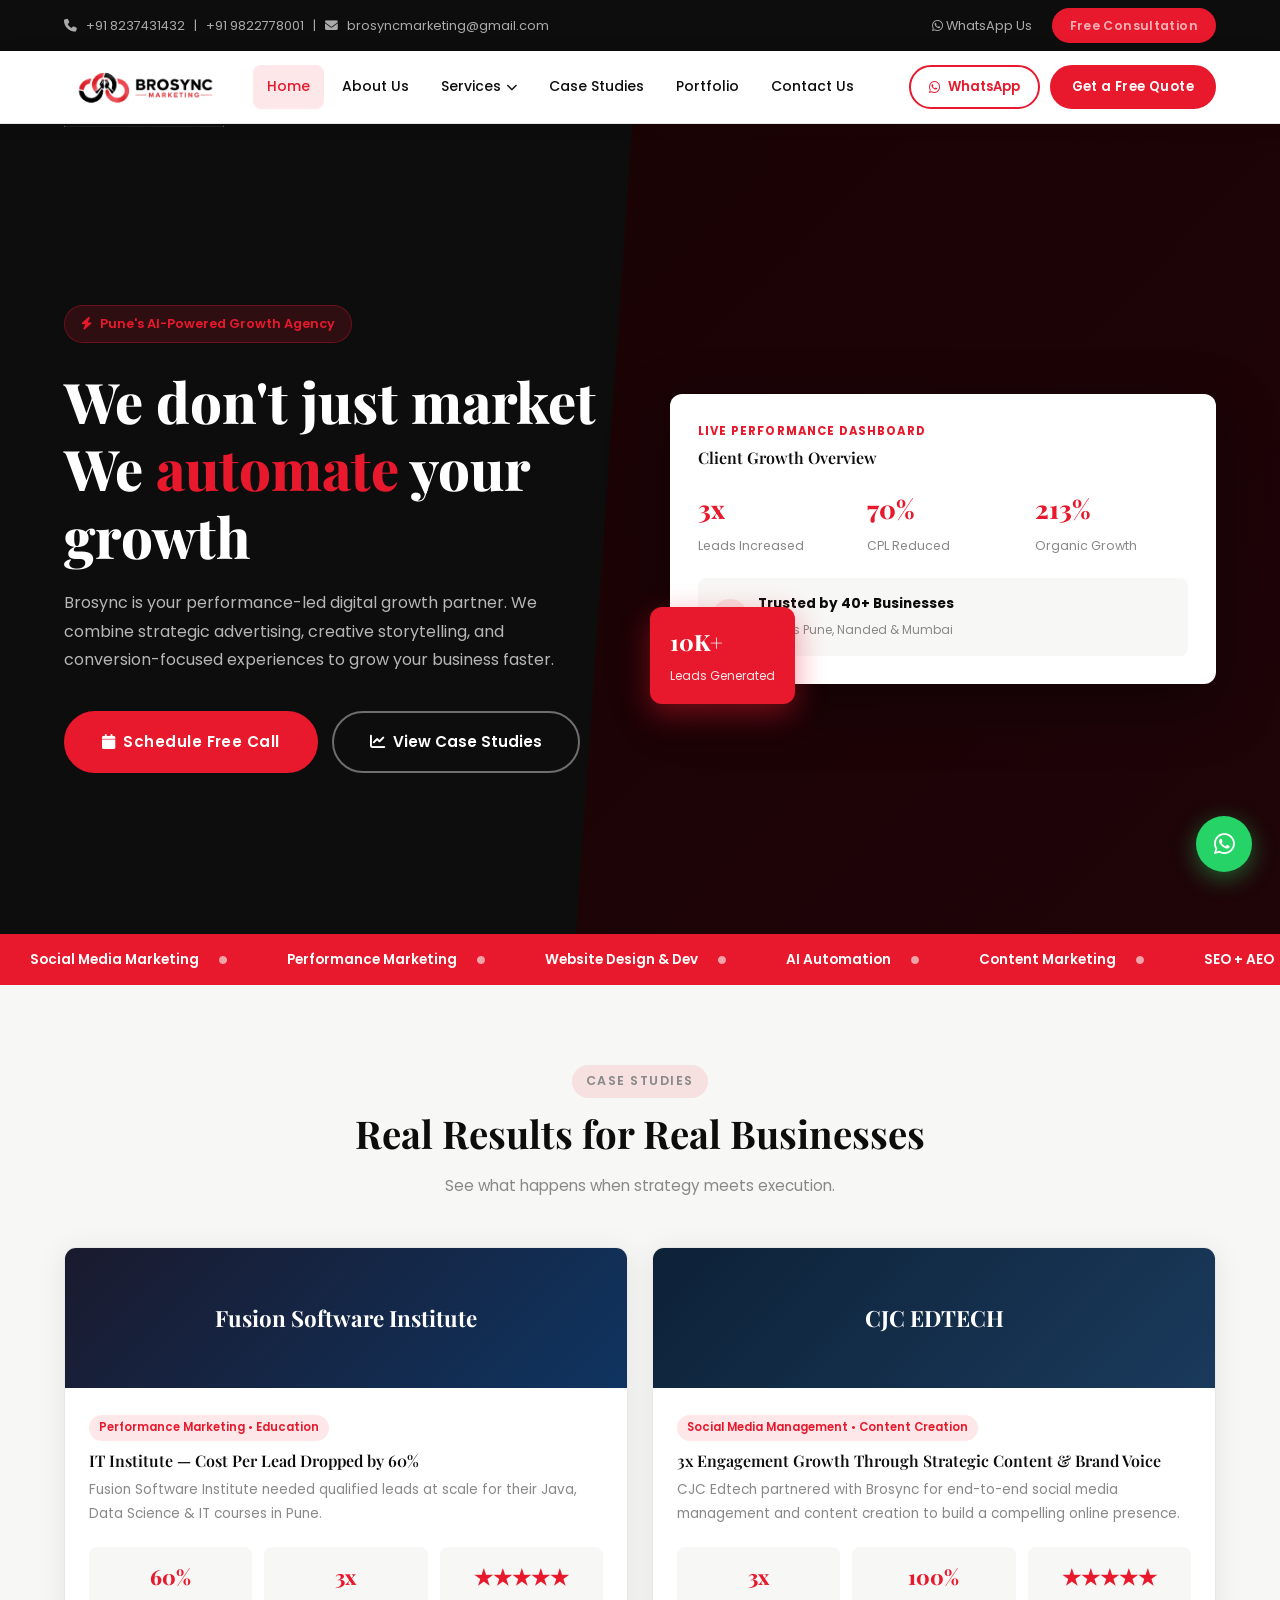
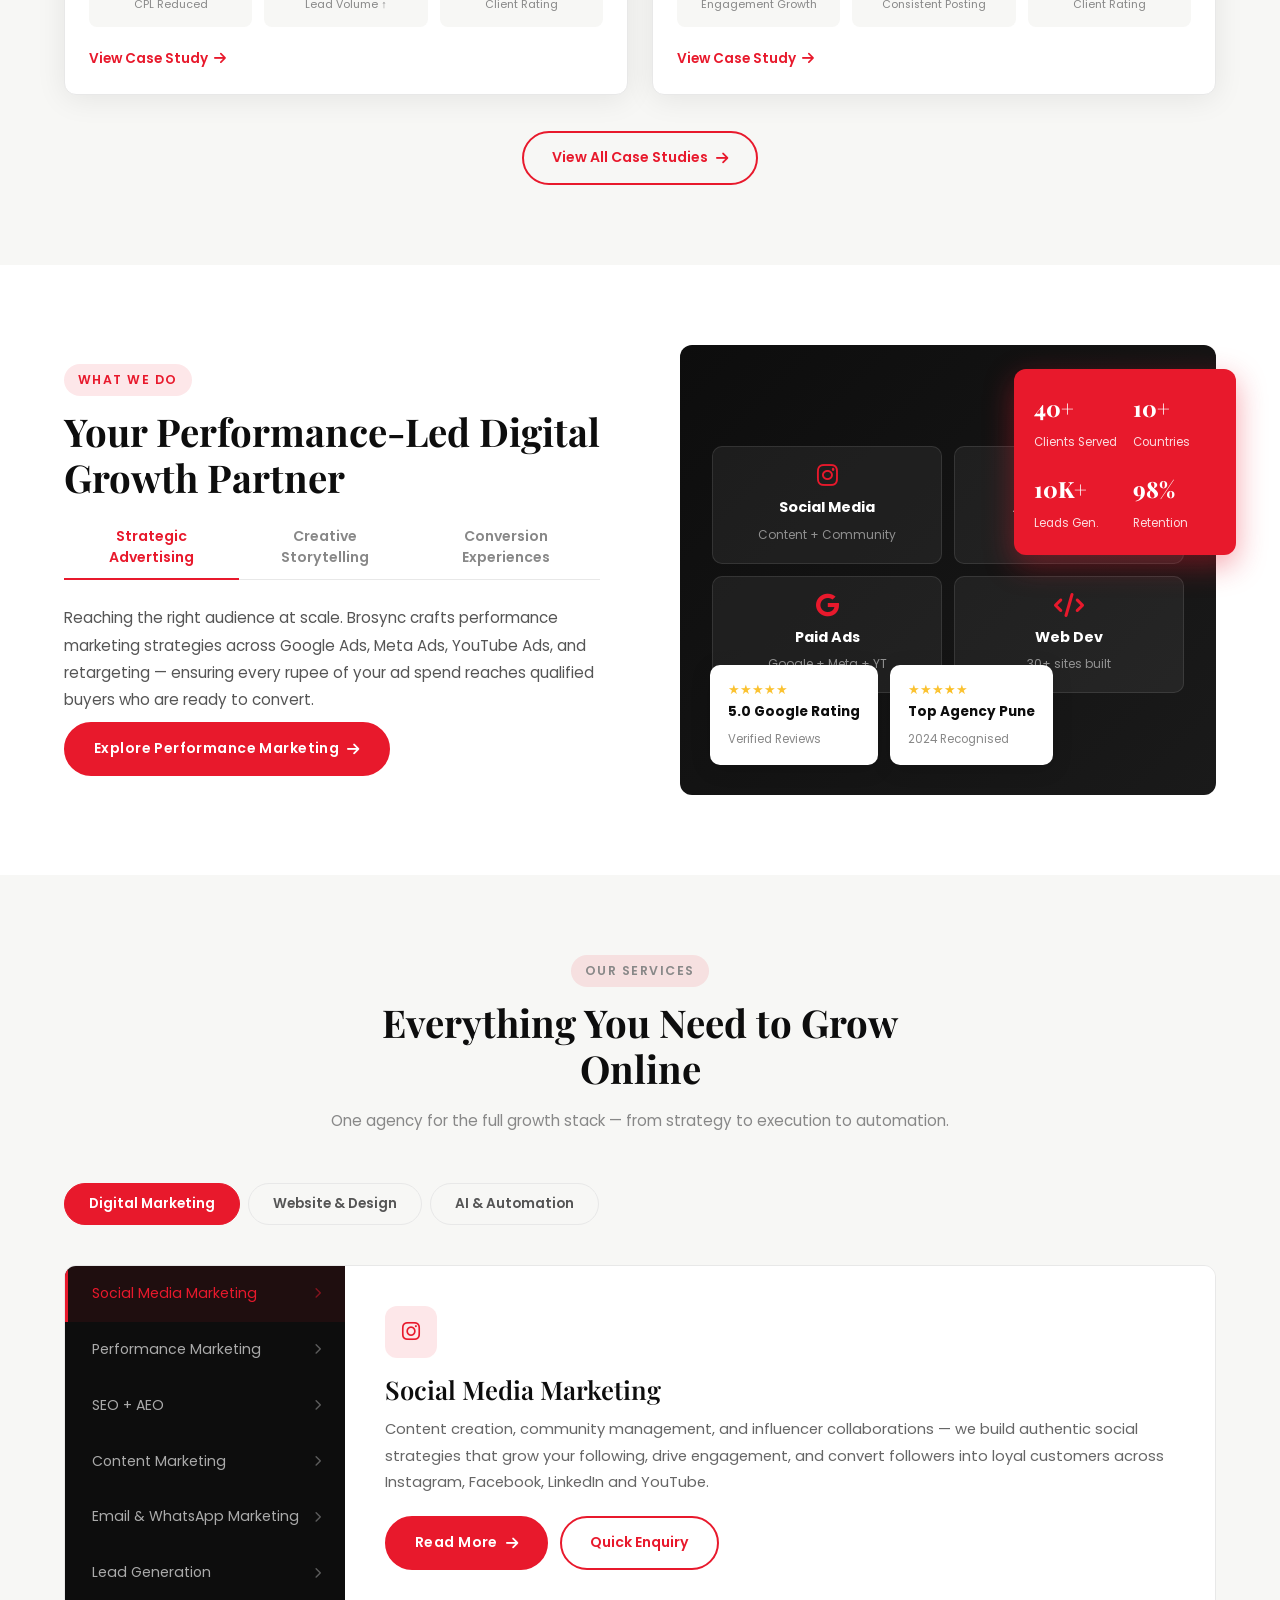
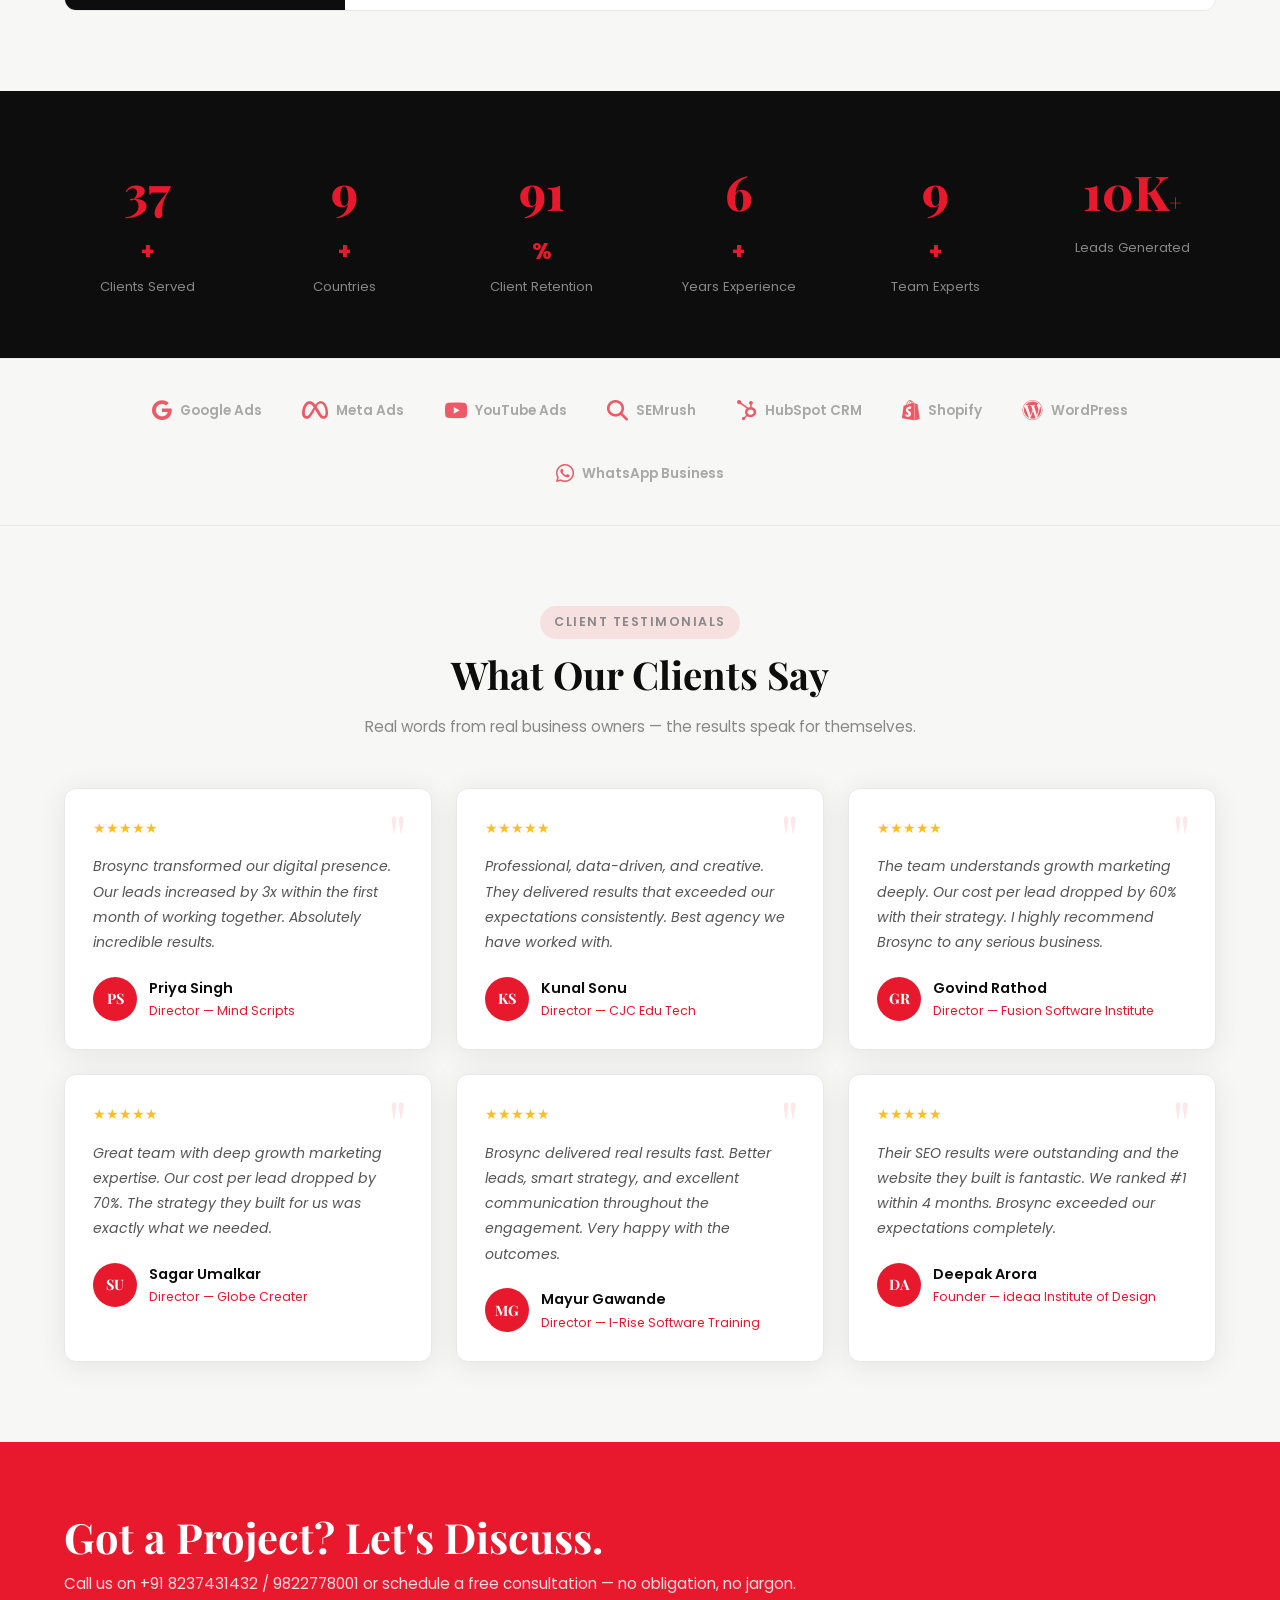
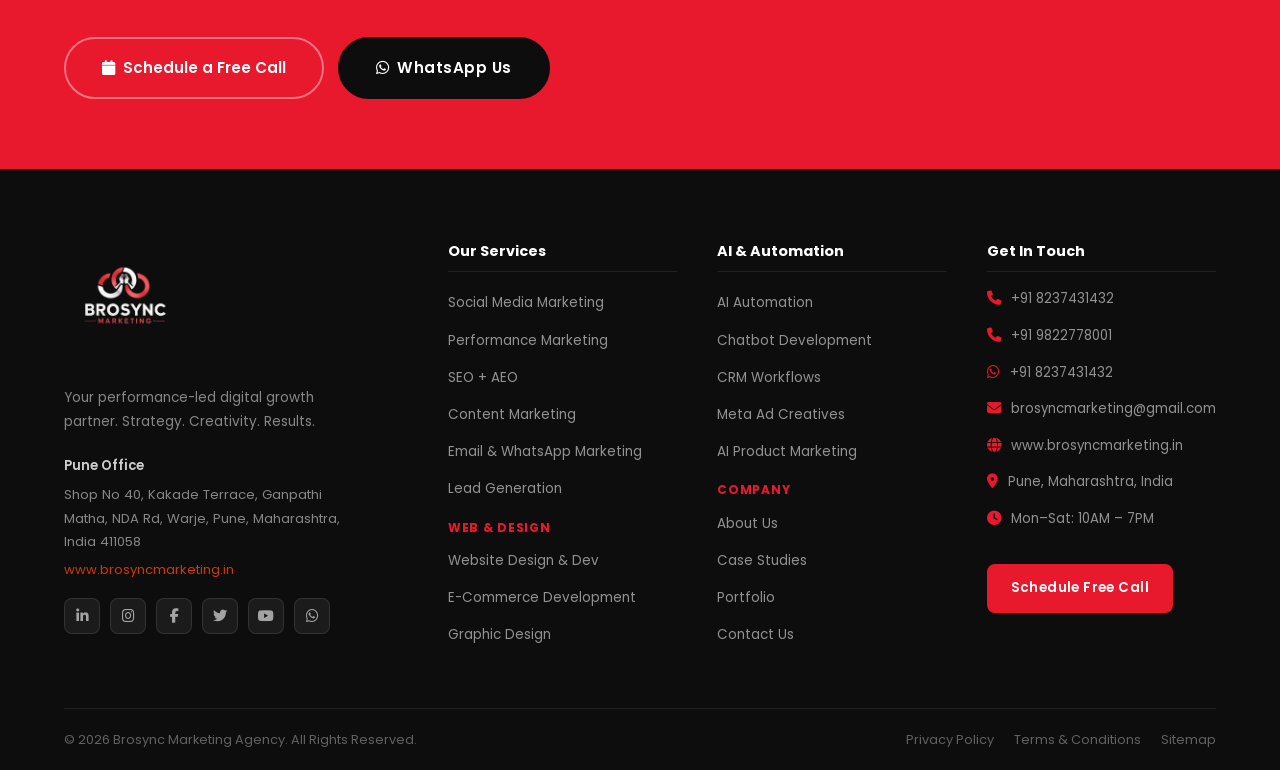
<file: index.html>
<!DOCTYPE html>
<html lang="en">
<head>
  <meta charset="UTF-8" />
  <meta name="viewport" content="width=device-width, initial-scale=1.0" />
  <title>Best Digital Marketing Agency in Pune | Brosync</title>
  <meta name="description" content="Brosync is Pune's performance-led digital marketing & AI automation agency. SEO, Web Development, Social Media, PPC, Branding & AI Automation. Strategy. Creativity. Results." />
  <meta name="theme-color" content="#E8192C" />
  <link rel="preconnect" href="https://fonts.googleapis.com" />
  <link rel="preconnect" href="https://fonts.gstatic.com" crossorigin />
  <link href="https://fonts.googleapis.com/css2?family=Playfair+Display:wght@400;500;600;700;800&family=Poppins:wght@300;400;500;600;700&display=swap" rel="stylesheet" />
  <link rel="stylesheet" href="https://cdnjs.cloudflare.com/ajax/libs/font-awesome/6.5.0/css/all.min.css" />
  <link rel="stylesheet" href="assets/css/style.css" />
</head>
<body>

  <!-- HERO -->
  <section class="hero">
    <div class="container">
      <div class="hero-grid">
        <div class="hero-content">
          <div class="hero-tag"><i class="fa fa-bolt"></i> Pune's AI-Powered Growth Agency </div>
          <h1>We don't just market We <em>automate</em> your growth </h1>
          <p>Brosync is your performance-led digital growth partner. We combine strategic advertising, creative storytelling, and conversion-focused experiences to grow your business faster.</p>
          
          <div class="hero-actions">
            <a href="contact.html" class="btn-primary btn-lg"><i class="fa fa-calendar"></i> Schedule Free Call</a>
            <a href="case-studies.html" class="btn-outline-white btn-lg"><i class="fa fa-chart-line"></i> View Case Studies</a>
          </div>
        </div>
        <div class="hero-visual">
          <div class="hero-card">
            <div class="hero-card-label">Live Performance Dashboard</div>
            <h3>Client Growth Overview</h3>
            <div class="hero-stats">
              <div class="hero-stat">
                <strong>3x</strong>
                <span>Leads Increased</span>
              </div>
              <div class="hero-stat">
                <strong>70%</strong>
                <span>CPL Reduced</span>
              </div>
              <div class="hero-stat">
                <strong>213%</strong>
                <span>Organic Growth</span>
              </div>
            </div>
            <div style="margin-top:20px;background:var(--light);border-radius:8px;padding:14px;display:flex;align-items:center;gap:10px;">
              <div style="width:36px;height:36px;border-radius:50%;background:var(--orange-light);display:flex;align-items:center;justify-content:center;color:var(--orange);flex-shrink:0;"><i class="fa fa-check"></i></div>
              <div>
                <strong style="font-size:0.85rem;color:var(--dark);display:block;">Trusted by 40+ Businesses</strong>
                <span style="font-size:0.75rem;color:var(--gray);">Across Pune, Nanded & Mumbai</span>
              </div>
            </div>
          </div>
          <div class="hero-float">
            <strong>10K+</strong>
            <span>Leads Generated</span>
          </div>
        </div>
      </div>
    </div>
  </section>

  <!-- TICKER -->
  <div class="ticker-wrap">
    <div class="ticker">
      <span class="ticker-item">Social Media Marketing <i class="fa fa-circle"></i></span>
      <span class="ticker-item">Performance Marketing <i class="fa fa-circle"></i></span>
      <span class="ticker-item">Website Design & Dev <i class="fa fa-circle"></i></span>
      <span class="ticker-item">AI Automation <i class="fa fa-circle"></i></span>
      <span class="ticker-item">Content Marketing <i class="fa fa-circle"></i></span>
      <span class="ticker-item">SEO + AEO <i class="fa fa-circle"></i></span>
      <span class="ticker-item">Email & WhatsApp Marketing <i class="fa fa-circle"></i></span>
      <span class="ticker-item">Lead Generation <i class="fa fa-circle"></i></span>
      <span class="ticker-item">Chatbot Development <i class="fa fa-circle"></i></span>
      <span class="ticker-item">CRM Workflows <i class="fa fa-circle"></i></span>
      <span class="ticker-item">Graphic Design <i class="fa fa-circle"></i></span>
      <span class="ticker-item">Meta Ad Creatives <i class="fa fa-circle"></i></span>
    </div>
  </div>

  <!-- CASE STUDIES -->
  <section class="section case-studies">
    <div class="container">
      <div class="section-header fade-in">
        <p class="section-label">Case Studies</p>
        <h2 class="section-title">Real Results for Real Businesses</h2>
        <p>See what happens when strategy meets execution.</p>
      </div>
      <div class="cs-grid">
        <div class="cs-card fade-in">
          <div class="cs-logo" style="background:linear-gradient(135deg,#1a1a2e,#0f3460);"><div class="cs-logo-text">Fusion Software Institute</div></div>
          <div class="cs-body">
            <div class="cs-tag">Performance Marketing • Education</div>
            <h4>IT Institute — Cost Per Lead Dropped by 60%</h4>
            <p>Fusion Software Institute needed qualified leads at scale for their Java, Data Science & IT courses in Pune.</p>
            <div class="cs-metrics">
              <div class="cs-metric"><strong>60%</strong><span>CPL Reduced</span></div>
              <div class="cs-metric"><strong>3x</strong><span>Lead Volume ↑</span></div>
              <div class="cs-metric"><strong>★★★★★</strong><span>Client Rating</span></div>
            </div>
            <a href="case-studies.html" class="cs-link">View Case Study <i class="fa fa-arrow-right"></i></a>
          </div>
        </div>
       <div class="cs-card fade-in">
         <div class="cs-logo" style="background:linear-gradient(135deg,#0d2137,#1a3a5c);">
            <div class="cs-logo-text">CJC EDTECH</div>
         </div>
         <div class="cs-body">
            <div class="cs-tag">Social Media Management • Content Creation</div>
                <h4>3x Engagement Growth Through Strategic Content & Brand Voice</h4>
                <p>CJC Edtech partnered with Brosync for end-to-end social media management and content creation to build a compelling online presence.</p>
              <div class="cs-metrics">
                 <div class="cs-metric"><strong>3x</strong><span>Engagement Growth</span></div>
                    <div class="cs-metric"><strong>100%</strong><span>Consistent Posting</span></div>
                 <div class="cs-metric"><strong>★★★★★</strong><span>Client Rating</span></div>
             </div>
            <a href="case-studies.html" class="cs-link">View Case Study <i class="fa fa-arrow-right"></i></a>
           </div>
       </div>
      </div>
      <div style="text-align:center;margin-top:36px;">
        <a href="case-studies.html" class="btn-outline">View All Case Studies <i class="fa fa-arrow-right"></i></a>
      </div>
    </div>
  </section>

  <!-- ABOUT / SIMPLIFYING SECTION -->
  <section class="section simplify-section">
    <div class="container">
      <div class="simplify-grid">
        <div class="simplify-text">
          <p class="section-label fade-in">What We Do</p>
          <h2 class="section-title fade-in">Your Performance-Led Digital Growth Partner</h2>
          <div class="simplify-tabs fade-in">
            <div class="simplify-tab-nav">
              <button class="simplify-tab active" data-stab="strategic">Strategic Advertising</button>
              <button class="simplify-tab" data-stab="creative">Creative Storytelling</button>
              <button class="simplify-tab" data-stab="conversion">Conversion Experiences</button>
            </div>
            <div class="simplify-content active" data-stab="strategic">
              <p>Reaching the right audience at scale. Brosync crafts performance marketing strategies across Google Ads, Meta Ads, YouTube Ads, and retargeting — ensuring every rupee of your ad spend reaches qualified buyers who are ready to convert.</p>
              <a href="services.html#ppc" class="btn-primary" style="margin-top:8px;">Explore Performance Marketing <i class="fa fa-arrow-right"></i></a>
            </div>
            <div class="simplify-content" data-stab="creative">
              <p>Capturing attention and building brand love. From Instagram reels and post designs to AI-generated product creatives and Meta ad visuals — our creative team produces scroll-stopping content that builds brands people remember and trust.</p>
              <a href="services.html#graphic" class="btn-primary" style="margin-top:8px;">Explore Creative Services <i class="fa fa-arrow-right"></i></a>
            </div>
            <div class="simplify-content" data-stab="conversion">
              <p>Turning visitors into customers. We design and develop websites, landing pages, and funnels with a single obsession — conversion. Every UI/UX decision, every CTA placement, every word of copy is optimised to turn your traffic into revenue.</p>
              <a href="services.html#web" class="btn-primary" style="margin-top:8px;">Explore Web Services <i class="fa fa-arrow-right"></i></a>
            </div>
          </div>
        </div>
        <div class="simplify-visual fade-in">
          <div class="simplify-img-box">
            <div style="position:absolute;inset:0;display:flex;align-items:center;justify-content:center;flex-direction:column;gap:16px;padding:32px;">
              <div style="display:grid;grid-template-columns:1fr 1fr;gap:12px;width:100%;">
                <div style="background:rgba(255,255,255,0.06);border:1px solid rgba(255,255,255,0.1);border-radius:10px;padding:16px;text-align:center;">
                  <i class="fab fa-instagram" style="color:var(--orange);font-size:1.5rem;margin-bottom:8px;display:block;"></i>
                  <strong style="color:white;font-size:0.9rem;display:block;">Social Media</strong>
                  <span style="color:rgba(255,255,255,0.5);font-size:0.75rem;">Content + Community</span>
                </div>
                <div style="background:rgba(255,255,255,0.06);border:1px solid rgba(255,255,255,0.1);border-radius:10px;padding:16px;text-align:center;">
                  <i class="fa fa-robot" style="color:var(--orange);font-size:1.5rem;margin-bottom:8px;display:block;"></i>
                  <strong style="color:white;font-size:0.9rem;display:block;">AI Automation</strong>
                  <span style="color:rgba(255,255,255,0.5);font-size:0.75rem;">Chatbots + CRM</span>
                </div>
                <div style="background:rgba(255,255,255,0.06);border:1px solid rgba(255,255,255,0.1);border-radius:10px;padding:16px;text-align:center;">
                  <i class="fab fa-google" style="color:var(--orange);font-size:1.5rem;margin-bottom:8px;display:block;"></i>
                  <strong style="color:white;font-size:0.9rem;display:block;">Paid Ads</strong>
                  <span style="color:rgba(255,255,255,0.5);font-size:0.75rem;">Google + Meta + YT</span>
                </div>
                <div style="background:rgba(255,255,255,0.06);border:1px solid rgba(255,255,255,0.1);border-radius:10px;padding:16px;text-align:center;">
                  <i class="fa fa-code" style="color:var(--orange);font-size:1.5rem;margin-bottom:8px;display:block;"></i>
                  <strong style="color:white;font-size:0.9rem;display:block;">Web Dev</strong>
                  <span style="color:rgba(255,255,255,0.5);font-size:0.75rem;">30+ sites built</span>
                </div>
              </div>
            </div>
            <div class="simplify-img-overlay">
              <div class="simplify-badges">
                <div class="review-badge">
                  <div>
                    <div class="stars">★★★★★</div>
                    <strong>5.0 Google Rating</strong>
                    <span>Verified Reviews</span>
                  </div>
                </div>
                <div class="review-badge">
                  <div>
                    <div class="stars">★★★★★</div>
                    <strong>Top Agency Pune</strong>
                    <span>2024 Recognised</span>
                  </div>
                </div>
              </div>
            </div>
          </div>
          <div class="stats-float">
            <div class="stats-float-grid">
              <div class="sf-item"><strong>40+</strong><span>Clients Served</span></div>
              <div class="sf-item"><strong>10+</strong><span>Countries</span></div>
              <div class="sf-item"><strong>10K+</strong><span>Leads Gen.</span></div>
              <div class="sf-item"><strong>98%</strong><span>Retention</span></div>
            </div>
          </div>
        </div>
      </div>
    </div>
  </section>

  <!-- SERVICES TABS -->
  <section class="section services-tabs" style="background:var(--light);">
    <div class="container">
      <div class="section-header fade-in">
        <p class="section-label">Our Services</p>
        <h2 class="section-title">Everything You Need to Grow Online</h2>
        <p>One agency for the full growth stack — from strategy to execution to automation.</p>
      </div>
      <div class="tab-nav fade-in">
        <button class="tab-btn active" data-tab="dm" data-group="services">Digital Marketing</button>
        <button class="tab-btn" data-tab="web" data-group="services">Website & Design</button>
        <button class="tab-btn" data-tab="ai" data-group="services">AI & Automation</button>
      </div>

      <!-- Digital Marketing Tab -->
      <div class="tab-content active" data-tab="dm" data-group="services">
        <div class="services-grid">
          <div class="service-list">
            <div class="service-list-item active" data-service="smm">Social Media Marketing <i class="fa fa-chevron-right"></i></div>
            <div class="service-list-item" data-service="ppc">Performance Marketing <i class="fa fa-chevron-right"></i></div>
            <div class="service-list-item" data-service="seo">SEO + AEO <i class="fa fa-chevron-right"></i></div>
            <div class="service-list-item" data-service="content">Content Marketing <i class="fa fa-chevron-right"></i></div>
            <div class="service-list-item" data-service="email">Email & WhatsApp Marketing <i class="fa fa-chevron-right"></i></div>
            <div class="service-list-item" data-service="leads">Lead Generation <i class="fa fa-chevron-right"></i></div>
          </div>
          <div class="service-detail">
            <div class="service-detail-content active" data-service="smm">
              <div class="service-icon"><i class="fab fa-instagram"></i></div>
              <h3>Social Media Marketing</h3>
              <p>Content creation, community management, and influencer collaborations — we build authentic social strategies that grow your following, drive engagement, and convert followers into loyal customers across Instagram, Facebook, LinkedIn and YouTube.</p>
              <div class="service-detail-actions"><a href="services.html#smm" class="btn-primary">Read More <i class="fa fa-arrow-right"></i></a><a href="contact.html" class="btn-outline">Quick Enquiry</a></div>
            </div>
            <div class="service-detail-content" data-service="ppc">
              <div class="service-icon"><i class="fab fa-google"></i></div>
              <h3>Performance Marketing</h3>
              <p>Google Ads, Meta Ads, YouTube Ads & Retargeting — our certified performance team manages campaigns with laser-focused targeting to drive qualified traffic, boost conversions, and deliver measurable ROI. We have cut client CPL by up to 70%.</p>
              <div class="service-detail-actions"><a href="services.html#ppc" class="btn-primary">Read More <i class="fa fa-arrow-right"></i></a><a href="contact.html" class="btn-outline">Quick Enquiry</a></div>
            </div>
            <div class="service-detail-content" data-service="seo">
              <div class="service-icon"><i class="fa fa-search"></i></div>
              <h3>SEO + AEO</h3>
              <p>Technical SEO, AI search optimisation (AEO), and keyword ranking — we combine traditional SEO with AI-era search strategies to ensure your business ranks at the top of both Google and AI-powered search tools like ChatGPT and Perplexity.</p>
              <div class="service-detail-actions"><a href="services.html#seo" class="btn-primary">Read More <i class="fa fa-arrow-right"></i></a><a href="contact.html" class="btn-outline">Quick Enquiry</a></div>
            </div>
            <div class="service-detail-content" data-service="content">
              <div class="service-icon"><i class="fa fa-pen-nib"></i></div>
              <h3>Content Marketing</h3>
              <p>Blog writing, LinkedIn strategy, and reels production — we create high-value content that attracts, educates, and converts your ideal audience. From SEO blog posts to thought leadership articles to short-form video scripts.</p>
              <div class="service-detail-actions"><a href="services.html#content" class="btn-primary">Read More <i class="fa fa-arrow-right"></i></a><a href="contact.html" class="btn-outline">Quick Enquiry</a></div>
            </div>
            <div class="service-detail-content" data-service="email">
              <div class="service-icon"><i class="fab fa-whatsapp"></i></div>
              <h3>Email & WhatsApp Marketing</h3>
              <p>Bulk campaigns, drip sequences, and broadcast flows — reach your customers directly on the channels they use most. Our automated email and WhatsApp sequences nurture leads and drive repeat revenue on autopilot.</p>
              <div class="service-detail-actions"><a href="services.html#email" class="btn-primary">Read More <i class="fa fa-arrow-right"></i></a><a href="contact.html" class="btn-outline">Quick Enquiry</a></div>
            </div>
            <div class="service-detail-content" data-service="leads">
              <div class="service-icon"><i class="fa fa-filter"></i></div>
              <h3>Lead Generation</h3>
              <p>Done-for-you leads, pay-per-lead, and full-funnel — we build complete lead generation systems that deliver qualified prospects directly to your sales team. Stop chasing leads. Start closing them.</p>
              <div class="service-detail-actions"><a href="services.html#leads" class="btn-primary">Read More <i class="fa fa-arrow-right"></i></a><a href="contact.html" class="btn-outline">Quick Enquiry</a></div>
            </div>
          </div>
        </div>
      </div>

      <!-- Website & Design Tab -->
      <div class="tab-content" data-tab="web" data-group="services">
        <div class="services-grid">
          <div class="service-list">
            <div class="service-list-item active" data-service="webdev">Website Design & Dev <i class="fa fa-chevron-right"></i></div>
            <div class="service-list-item" data-service="ecomdev">E-Commerce Development <i class="fa fa-chevron-right"></i></div>
            <div class="service-list-item" data-service="wpdev">WordPress Development <i class="fa fa-chevron-right"></i></div>
            <div class="service-list-item" data-service="graphic">Graphic Design <i class="fa fa-chevron-right"></i></div>
            <div class="service-list-item" data-service="reels">Reel Covers & Creatives <i class="fa fa-chevron-right"></i></div>
            <div class="service-list-item" data-service="metaads">Meta Ad Creatives <i class="fa fa-chevron-right"></i></div>
          </div>
          <div class="service-detail">
            <div class="service-detail-content active" data-service="webdev">
              <div class="service-icon"><i class="fa fa-laptop-code"></i></div>
              <h3>Website Design & Development</h3>
              <p>Landing pages, WordPress, UI/UX and CRO — we build websites that are fast, beautiful, and built to convert. From corporate sites to complex web applications, every project is optimised for both search engines and user experience.</p>
              <div class="service-detail-actions"><a href="services.html#web" class="btn-primary">Read More <i class="fa fa-arrow-right"></i></a><a href="contact.html" class="btn-outline">Quick Enquiry</a></div>
            </div>
            <div class="service-detail-content" data-service="ecomdev">
              <div class="service-icon"><i class="fa fa-shopping-cart"></i></div>
              <h3>E-Commerce Development</h3>
              <p>Shopify, WooCommerce, or custom-built stores — we create e-commerce experiences that turn browsers into buyers. We handle design, development, payment integration, and post-launch SEO to drive organic sales from day one.</p>
              <div class="service-detail-actions"><a href="services.html#ecom" class="btn-primary">Read More <i class="fa fa-arrow-right"></i></a><a href="contact.html" class="btn-outline">Quick Enquiry</a></div>
            </div>
            <div class="service-detail-content" data-service="wpdev">
              <div class="service-icon"><i class="fab fa-wordpress"></i></div>
              <h3>WordPress Development</h3>
              <p>Custom WordPress themes, plugin development, WooCommerce integration, and performance optimisation. Your site will be fast, secure, and easy for your team to manage without needing a developer every time.</p>
              <div class="service-detail-actions"><a href="services.html#wordpress" class="btn-primary">Read More <i class="fa fa-arrow-right"></i></a><a href="contact.html" class="btn-outline">Quick Enquiry</a></div>
            </div>
            <div class="service-detail-content" data-service="graphic">
              <div class="service-icon"><i class="fa fa-palette"></i></div>
              <h3>Graphic Design</h3>
              <p>Instagram post designs, social media creatives, brand collateral, and print materials — our design team creates visuals that stop the scroll and build brand recognition. Consistent, beautiful, on-brand every time.</p>
              <div class="service-detail-actions"><a href="services.html#graphic" class="btn-primary">Read More <i class="fa fa-arrow-right"></i></a><a href="contact.html" class="btn-outline">Quick Enquiry</a></div>
            </div>
            <div class="service-detail-content" data-service="reels">
              <div class="service-icon"><i class="fab fa-instagram"></i></div>
              <h3>Reel Covers & Creatives</h3>
              <p>Eye-catching Instagram reel cover designs that make your profile look polished and professional. We also produce short-form video scripts, hooks, and captions optimised for maximum reach and engagement.</p>
              <div class="service-detail-actions"><a href="services.html#reels" class="btn-primary">Read More <i class="fa fa-arrow-right"></i></a><a href="contact.html" class="btn-outline">Quick Enquiry</a></div>
            </div>
            <div class="service-detail-content" data-service="metaads">
              <div class="service-icon"><i class="fab fa-meta"></i></div>
              <h3>Meta Ad Creatives</h3>
              <p>High-converting Meta ad creatives for IT classes, product launches, real estate, education, and more. Our AI-assisted creative process produces scroll-stopping visuals and copy that lower your CPL and boost ROAS.</p>
              <div class="service-detail-actions"><a href="services.html#metaads" class="btn-primary">Read More <i class="fa fa-arrow-right"></i></a><a href="contact.html" class="btn-outline">Quick Enquiry</a></div>
            </div>
          </div>
        </div>
      </div>

      <!-- AI & Automation Tab -->
      <div class="tab-content" data-tab="ai" data-group="services">
        <div class="services-grid">
          <div class="service-list">
            <div class="service-list-item active" data-service="aiautom">AI Automation <i class="fa fa-chevron-right"></i></div>
            <div class="service-list-item" data-service="chatbot">Chatbot Development <i class="fa fa-chevron-right"></i></div>
            <div class="service-list-item" data-service="crm">CRM Workflows <i class="fa fa-chevron-right"></i></div>
            <div class="service-list-item" data-service="waauto">WhatsApp Automation <i class="fa fa-chevron-right"></i></div>
            <div class="service-list-item" data-service="product">AI Product Marketing <i class="fa fa-chevron-right"></i></div>
            <div class="service-list-item" data-service="aianaly">AI Analytics <i class="fa fa-chevron-right"></i></div>
          </div>
          <div class="service-detail">
            <div class="service-detail-content active" data-service="aiautom">
              <div class="service-icon"><i class="fa fa-robot"></i></div>
              <h3>AI Automation</h3>
              <p>End-to-end marketing automation that puts your lead nurturing, follow-ups, and reporting on autopilot. We embed AI into every workflow to multiply output and reduce manual effort — cutting operational overhead by up to 80%.</p>
              <div class="service-detail-actions"><a href="services.html#ai" class="btn-primary">Read More <i class="fa fa-arrow-right"></i></a><a href="contact.html" class="btn-outline">Quick Enquiry</a></div>
            </div>
            <div class="service-detail-content" data-service="chatbot">
              <div class="service-icon"><i class="fa fa-comments"></i></div>
              <h3>Chatbot Development</h3>
              <p>Intelligent chatbots for WhatsApp, websites, and social platforms that qualify leads 24/7, answer FAQs, book appointments, and nurture prospects through your funnel automatically — without a single manual touchpoint.</p>
              <div class="service-detail-actions"><a href="services.html#chatbot" class="btn-primary">Read More <i class="fa fa-arrow-right"></i></a><a href="contact.html" class="btn-outline">Quick Enquiry</a></div>
            </div>
            <div class="service-detail-content" data-service="crm">
              <div class="service-icon"><i class="fa fa-database"></i></div>
              <h3>CRM Workflows</h3>
              <p>We integrate and automate your CRM — from lead capture to follow-up sequences to deal-stage automation. Stop losing leads to manual processes. Let your CRM work for you while you focus on closing deals.</p>
              <div class="service-detail-actions"><a href="services.html#crm" class="btn-primary">Read More <i class="fa fa-arrow-right"></i></a><a href="contact.html" class="btn-outline">Quick Enquiry</a></div>
            </div>
            <div class="service-detail-content" data-service="waauto">
              <div class="service-icon"><i class="fab fa-whatsapp"></i></div>
              <h3>WhatsApp Automation</h3>
              <p>Automated WhatsApp broadcast campaigns, drip sequences, and intelligent bot flows. Reach your customers instantly on their most-used app — with personalised messages that feel human, not robotic.</p>
              <div class="service-detail-actions"><a href="services.html#crm" class="btn-primary">Read More <i class="fa fa-arrow-right"></i></a><a href="contact.html" class="btn-outline">Quick Enquiry</a></div>
            </div>
            <div class="service-detail-content" data-service="product">
              <div class="service-icon"><i class="fa fa-box-open"></i></div>
              <h3>AI Product Marketing</h3>
              <p>AI-generated product creatives for ads — natural care, beauty, jewellery, fashion, and more. We produce photorealistic AI product visuals that replace expensive studio shoots and dramatically lower your creative production costs.</p>
              <div class="service-detail-actions"><a href="services.html#product" class="btn-primary">Read More <i class="fa fa-arrow-right"></i></a><a href="contact.html" class="btn-outline">Quick Enquiry</a></div>
            </div>
            <div class="service-detail-content" data-service="aianaly">
              <div class="service-icon"><i class="fa fa-chart-bar"></i></div>
              <h3>AI Analytics & Reporting</h3>
              <p>Real-time dashboards, predictive insights, and automated reports — so every decision you make is backed by data, not guesswork. Know exactly what is working and what to do next, at a glance.</p>
              <div class="service-detail-actions"><a href="services.html#ai" class="btn-primary">Read More <i class="fa fa-arrow-right"></i></a><a href="contact.html" class="btn-outline">Quick Enquiry</a></div>
            </div>
          </div>
        </div>
      </div>
    </div>
  </section>

  <!-- STATS BAND -->
  <section class="stats-band">
    <div class="container">
      <div class="stats-row">
        <div class="stat-item"><strong class="count" data-target="40">0</strong><span>+</span><p>Clients Served</p></div>
        <div class="stat-item"><strong class="count" data-target="10">0</strong><span>+</span><p>Countries</p></div>
        <div class="stat-item"><strong class="count" data-target="98">0</strong><span>%</span><p>Client Retention</p></div>
        <div class="stat-item"><strong class="count" data-target="7">0</strong><span>+</span><p>Years Experience</p></div>
        <div class="stat-item"><strong class="count" data-target="10">0</strong><span>+</span><p>Team Experts</p></div>
        <div class="stat-item"><strong>10K<span>+</span></strong><p>Leads Generated</p></div>
      </div>
    </div>
  </section>

  <!-- TOOLS BAND -->
  <div class="tools-band">
    <div class="container">
      <div class="tools-row">
        <div class="tool-item"><i class="fab fa-google"></i> Google Ads</div>
        <div class="tool-item"><i class="fab fa-meta"></i> Meta Ads</div>
        <div class="tool-item"><i class="fab fa-youtube"></i> YouTube Ads</div>
        <div class="tool-item"><i class="fa fa-search"></i> SEMrush</div>
        <div class="tool-item"><i class="fab fa-hubspot"></i> HubSpot CRM</div>
        <div class="tool-item"><i class="fab fa-shopify"></i> Shopify</div>
        <div class="tool-item"><i class="fab fa-wordpress"></i> WordPress</div>
        <div class="tool-item"><i class="fab fa-whatsapp"></i> WhatsApp Business</div>
      </div>
    </div>
  </div>

  <!-- TESTIMONIALS — from real PDF clients -->
  <section class="section testimonials">
    <div class="container">
      <div class="section-header fade-in">
        <p class="section-label">Client Testimonials</p>
        <h2 class="section-title">What Our Clients Say</h2>
        <p>Real words from real business owners — the results speak for themselves.</p>
      </div>
      <div class="testimonial-grid">
        <div class="testimonial-card fade-in">
          <div class="tc-stars">★★★★★</div>
          <p class="tc-text">Brosync transformed our digital presence. Our leads increased by 3x within the first month of working together. Absolutely incredible results.</p>
          <div class="tc-author">
            <div class="tc-avatar">PS</div>
            <div><div class="tc-name">Priya Singh</div><div class="tc-role">Director — Mind Scripts</div></div>
          </div>
        </div>
        <div class="testimonial-card fade-in">
          <div class="tc-stars">★★★★★</div>
          <p class="tc-text">Professional, data-driven, and creative. They delivered results that exceeded our expectations consistently. Best agency we have worked with.</p>
          <div class="tc-author">
            <div class="tc-avatar">KS</div>
            <div><div class="tc-name">Kunal Sonu</div><div class="tc-role">Director — CJC Edu Tech</div></div>
          </div>
        </div>
        <div class="testimonial-card fade-in">
          <div class="tc-stars">★★★★★</div>
          <p class="tc-text">The team understands growth marketing deeply. Our cost per lead dropped by 60% with their strategy. I highly recommend Brosync to any serious business.</p>
          <div class="tc-author">
            <div class="tc-avatar">GR</div>
            <div><div class="tc-name">Govind Rathod</div><div class="tc-role">Director — Fusion Software Institute</div></div>
          </div>
        </div>
        <div class="testimonial-card fade-in">
          <div class="tc-stars">★★★★★</div>
          <p class="tc-text">Great team with deep growth marketing expertise. Our cost per lead dropped by 70%. The strategy they built for us was exactly what we needed.</p>
          <div class="tc-author">
            <div class="tc-avatar">SU</div>
            <div><div class="tc-name">Sagar Umalkar</div><div class="tc-role">Director — Globe Creater</div></div>
          </div>
        </div>
        <div class="testimonial-card fade-in">
          <div class="tc-stars">★★★★★</div>
          <p class="tc-text">Brosync delivered real results fast. Better leads, smart strategy, and excellent communication throughout the engagement. Very happy with the outcomes.</p>
          <div class="tc-author">
            <div class="tc-avatar">MG</div>
            <div><div class="tc-name">Mayur Gawande</div><div class="tc-role">Director — I-Rise Software Training</div></div>
          </div>
        </div>
        <div class="testimonial-card fade-in">
          <div class="tc-stars">★★★★★</div>
          <p class="tc-text">Their SEO results were outstanding and the website they built is fantastic. We ranked #1 within 4 months. Brosync exceeded our expectations completely.</p>
          <div class="tc-author">
            <div class="tc-avatar">DA</div>
            <div><div class="tc-name">Deepak Arora</div><div class="tc-role">Founder — ideaa Institute of Design</div></div>
          </div>
        </div>
      </div>
    </div>
  </section>

  <!-- CTA -->
  <section class="cta-band">
    <div class="container cta-inner">
      <div>
        <h2>Got a Project? Let's Discuss.</h2>
        <p>Call us on +91 8237431432 / 9822778001 or schedule a free consultation — no obligation, no jargon.</p>
      </div>
      <div class="cta-actions">
        <a href="contact.html" class="btn-outline-white btn-lg"><i class="fa fa-calendar"></i> Schedule a Free Call</a>
        <a href="https://wa.me/918237431432" class="btn-primary btn-lg" style="background:var(--dark);border-color:var(--dark);" target="_blank"><i class="fab fa-whatsapp"></i> WhatsApp Us</a>
      </div>
    </div>
  </section>

  <script src="assets/js/components.js"></script>
  <script src="assets/js/main.js"></script>
</body>
</html>
</file>
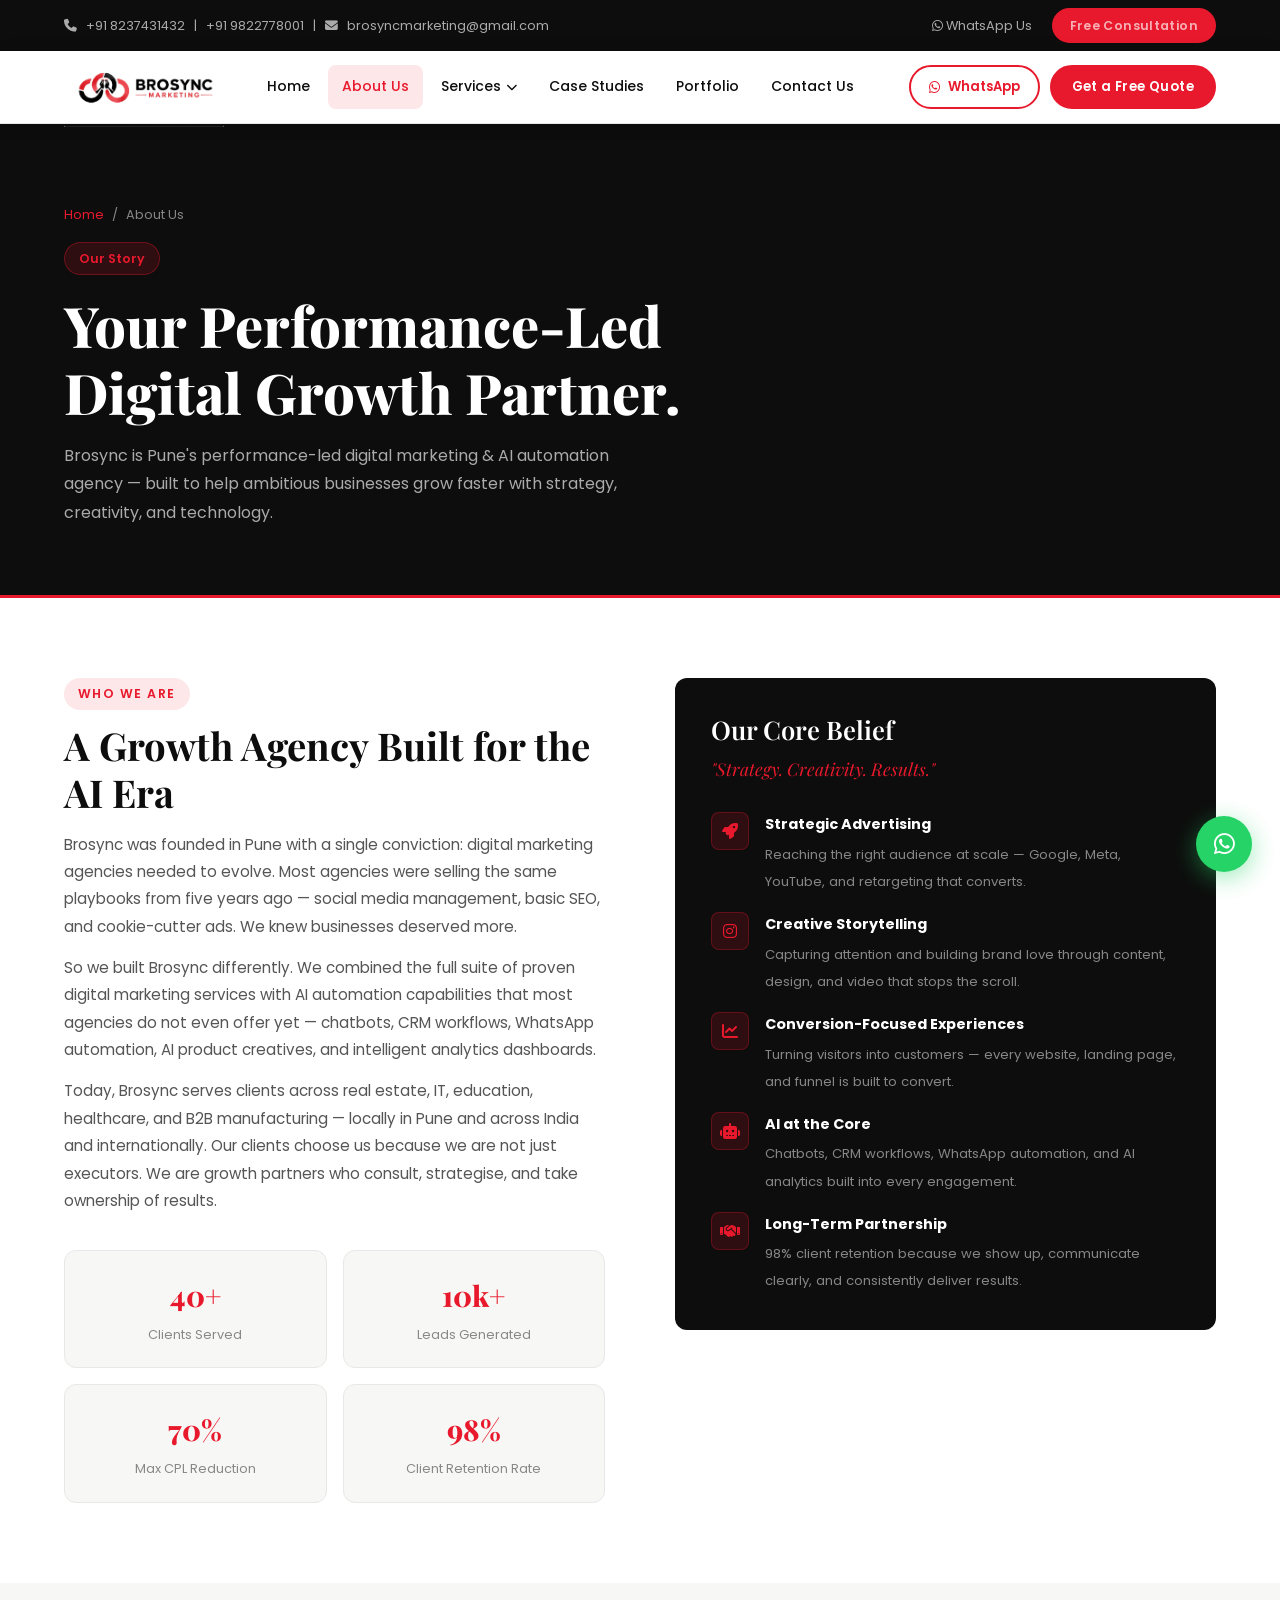
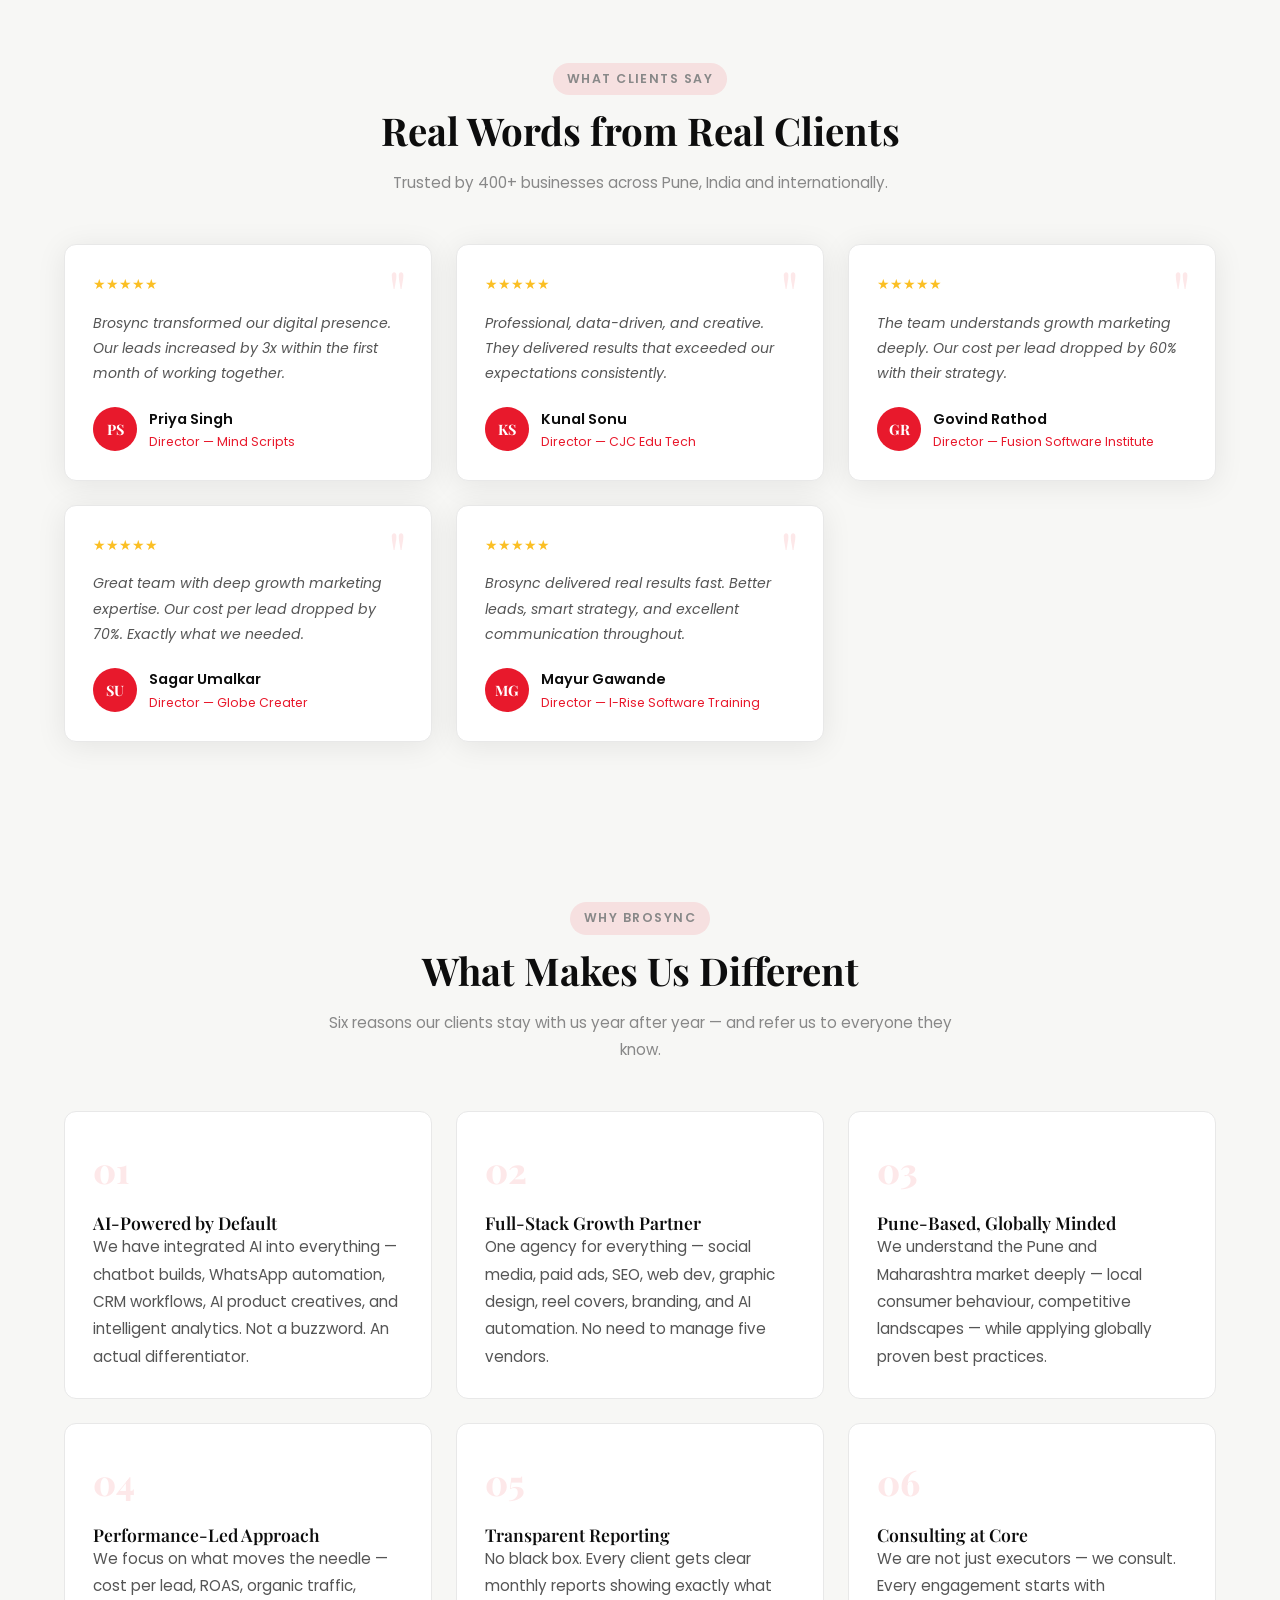
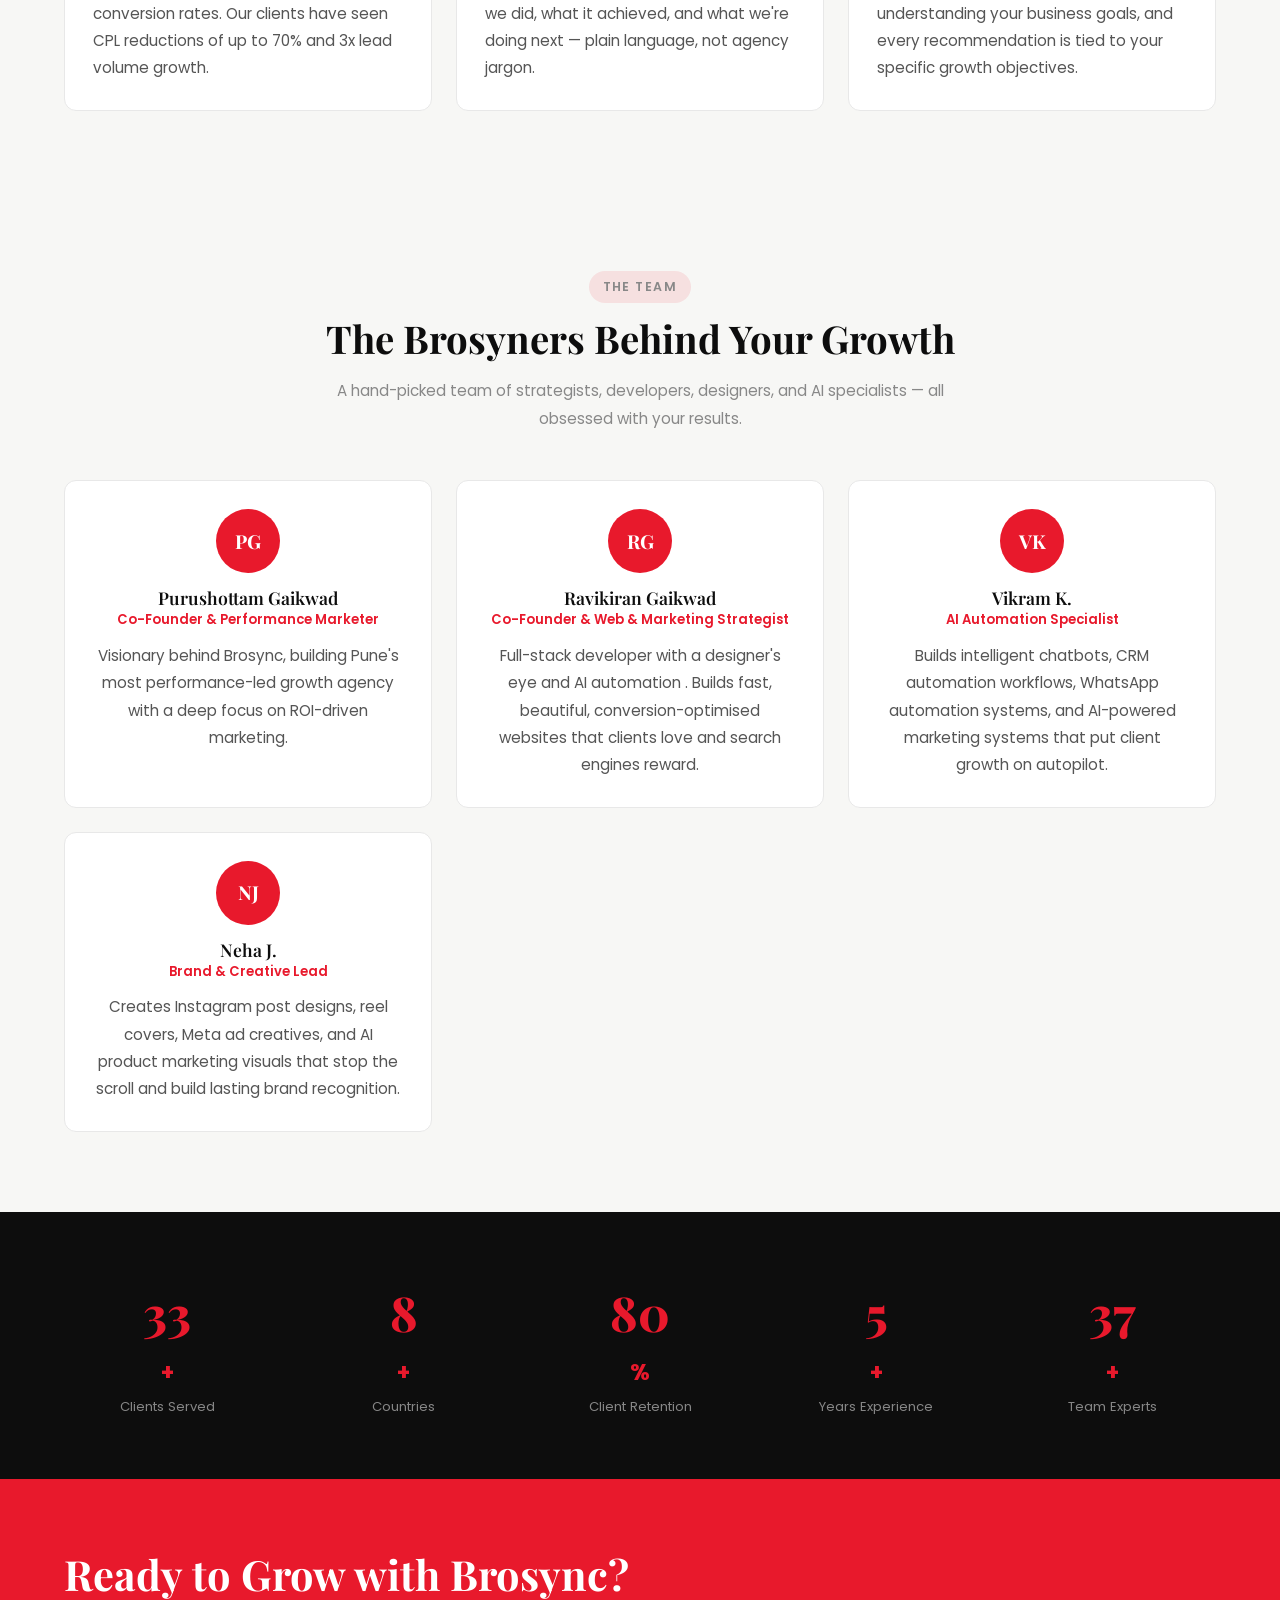
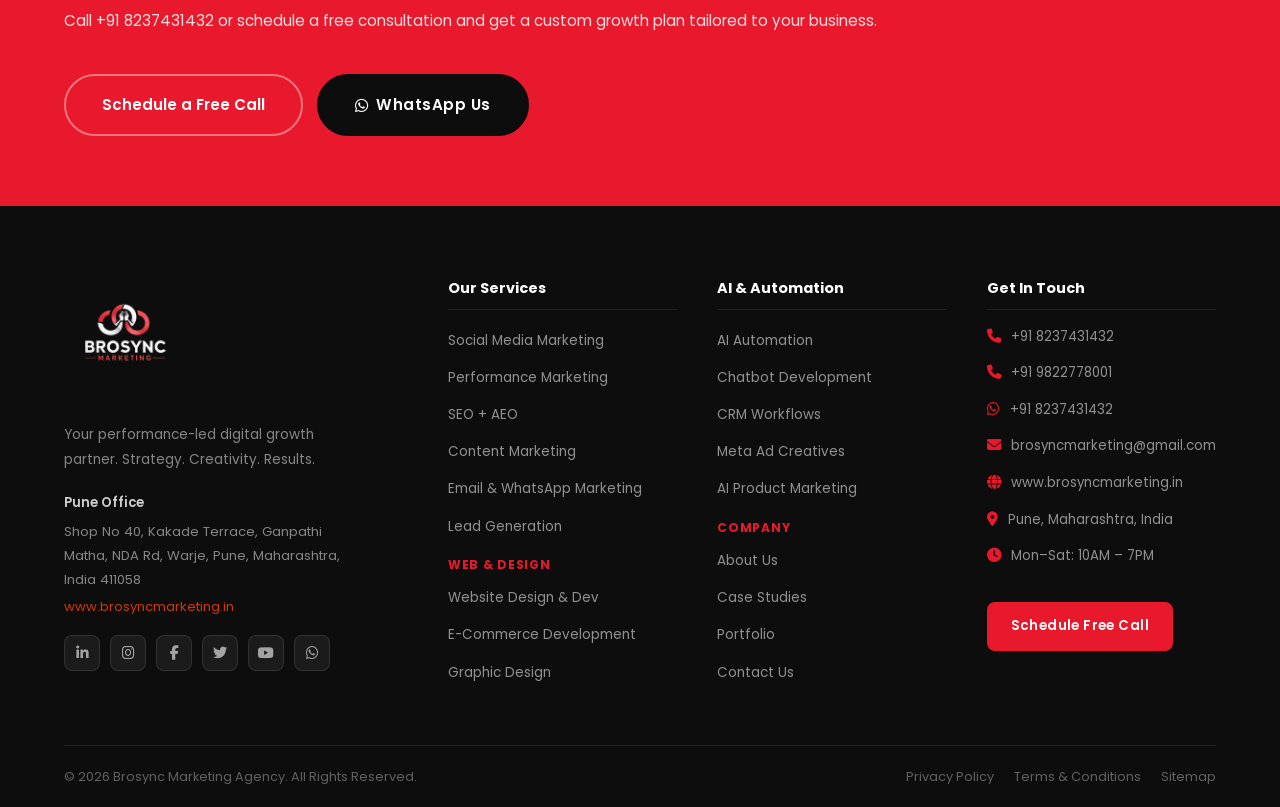
<file: about.html>
<!DOCTYPE html>
<html lang="en">
<head>
  <meta charset="UTF-8" />
  <meta name="viewport" content="width=device-width, initial-scale=1.0" />
  <title>About Us | Brosync Marketing Agency Pune</title>
  <meta name="description" content="Learn about Brosync — Pune's performance-led digital marketing & AI automation agency. Strategy. Creativity. Results." />
  <meta name="theme-color" content="#E8192C" />
  <link rel="preconnect" href="https://fonts.googleapis.com" />
  <link rel="preconnect" href="https://fonts.gstatic.com" crossorigin />
  <link href="https://fonts.googleapis.com/css2?family=Playfair+Display:wght@400;500;600;700;800&family=Poppins:wght@300;400;500;600;700&display=swap" rel="stylesheet" />
  <link rel="stylesheet" href="https://cdnjs.cloudflare.com/ajax/libs/font-awesome/6.5.0/css/all.min.css" />
  <link rel="stylesheet" href="assets/css/style.css" />
</head>
<body>

  <section class="page-hero">
    <div class="container">
      <div class="breadcrumb"><a href="index.html">Home</a><span>/</span><span>About Us</span></div>
      <span class="page-hero-label">Our Story</span>
      <h1>Your Performance-Led<br />Digital Growth Partner.</h1>
      <p>Brosync is Pune's performance-led digital marketing & AI automation agency — built to help ambitious businesses grow faster with strategy, creativity, and technology.</p>
    </div>
  </section>

  <!-- STORY -->
  <section class="section">
    <div class="container story-grid">
      <div class="story-text fade-in">
        <p class="section-label">Who We Are</p>
        <h2 class="section-title">A Growth Agency Built for the AI Era</h2>
        <p>Brosync was founded in Pune with a single conviction: digital marketing agencies needed to evolve. Most agencies were selling the same playbooks from five years ago — social media management, basic SEO, and cookie-cutter ads. We knew businesses deserved more.</p>
        <p style="margin-top:14px;">So we built Brosync differently. We combined the full suite of proven digital marketing services with AI automation capabilities that most agencies do not even offer yet — chatbots, CRM workflows, WhatsApp automation, AI product creatives, and intelligent analytics dashboards.</p>
        <p style="margin-top:14px;">Today, Brosync serves clients across real estate, IT, education, healthcare, and B2B manufacturing — locally in Pune and across India and internationally. Our clients choose us because we are not just executors. We are growth partners who consult, strategise, and take ownership of results.</p>
        <div class="story-highlights">
          <div class="highlight-box"><strong>40+</strong><span>Clients Served</span></div>
          <div class="highlight-box"><strong>10k+</strong><span>Leads Generated</span></div>
          <div class="highlight-box"><strong>70%</strong><span>Max CPL Reduction</span></div>
          <div class="highlight-box"><strong>98%</strong><span>Client Retention Rate</span></div>
        </div>
      </div>

      <div class="story-visual fade-in">
        <h3>Our Core Belief</h3>
        <p class="story-tagline">"Strategy. Creativity. Results."</p>
        <div class="story-values">
          <div class="value-item">
            <div class="value-icon"><i class="fa fa-rocket"></i></div>
            <div>
              <strong>Strategic Advertising</strong>
              <span>Reaching the right audience at scale — Google, Meta, YouTube, and retargeting that converts.</span>
            </div>
          </div>
          <div class="value-item">
            <div class="value-icon"><i class="fab fa-instagram"></i></div>
            <div>
              <strong>Creative Storytelling</strong>
              <span>Capturing attention and building brand love through content, design, and video that stops the scroll.</span>
            </div>
          </div>
          <div class="value-item">
            <div class="value-icon"><i class="fa fa-chart-line"></i></div>
            <div>
              <strong>Conversion-Focused Experiences</strong>
              <span>Turning visitors into customers — every website, landing page, and funnel is built to convert.</span>
            </div>
          </div>
          <div class="value-item">
            <div class="value-icon"><i class="fa fa-robot"></i></div>
            <div>
              <strong>AI at the Core</strong>
              <span>Chatbots, CRM workflows, WhatsApp automation, and AI analytics built into every engagement.</span>
            </div>
          </div>
          <div class="value-item">
            <div class="value-icon"><i class="fa fa-handshake"></i></div>
            <div>
              <strong>Long-Term Partnership</strong>
              <span>98% client retention because we show up, communicate clearly, and consistently deliver results.</span>
            </div>
          </div>
        </div>
      </div>
    </div>
  </section>

  <!-- WHAT CLIENTS SAY (from PDF) -->
  <section class="section testimonials" style="background:var(--light);">
    <div class="container">
      <div class="section-header">
        <p class="section-label">What Clients Say</p>
        <h2 class="section-title">Real Words from Real Clients</h2>
        <p>Trusted by 400+ businesses across Pune, India and internationally.</p>
      </div>
      <div class="testimonial-grid">
        <div class="testimonial-card fade-in">
          <div class="tc-stars">★★★★★</div>
          <p class="tc-text">Brosync transformed our digital presence. Our leads increased by 3x within the first month of working together.</p>
          <div class="tc-author">
            <div class="tc-avatar">PS</div>
            <div><div class="tc-name">Priya Singh</div><div class="tc-role">Director — Mind Scripts</div></div>
          </div>
        </div>
        <div class="testimonial-card fade-in">
          <div class="tc-stars">★★★★★</div>
          <p class="tc-text">Professional, data-driven, and creative. They delivered results that exceeded our expectations consistently.</p>
          <div class="tc-author">
            <div class="tc-avatar">KS</div>
            <div><div class="tc-name">Kunal Sonu</div><div class="tc-role">Director — CJC Edu Tech</div></div>
          </div>
        </div>
        <div class="testimonial-card fade-in">
          <div class="tc-stars">★★★★★</div>
          <p class="tc-text">The team understands growth marketing deeply. Our cost per lead dropped by 60% with their strategy.</p>
          <div class="tc-author">
            <div class="tc-avatar">GR</div>
            <div><div class="tc-name">Govind Rathod</div><div class="tc-role">Director — Fusion Software Institute</div></div>
          </div>
        </div>
        <div class="testimonial-card fade-in">
          <div class="tc-stars">★★★★★</div>
          <p class="tc-text">Great team with deep growth marketing expertise. Our cost per lead dropped by 70%. Exactly what we needed.</p>
          <div class="tc-author">
            <div class="tc-avatar">SU</div>
            <div><div class="tc-name">Sagar Umalkar</div><div class="tc-role">Director — Globe Creater</div></div>
          </div>
        </div>
        <div class="testimonial-card fade-in">
          <div class="tc-stars">★★★★★</div>
          <p class="tc-text">Brosync delivered real results fast. Better leads, smart strategy, and excellent communication throughout.</p>
          <div class="tc-author">
            <div class="tc-avatar">MG</div>
            <div><div class="tc-name">Mayur Gawande</div><div class="tc-role">Director — I-Rise Software Training</div></div>
          </div>
        </div>
      </div>
    </div>
  </section>

  <!-- WHY CHOOSE US -->
  <section class="section why-us">
    <div class="container">
      <div class="section-header">
        <p class="section-label">Why Brosync</p>
        <h2 class="section-title">What Makes Us Different</h2>
        <p>Six reasons our clients stay with us year after year — and refer us to everyone they know.</p>
      </div>
      <div class="why-grid">
        <div class="why-card fade-in">
          <div class="why-num">01</div>
          <h4>AI-Powered by Default</h4>
          <p>We have integrated AI into everything — chatbot builds, WhatsApp automation, CRM workflows, AI product creatives, and intelligent analytics. Not a buzzword. An actual differentiator.</p>
        </div>
        <div class="why-card fade-in">
          <div class="why-num">02</div>
          <h4>Full-Stack Growth Partner</h4>
          <p>One agency for everything — social media, paid ads, SEO, web dev, graphic design, reel covers, branding, and AI automation. No need to manage five vendors.</p>
        </div>
        <div class="why-card fade-in">
          <div class="why-num">03</div>
          <h4>Pune-Based, Globally Minded</h4>
          <p>We understand the Pune and Maharashtra market deeply — local consumer behaviour, competitive landscapes — while applying globally proven best practices.</p>
        </div>
        <div class="why-card fade-in">
          <div class="why-num">04</div>
          <h4>Performance-Led Approach</h4>
          <p>We focus on what moves the needle — cost per lead, ROAS, organic traffic, conversion rates. Our clients have seen CPL reductions of up to 70% and 3x lead volume growth.</p>
        </div>
        <div class="why-card fade-in">
          <div class="why-num">05</div>
          <h4>Transparent Reporting</h4>
          <p>No black box. Every client gets clear monthly reports showing exactly what we did, what it achieved, and what we're doing next — plain language, not agency jargon.</p>
        </div>
        <div class="why-card fade-in">
          <div class="why-num">06</div>
          <h4>Consulting at Core</h4>
          <p>We are not just executors — we consult. Every engagement starts with understanding your business goals, and every recommendation is tied to your specific growth objectives.</p>
        </div>
      </div>
    </div>
  </section>

  <!-- TEAM -->
  <section class="section" style="background:var(--light);">
    <div class="container">
      <div class="section-header">
        <p class="section-label">The Team</p>
        <h2 class="section-title">The Brosyners Behind Your Growth</h2>
        <p>A hand-picked team of strategists, developers, designers, and AI specialists — all obsessed with your results.</p>
      </div>
      <div class="team-grid">
        <div class="team-card fade-in">
          <div class="team-avatar">PG</div>
          <h4>Purushottam Gaikwad</h4>
          <p class="role">Co-Founder & Performance Marketer</p>
          <p>Visionary behind Brosync, building Pune's most performance-led growth agency with a deep focus on ROI-driven marketing.</p>
        </div>
        <div class="team-card fade-in">
          <div class="team-avatar">RG</div>
          <h4>Ravikiran Gaikwad</h4>
          <p class="role">Co-Founder & Web & Marketing Strategist</p>
          <p>Full-stack developer with a designer's eye and AI automation . Builds fast, beautiful, conversion-optimised websites that clients love and search engines reward.</p>
        </div>
        <div class="team-card fade-in">
          <div class="team-avatar">VK</div>
          <h4>Vikram K.</h4>
          <p class="role">AI Automation Specialist</p>
          <p>Builds intelligent chatbots, CRM automation workflows, WhatsApp automation systems, and AI-powered marketing systems that put client growth on autopilot.</p>
        </div>
        <div class="team-card fade-in">
          <div class="team-avatar">NJ</div>
          <h4>Neha J.</h4>
          <p class="role">Brand & Creative Lead</p>
          <p>Creates Instagram post designs, reel covers, Meta ad creatives, and AI product marketing visuals that stop the scroll and build lasting brand recognition.</p>
        </div>
      </div>
    </div>
  </section>

  <!-- STATS BAND -->
  <section class="stats-band">
    <div class="container">
      <div class="stats-row" style="justify-content:space-around;">
        <div class="stat-item"><strong class="count" data-target="40">0</strong><span>+</span><p>Clients Served</p></div>
        <div class="stat-item"><strong class="count" data-target="10">0</strong><span>+</span><p>Countries</p></div>
        <div class="stat-item"><strong class="count" data-target="98">0</strong><span>%</span><p>Client Retention</p></div>
        <div class="stat-item"><strong class="count" data-target="7">0</strong><span>+</span><p>Years Experience</p></div>
        <div class="stat-item"><strong class="count" data-target="45">0</strong><span>+</span><p>Team Experts</p></div>
      </div>
    </div>
  </section>

  <section class="cta-band">
    <div class="container cta-inner">
      <div>
        <h2>Ready to Grow with Brosync?</h2>
        <p>Call +91 8237431432 or schedule a free consultation and get a custom growth plan tailored to your business.</p>
      </div>
      <div class="cta-actions">
        <a href="contact.html" class="btn-outline-white btn-lg">Schedule a Free Call</a>
        <a href="https://wa.me/918237431432" class="btn-primary btn-lg" style="background:var(--dark);border-color:var(--dark);" target="_blank"><i class="fab fa-whatsapp"></i> WhatsApp Us</a>
      </div>
    </div>
  </section>

  <script src="assets/js/components.js"></script>
  <script src="assets/js/main.js"></script>
</body>
</html>
</file>
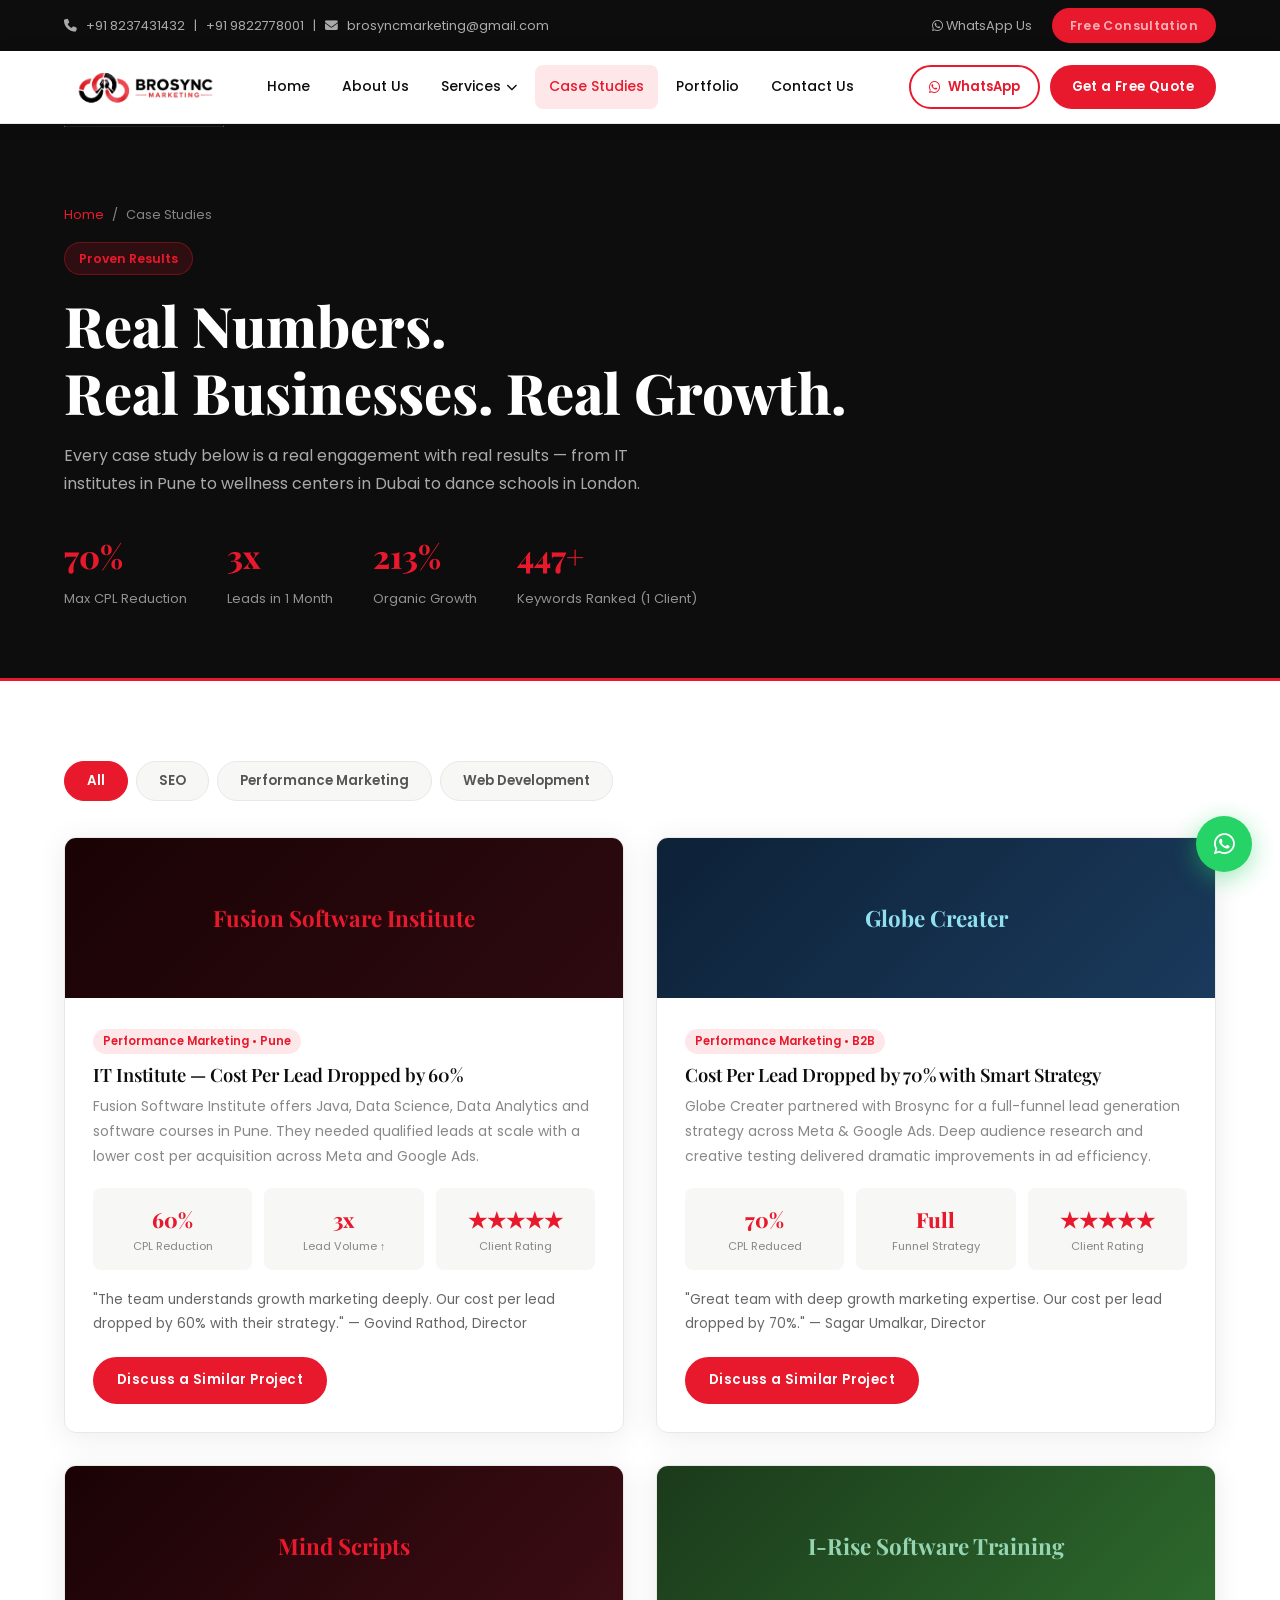
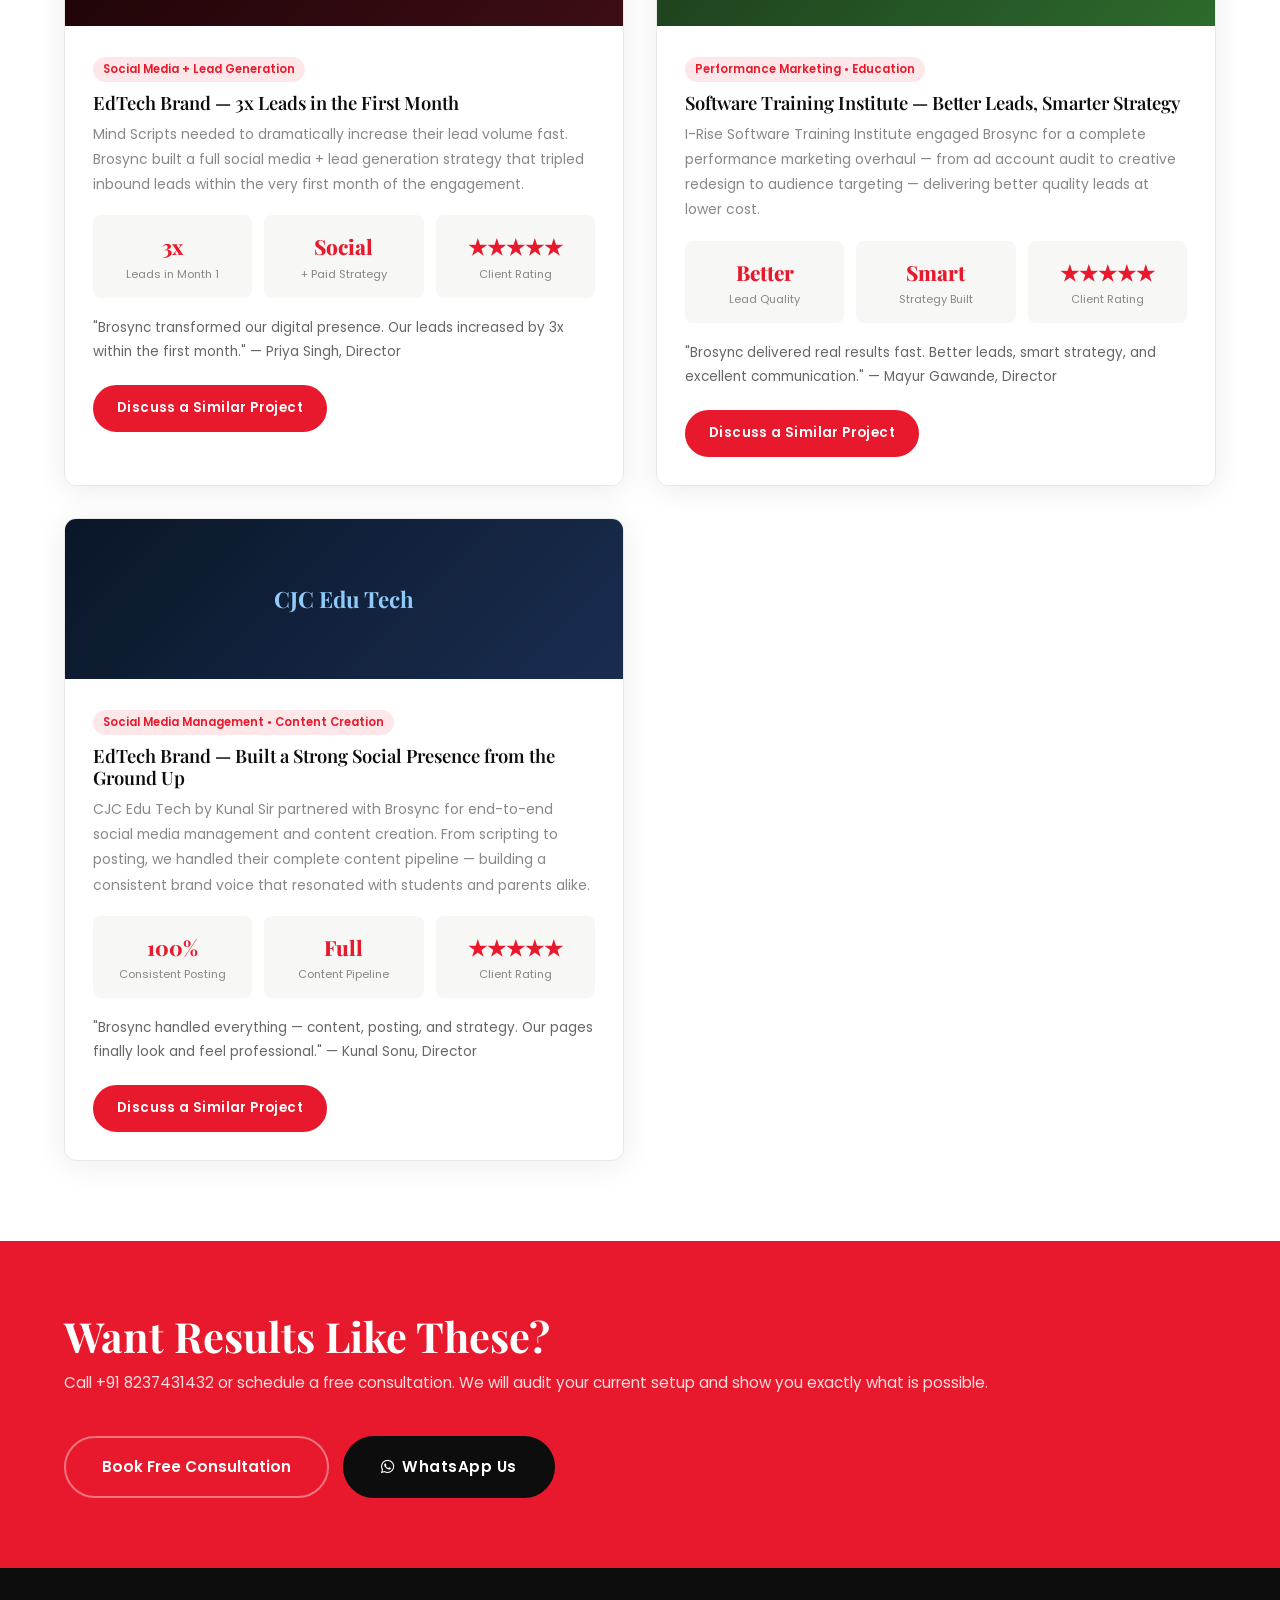
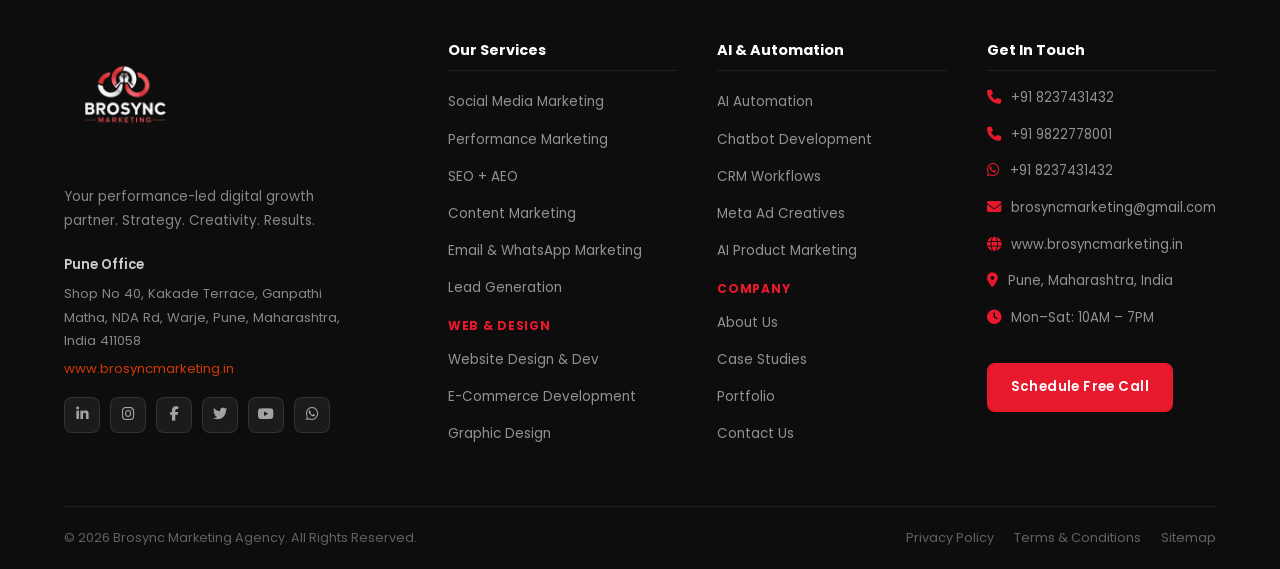
<file: case-studies.html>
<!DOCTYPE html>
<html lang="en">
<head>
  <meta charset="UTF-8" />
  <meta name="viewport" content="width=device-width, initial-scale=1.0" />
  <title>Case Studies | Brosync Marketing Agency Pune</title>
  <meta name="description" content="Real results from real businesses. See how Brosync helped clients cut CPL by 70%, grow leads 3x, and rank #1 on Google across India, Dubai & London." />
  <meta name="theme-color" content="#E8192C" />
  <link rel="preconnect" href="https://fonts.googleapis.com" />
  <link rel="preconnect" href="https://fonts.gstatic.com" crossorigin />
  <link href="https://fonts.googleapis.com/css2?family=Playfair+Display:wght@400;500;600;700;800&family=Poppins:wght@300;400;500;600;700&display=swap" rel="stylesheet" />
  <link rel="stylesheet" href="https://cdnjs.cloudflare.com/ajax/libs/font-awesome/6.5.0/css/all.min.css" />
  <link rel="stylesheet" href="assets/css/style.css" />
</head>
<body>

  <section class="page-hero">
    <div class="container">
      <div class="breadcrumb"><a href="index.html">Home</a><span>/</span><span>Case Studies</span></div>
      <span class="page-hero-label">Proven Results</span>
      <h1>Real Numbers.<br />Real Businesses. Real Growth.</h1>
      <p>Every case study below is a real engagement with real results — from IT institutes in Pune to wellness centers in Dubai to dance schools in London.</p>
      <div class="case-hero-stats">
        <div class="case-hero-stat"><strong>70%</strong><span>Max CPL Reduction</span></div>
        <div class="case-hero-stat"><strong>3x</strong><span>Leads in 1 Month</span></div>
        <div class="case-hero-stat"><strong>213%</strong><span>Organic Growth</span></div>
        <div class="case-hero-stat"><strong>447+</strong><span>Keywords Ranked (1 Client)</span></div>
      </div>
    </div>
  </section>

  <section class="section">
    <div class="container">
      <div class="portfolio-filters fade-in">
        <button class="filter-btn active" data-filter="all">All</button>
        <button class="filter-btn" data-filter="seo">SEO</button>
        <button class="filter-btn" data-filter="ppc">Performance Marketing</button>
        <button class="filter-btn" data-filter="web">Web Development</button>
      </div>

      <div class="cs-full-grid">

        <!-- Fusion Software Institute -->
        <div class="cs-full-card fade-in" data-cat="ppc">
          <div class="cs-full-header" style="background:linear-gradient(135deg,#1a0305,#2d0a10);">
            <div style="font-family:'Playfair Display',serif;font-size:1.4rem;font-weight:700;color:#E8192C;">Fusion Software Institute</div>
          </div>
          <div class="cs-full-body">
            <div class="cs-tag">Performance Marketing • Pune</div>
            <h3 style="font-size:1.15rem;margin-bottom:8px;">IT Institute — Cost Per Lead Dropped by 60%</h3>
            <p style="font-size:0.87rem;color:var(--gray);margin-bottom:16px;">Fusion Software Institute offers Java, Data Science, Data Analytics and software courses in Pune. They needed qualified leads at scale with a lower cost per acquisition across Meta and Google Ads.</p>
            <div class="cs-full-metrics">
              <div class="cs-full-metric"><strong>60%</strong><span>CPL Reduction</span></div>
              <div class="cs-full-metric"><strong>3x</strong><span>Lead Volume ↑</span></div>
              <div class="cs-full-metric"><strong>★★★★★</strong><span>Client Rating</span></div>
            </div>
            <p style="font-size:0.85rem;color:#666;margin-bottom:20px;">"The team understands growth marketing deeply. Our cost per lead dropped by 60% with their strategy." — Govind Rathod, Director</p>
            <a href="contact.html" class="btn-primary" style="padding:10px 22px;font-size:0.84rem;">Discuss a Similar Project</a>
          </div>
        </div>

        <!-- Globe Creater -->
        <div class="cs-full-card fade-in" data-cat="ppc">
          <div class="cs-full-header" style="background:linear-gradient(135deg,#0d2137,#1a3a5c);">
            <div style="font-family:'Playfair Display',serif;font-size:1.4rem;font-weight:700;color:#90e0ef;">Globe Creater</div>
          </div>
          <div class="cs-full-body">
            <div class="cs-tag">Performance Marketing • B2B</div>
            <h3 style="font-size:1.15rem;margin-bottom:8px;">Cost Per Lead Dropped by 70% with Smart Strategy</h3>
            <p style="font-size:0.87rem;color:var(--gray);margin-bottom:16px;">Globe Creater partnered with Brosync for a full-funnel lead generation strategy across Meta & Google Ads. Deep audience research and creative testing delivered dramatic improvements in ad efficiency.</p>
            <div class="cs-full-metrics">
              <div class="cs-full-metric"><strong>70%</strong><span>CPL Reduced</span></div>
              <div class="cs-full-metric"><strong>Full</strong><span>Funnel Strategy</span></div>
              <div class="cs-full-metric"><strong>★★★★★</strong><span>Client Rating</span></div>
            </div>
            <p style="font-size:0.85rem;color:#666;margin-bottom:20px;">"Great team with deep growth marketing expertise. Our cost per lead dropped by 70%." — Sagar Umalkar, Director</p>
            <a href="contact.html" class="btn-primary" style="padding:10px 22px;font-size:0.84rem;">Discuss a Similar Project</a>
          </div>
        </div>

        <!-- Mind Scripts -->
        <div class="cs-full-card fade-in" data-cat="ppc">
          <div class="cs-full-header" style="background:linear-gradient(135deg,#1a0305,#3d0d15);">
            <div style="font-family:'Playfair Display',serif;font-size:1.4rem;font-weight:700;color:#E8192C;">Mind Scripts</div>
          </div>
          <div class="cs-full-body">
            <div class="cs-tag">Social Media + Lead Generation</div>
            <h3 style="font-size:1.15rem;margin-bottom:8px;">EdTech Brand — 3x Leads in the First Month</h3>
            <p style="font-size:0.87rem;color:var(--gray);margin-bottom:16px;">Mind Scripts needed to dramatically increase their lead volume fast. Brosync built a full social media + lead generation strategy that tripled inbound leads within the very first month of the engagement.</p>
            <div class="cs-full-metrics">
              <div class="cs-full-metric"><strong>3x</strong><span>Leads in Month 1</span></div>
              <div class="cs-full-metric"><strong>Social</strong><span>+ Paid Strategy</span></div>
              <div class="cs-full-metric"><strong>★★★★★</strong><span>Client Rating</span></div>
            </div>
            <p style="font-size:0.85rem;color:#666;margin-bottom:20px;">"Brosync transformed our digital presence. Our leads increased by 3x within the first month." — Priya Singh, Director</p>
            <a href="contact.html" class="btn-primary" style="padding:10px 22px;font-size:0.84rem;">Discuss a Similar Project</a>
          </div>
        </div>

        <!-- I-Rise -->
        <div class="cs-full-card fade-in" data-cat="ppc">
          <div class="cs-full-header" style="background:linear-gradient(135deg,#1b3a1b,#2d6a2d);">
            <div style="font-family:'Playfair Display',serif;font-size:1.4rem;font-weight:700;color:#95d5b2;">I-Rise Software Training</div>
          </div>
          <div class="cs-full-body">
            <div class="cs-tag">Performance Marketing • Education</div>
            <h3 style="font-size:1.15rem;margin-bottom:8px;">Software Training Institute — Better Leads, Smarter Strategy</h3>
            <p style="font-size:0.87rem;color:var(--gray);margin-bottom:16px;">I-Rise Software Training Institute engaged Brosync for a complete performance marketing overhaul — from ad account audit to creative redesign to audience targeting — delivering better quality leads at lower cost.</p>
            <div class="cs-full-metrics">
              <div class="cs-full-metric"><strong>Better</strong><span>Lead Quality</span></div>
              <div class="cs-full-metric"><strong>Smart</strong><span>Strategy Built</span></div>
              <div class="cs-full-metric"><strong>★★★★★</strong><span>Client Rating</span></div>
            </div>
            <p style="font-size:0.85rem;color:#666;margin-bottom:20px;">"Brosync delivered real results fast. Better leads, smart strategy, and excellent communication." — Mayur Gawande, Director</p>
            <a href="contact.html" class="btn-primary" style="padding:10px 22px;font-size:0.84rem;">Discuss a Similar Project</a>
          </div>
        </div>
        <!-- CJC Edu Tech -->
        <div class="cs-full-card fade-in" data-cat="social">
  <div class="cs-full-header" style="background:linear-gradient(135deg,#0a1628,#1a2d50);">
    <div style="font-family:'Playfair Display',serif;font-size:1.4rem;font-weight:700;color:#90caf9;">CJC Edu Tech</div>
  </div>
  <div class="cs-full-body">
    <div class="cs-tag">Social Media Management • Content Creation</div>
    <h3 style="font-size:1.15rem;margin-bottom:8px;">EdTech Brand — Built a Strong Social Presence from the Ground Up</h3>
    <p style="font-size:0.87rem;color:var(--gray);margin-bottom:16px;">CJC Edu Tech by Kunal Sir partnered with Brosync for end-to-end social media management and content creation. From scripting to posting, we handled their complete content pipeline — building a consistent brand voice that resonated with students and parents alike.</p>
    <div class="cs-full-metrics">
      <div class="cs-full-metric"><strong>100%</strong><span>Consistent Posting</span></div>
      <div class="cs-full-metric"><strong>Full</strong><span>Content Pipeline</span></div>
      <div class="cs-full-metric"><strong>★★★★★</strong><span>Client Rating</span></div>
    </div>
    <p style="font-size:0.85rem;color:#666;margin-bottom:20px;">"Brosync handled everything — content, posting, and strategy. Our pages finally look and feel professional." — Kunal Sonu, Director</p>
    <a href="contact.html" class="btn-primary" style="padding:10px 22px;font-size:0.84rem;">Discuss a Similar Project</a>
  </div>
</div>

      </div>
    </div>
  </section>

  <section class="cta-band">
    <div class="container cta-inner">
      <div>
        <h2>Want Results Like These?</h2>
        <p>Call +91 8237431432 or schedule a free consultation. We will audit your current setup and show you exactly what is possible.</p>
      </div>
      <div class="cta-actions">
        <a href="contact.html" class="btn-outline-white btn-lg">Book Free Consultation</a>
        <a href="https://wa.me/918237431432" class="btn-primary btn-lg" style="background:var(--dark);border-color:var(--dark);" target="_blank"><i class="fab fa-whatsapp"></i> WhatsApp Us</a>
      </div>
    </div>
  </section>

  <script src="assets/js/components.js"></script>
  <script src="assets/js/main.js"></script>
</body>
</html>
</file>
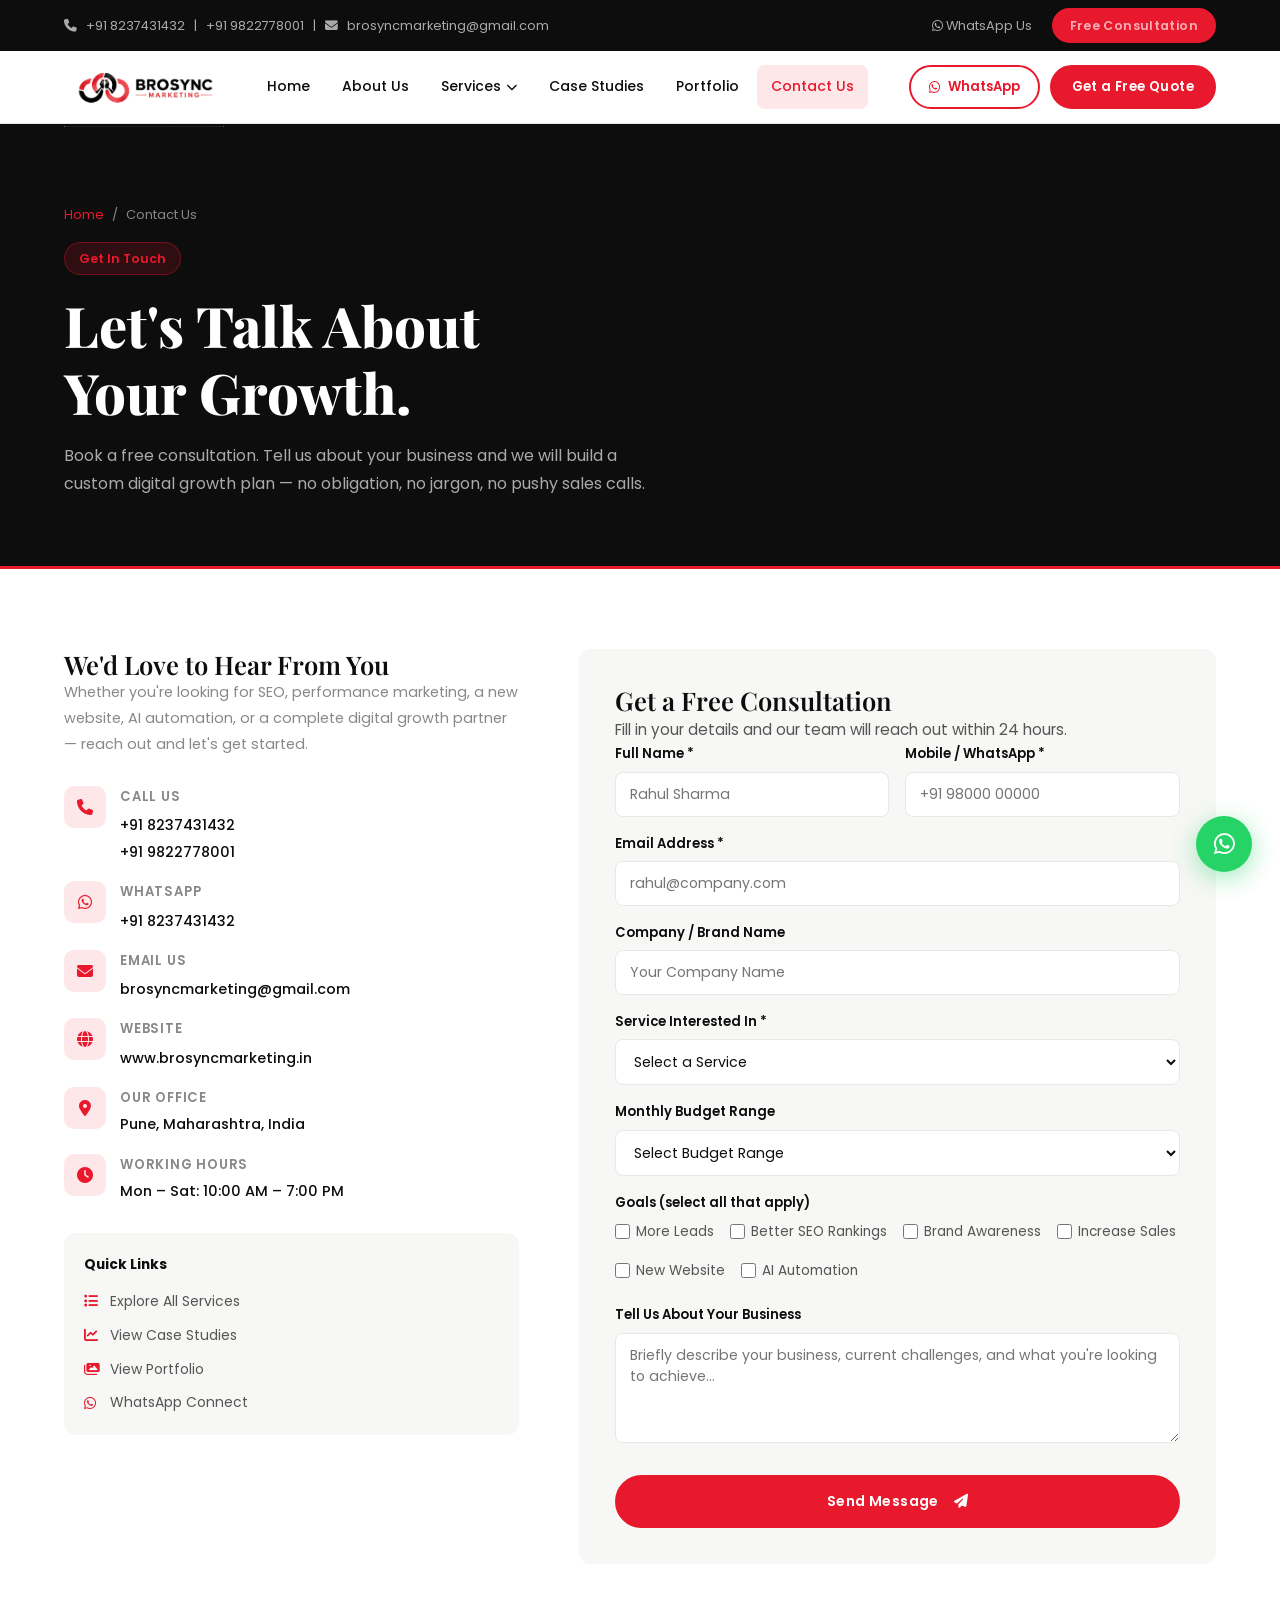
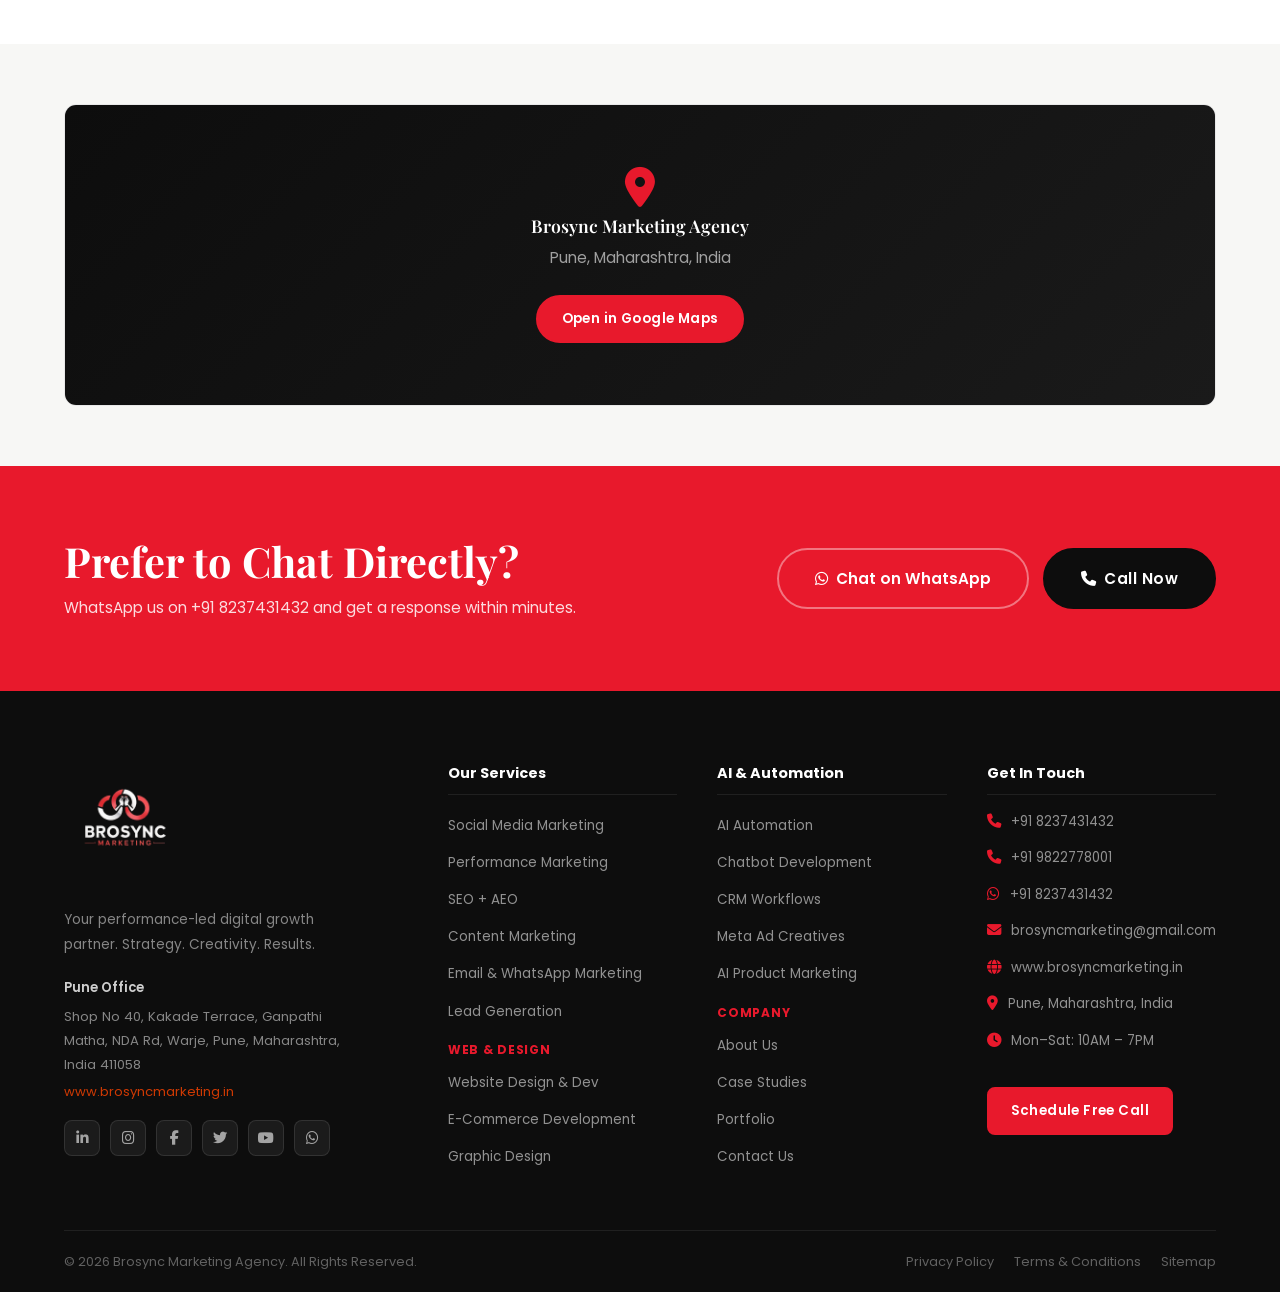
<file: contact.html>
<!DOCTYPE html>
<html lang="en">
<head>
  <meta charset="UTF-8" />
  <meta name="viewport" content="width=device-width, initial-scale=1.0" />
  <title>Contact Us | Brosync Marketing Agency Pune</title>
  <meta name="description" content="Contact Brosync — Pune's performance-led digital marketing & AI automation agency. Call +91 8237431432 or email brosyncmarketing@gmail.com." />
  <meta name="theme-color" content="#E8192C" />
  <link rel="preconnect" href="https://fonts.googleapis.com" />
  <link rel="preconnect" href="https://fonts.gstatic.com" crossorigin />
  <link href="https://fonts.googleapis.com/css2?family=Playfair+Display:wght@400;500;600;700;800&family=Poppins:wght@300;400;500;600;700&display=swap" rel="stylesheet" />
  <link rel="stylesheet" href="https://cdnjs.cloudflare.com/ajax/libs/font-awesome/6.5.0/css/all.min.css" />
  <link rel="stylesheet" href="assets/css/style.css" />
</head>
<body>

  <section class="page-hero">
    <div class="container">
      <div class="breadcrumb"><a href="index.html">Home</a><span>/</span><span>Contact Us</span></div>
      <span class="page-hero-label">Get In Touch</span>
      <h1>Let's Talk About<br />Your Growth.</h1>
      <p>Book a free consultation. Tell us about your business and we will build a custom digital growth plan — no obligation, no jargon, no pushy sales calls.</p>
    </div>
  </section>

  <section class="section contact-section">
    <div class="container contact-grid">

      <!-- LEFT: Info -->
      <div class="contact-info">
        <h3>We'd Love to Hear From You</h3>
        <p style="color:var(--gray);margin-bottom:28px;font-size:0.9rem;">Whether you're looking for SEO, performance marketing, a new website, AI automation, or a complete digital growth partner — reach out and let's get started.</p>

        <div class="contact-items" style="display:flex;flex-direction:column;gap:16px;margin-bottom:28px;">
          <div class="contact-item">
            <div class="c-icon"><i class="fa fa-phone"></i></div>
            <div>
              <h5>Call Us</h5>
              <a href="tel:+918237431432">+91 8237431432</a><br/>
              <a href="tel:+919822778001">+91 9822778001</a>
            </div>
          </div>
          <div class="contact-item">
            <div class="c-icon"><i class="fab fa-whatsapp"></i></div>
            <div>
              <h5>WhatsApp</h5>
              <a href="https://wa.me/918237431432" target="_blank">+91 8237431432</a>
            </div>
          </div>
          <div class="contact-item">
            <div class="c-icon"><i class="fa fa-envelope"></i></div>
            <div>
              <h5>Email Us</h5>
              <a href="mailto:brosyncmarketing@gmail.com">brosyncmarketing@gmail.com</a>
            </div>
          </div>
          <div class="contact-item">
            <div class="c-icon"><i class="fa fa-globe"></i></div>
            <div>
              <h5>Website</h5>
              <a href="http://www.brosyncmarketing.in" target="_blank">www.brosyncmarketing.in</a>
            </div>
          </div>
          <div class="contact-item">
            <div class="c-icon"><i class="fa fa-map-marker-alt"></i></div>
            <div>
              <h5>Our Office</h5>
              <p>Pune, Maharashtra, India</p>
            </div>
          </div>
          <div class="contact-item">
            <div class="c-icon"><i class="fa fa-clock"></i></div>
            <div>
              <h5>Working Hours</h5>
              <p>Mon – Sat: 10:00 AM – 7:00 PM</p>
            </div>
          </div>
        </div>

        <!-- Quick links -->
        <div style="background:var(--light);border-radius:12px;padding:20px;margin-bottom:24px;">
          <h5 style="font-size:0.85rem;color:var(--dark);margin-bottom:14px;font-weight:700;">Quick Links</h5>
          <div style="display:flex;flex-direction:column;gap:10px;">
            <a href="services.html" style="display:flex;align-items:center;gap:10px;font-size:0.87rem;color:#555;"><i class="fa fa-list" style="color:var(--orange);width:16px;"></i> Explore All Services</a>
            <a href="case-studies.html" style="display:flex;align-items:center;gap:10px;font-size:0.87rem;color:#555;"><i class="fa fa-chart-line" style="color:var(--orange);width:16px;"></i> View Case Studies</a>
            <a href="portfolio.html" style="display:flex;align-items:center;gap:10px;font-size:0.87rem;color:#555;"><i class="fa fa-images" style="color:var(--orange);width:16px;"></i> View Portfolio</a>
            <a href="https://wa.me/918237431432" target="_blank" style="display:flex;align-items:center;gap:10px;font-size:0.87rem;color:#555;"><i class="fab fa-whatsapp" style="color:var(--orange);width:16px;"></i> WhatsApp Connect</a>
          </div>
        </div>
      </div>

      <!-- RIGHT: Form -->
      <div class="contact-form-wrap">
        <h3>Get a Free Consultation</h3>
        <p>Fill in your details and our team will reach out within 24 hours.</p>
        <form id="contactForm" novalidate>
          <div class="form-row">
            <div class="form-group">
              <label for="name">Full Name *</label>
              <input type="text" id="name" name="name" placeholder="Rahul Sharma" required />
            </div>
            <div class="form-group">
              <label for="phone">Mobile / WhatsApp *</label>
              <input type="tel" id="phone" name="phone" placeholder="+91 98000 00000" required />
            </div>
          </div>
          <div class="form-group">
            <label for="email">Email Address *</label>
            <input type="email" id="email" name="email" placeholder="rahul@company.com" required />
          </div>
          <div class="form-group">
            <label for="company">Company / Brand Name</label>
            <input type="text" id="company" name="company" placeholder="Your Company Name" />
          </div>
          <div class="form-group">
            <label for="service">Service Interested In *</label>
            <select id="service" name="service" required>
              <option value="" disabled selected>Select a Service</option>
              <option>Social Media Marketing</option>
              <option>Performance Marketing (Google / Meta Ads)</option>
              <option>SEO + AEO</option>
              <option>Content Marketing</option>
              <option>Email &amp; WhatsApp Marketing</option>
              <option>Lead Generation</option>
              <option>Website Design &amp; Development</option>
              <option>E-Commerce Development</option>
              <option>AI Automation / Chatbots</option>
              <option>CRM Workflow Automation</option>
              <option>Graphic Design</option>
              <option>Meta Ad Creatives</option>
              <option>AI Product Marketing</option>
              <option>Full Digital Marketing Package</option>
              <option>Other</option>
            </select>
          </div>
          <div class="form-group">
            <label for="budget">Monthly Budget Range</label>
            <select id="budget" name="budget">
              <option value="" disabled selected>Select Budget Range</option>
              <option>Below ₹15,000/month</option>
              <option>₹15,000 – ₹30,000/month</option>
              <option>₹30,000 – ₹60,000/month</option>
              <option>₹60,000 – ₹1,50,000/month</option>
              <option>Above ₹1,50,000/month</option>
            </select>
          </div>
          <div class="form-group">
            <label>Goals (select all that apply)</label>
            <div class="form-check">
              <label><input type="checkbox" name="goal" value="leads" /> More Leads</label>
              <label><input type="checkbox" name="goal" value="seo" /> Better SEO Rankings</label>
              <label><input type="checkbox" name="goal" value="brand" /> Brand Awareness</label>
              <label><input type="checkbox" name="goal" value="sales" /> Increase Sales</label>
              <label><input type="checkbox" name="goal" value="website" /> New Website</label>
              <label><input type="checkbox" name="goal" value="automation" /> AI Automation</label>
            </div>
          </div>
          <div class="form-group">
            <label for="message">Tell Us About Your Business</label>
            <textarea id="message" name="message" placeholder="Briefly describe your business, current challenges, and what you're looking to achieve..."></textarea>
          </div>
          <button type="submit" class="btn-primary form-submit">Send Message &nbsp;<i class="fa fa-paper-plane"></i></button>
          <div class="form-success" id="formSuccess">
            ✅ Thank you! We've received your enquiry and will get back to you within 24 hours.
          </div>
        </form>
      </div>
    </div>
  </section>

  <!-- Map -->
  <section class="map-section">
    <div class="container">
      <div class="map-wrap">
        <div class="map-placeholder">
          <i class="fa fa-map-marker-alt"></i>
          <h4>Brosync Marketing Agency</h4>
          <p>Pune, Maharashtra, India</p>
          <a href="https://maps.google.com/?q=Pune,Maharashtra" target="_blank" class="btn-primary" style="margin-top:16px;padding:10px 24px;border-radius:50px;font-size:0.85rem;">Open in Google Maps</a>
        </div>
      </div>
    </div>
  </section>

  <section class="cta-band">
    <div class="container cta-inner">
      <div>
        <h2>Prefer to Chat Directly?</h2>
        <p>WhatsApp us on +91 8237431432 and get a response within minutes.</p>
      </div>
      <div class="cta-actions">
        <a href="https://wa.me/918237431432" class="btn-outline-white btn-lg" target="_blank"><i class="fab fa-whatsapp"></i> Chat on WhatsApp</a>
        <a href="tel:+918237431432" class="btn-primary btn-lg" style="background:var(--dark);border-color:var(--dark);"><i class="fa fa-phone"></i> Call Now</a>
      </div>
    </div>
  </section>

  <script src="assets/js/components.js"></script>
  <script src="assets/js/main.js"></script>
</body>
</html>
</file>
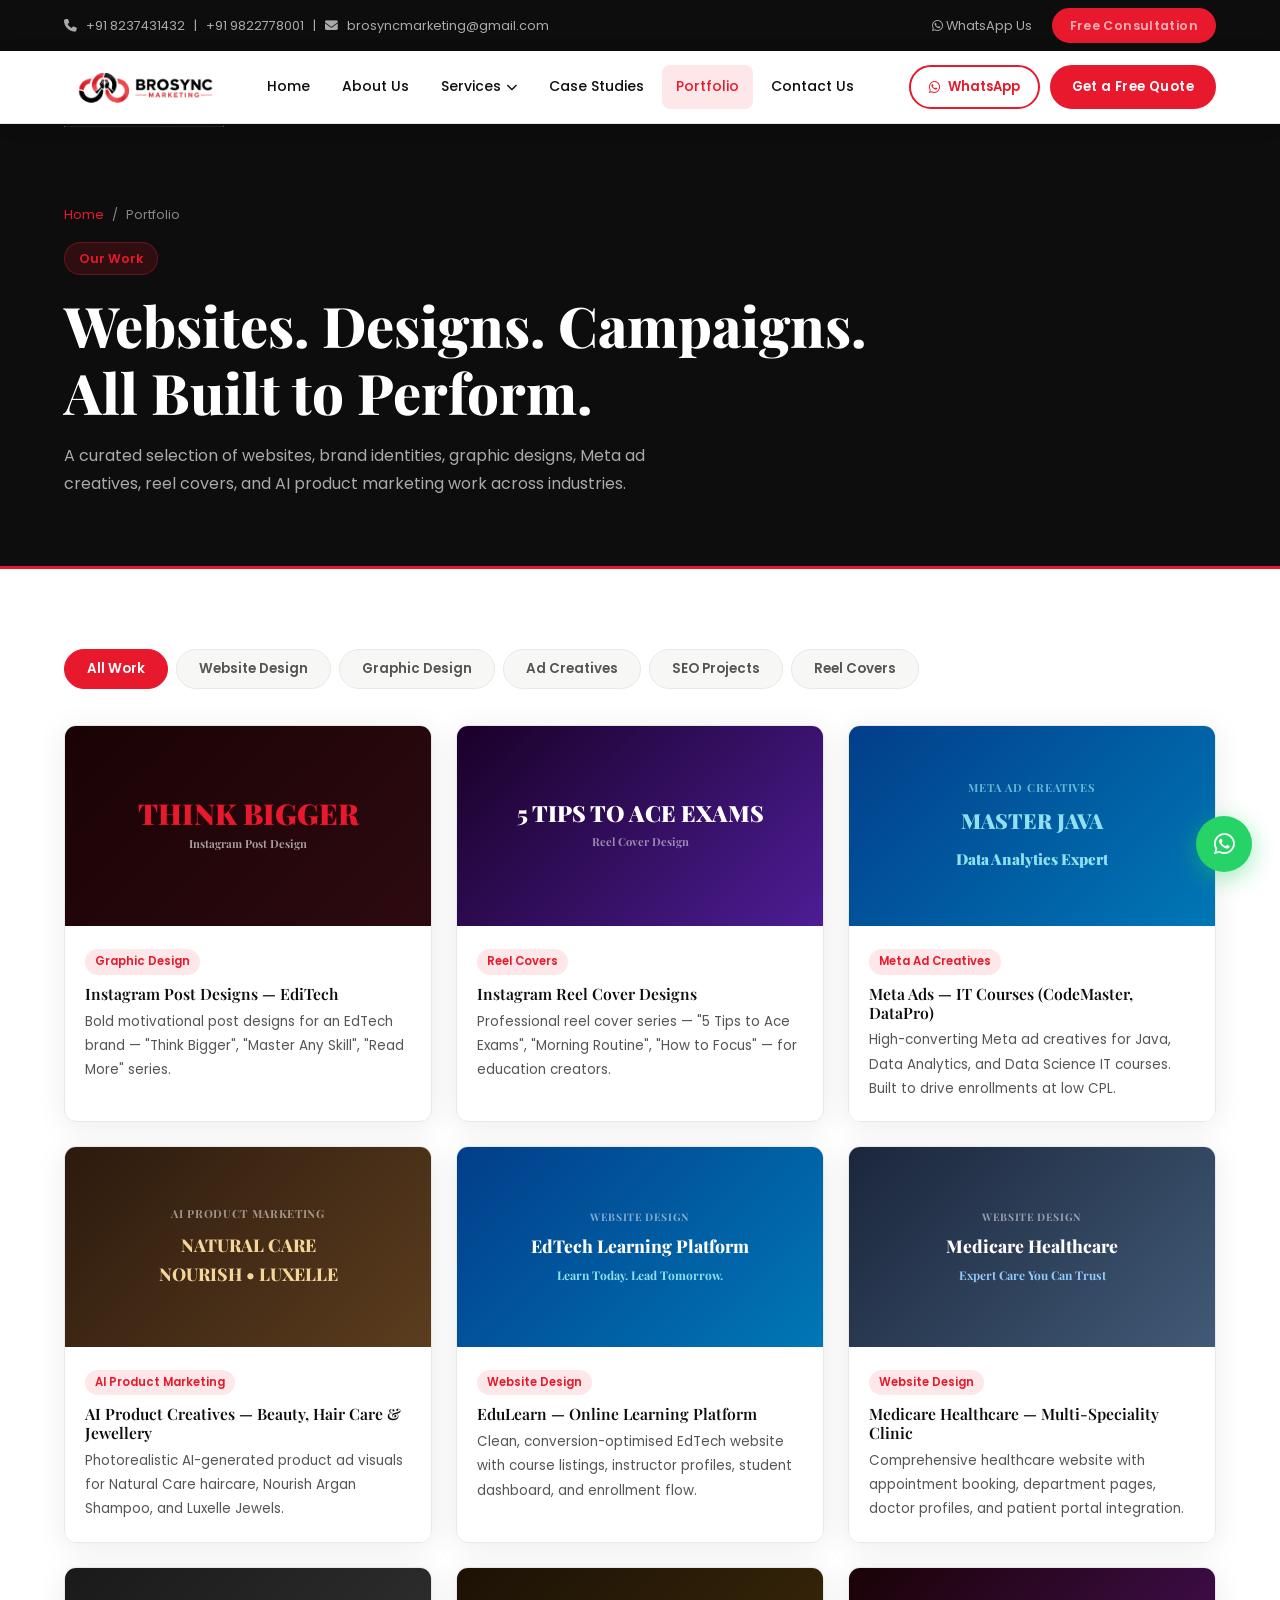
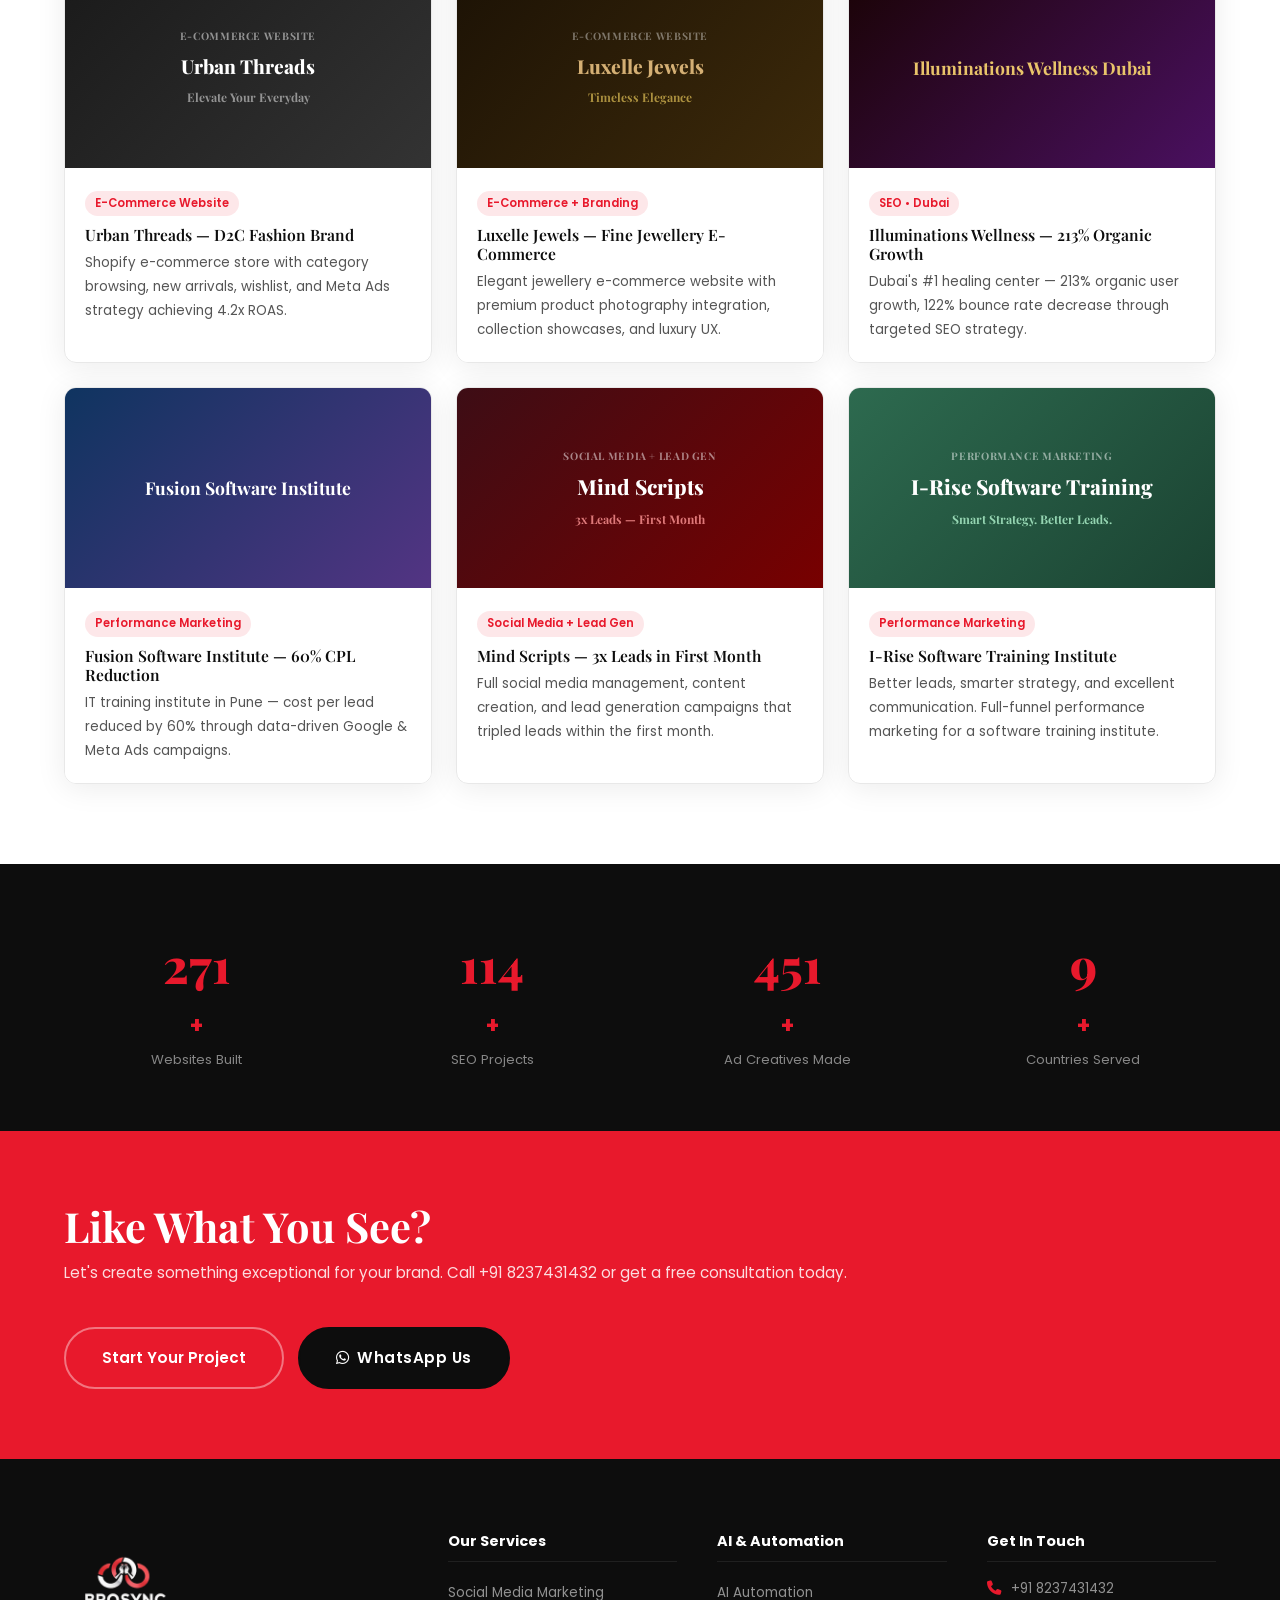
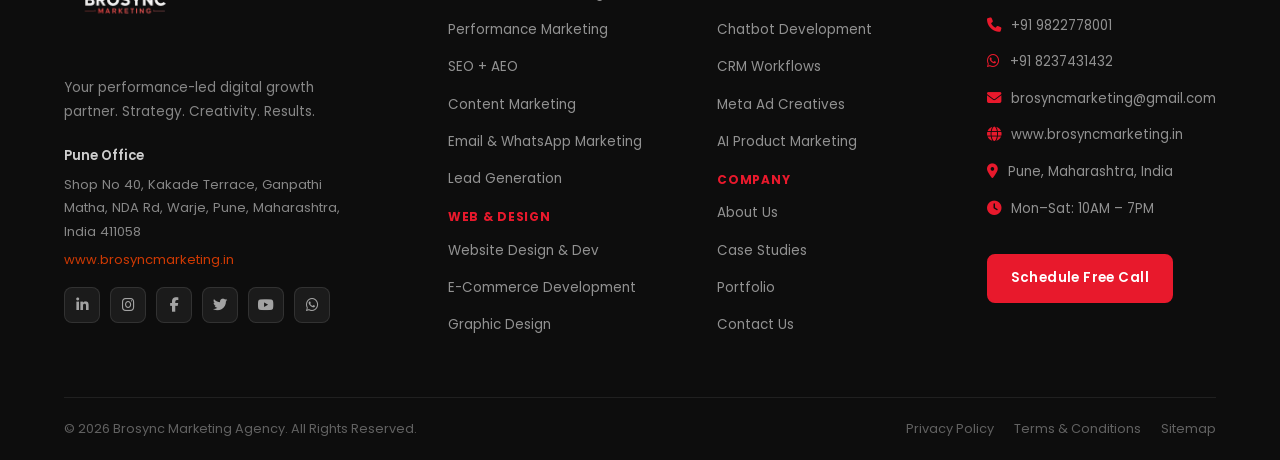
<file: portfolio.html>
<!DOCTYPE html>
<html lang="en">
<head>
  <meta charset="UTF-8" />
  <meta name="viewport" content="width=device-width, initial-scale=1.0" />
  <title>Portfolio | Brosync Marketing Agency Pune</title>
  <meta name="description" content="Browse Brosync's portfolio — websites, graphic design, Meta ad creatives, reel covers, and AI product marketing for clients across Pune and India." />
  <meta name="theme-color" content="#E8192C" />
  <link rel="preconnect" href="https://fonts.googleapis.com" />
  <link rel="preconnect" href="https://fonts.gstatic.com" crossorigin />
  <link href="https://fonts.googleapis.com/css2?family=Playfair+Display:wght@400;500;600;700;800&family=Poppins:wght@300;400;500;600;700&display=swap" rel="stylesheet" />
  <link rel="stylesheet" href="https://cdnjs.cloudflare.com/ajax/libs/font-awesome/6.5.0/css/all.min.css" />
  <link rel="stylesheet" href="assets/css/style.css" />
  <style>
    .portfolio-img-inner{width:100%;height:100%;display:flex;align-items:center;justify-content:center;font-family:'Playfair Display',serif;font-size:1.1rem;font-weight:700;padding:16px;text-align:center;}
    .pi-1{background:linear-gradient(135deg,#1a0305,#2d0a10);color:#E8192C}
    .pi-2{background:linear-gradient(135deg,#0f3460,#533483);color:#fff}
    .pi-3{background:linear-gradient(135deg,#2d6a4f,#1b4332);color:#95d5b2}
    .pi-4{background:linear-gradient(135deg,#0d2137,#1a3a5c);color:#90e0ef}
    .pi-5{background:linear-gradient(135deg,#1a0305,#3d0d15);color:#E8192C}
    .pi-6{background:linear-gradient(135deg,#023e8a,#0077b6);color:#90e0ef}
    .pi-7{background:linear-gradient(135deg,#0d0d0d,#1a1a1a);color:#E8192C}
    .pi-8{background:linear-gradient(135deg,#1a0305,#4a1060);color:#e9c46a}
    .pi-9{background:linear-gradient(135deg,#264653,#2a9d8f);color:#e9c46a}
    .pi-10{background:linear-gradient(135deg,#2c1654,#1982c4);color:#fff}
    .pi-11{background:linear-gradient(135deg,#1b263b,#415a77);color:#e0e1dd}
    .pi-12{background:linear-gradient(135deg,#3d0d15,#780000);color:#fff}
  </style>
</head>
<body>

  <section class="page-hero">
    <div class="container">
      <div class="breadcrumb"><a href="index.html">Home</a><span>/</span><span>Portfolio</span></div>
      <span class="page-hero-label">Our Work</span>
      <h1>Websites. Designs. Campaigns.<br />All Built to Perform.</h1>
      <p>A curated selection of websites, brand identities, graphic designs, Meta ad creatives, reel covers, and AI product marketing work across industries.</p>
    </div>
  </section>

  <section class="section portfolio-section">
    <div class="container">
      <div class="portfolio-filters fade-in">
        <button class="filter-btn active" data-filter="all">All Work</button>
        <button class="filter-btn" data-filter="web">Website Design</button>
        <button class="filter-btn" data-filter="graphic">Graphic Design</button>
        <button class="filter-btn" data-filter="ads">Ad Creatives</button>
        <button class="filter-btn" data-filter="seo">SEO Projects</button>
        <button class="filter-btn" data-filter="reels">Reel Covers</button>
      </div>

      <div class="portfolio-grid">

        <!-- GRAPHIC DESIGN — Instagram Posts -->
        <div class="portfolio-card fade-in" data-cat="graphic">
          <div class="portfolio-img">
            <div class="portfolio-img-inner pi-1">
              <div style="text-align:center;">
                <div style="font-size:1.8rem;font-weight:900;color:#E8192C;line-height:1;">THINK BIGGER</div>
                <div style="font-size:0.7rem;color:rgba(255,255,255,0.6);margin-top:6px;">Instagram Post Design</div>
              </div>
            </div>
            <div class="portfolio-overlay"><a href="contact.html">View Work <i class="fa fa-arrow-right"></i></a></div>
          </div>
          <div class="portfolio-body">
            <div class="cs-tag">Graphic Design</div>
            <h4>Instagram Post Designs — EdiTech</h4>
            <p>Bold motivational post designs for an EdTech brand — "Think Bigger", "Master Any Skill", "Read More" series.</p>
          </div>
        </div>

        <!-- REEL COVERS -->
        <div class="portfolio-card fade-in" data-cat="reels">
          <div class="portfolio-img">
            <div class="portfolio-img-inner" style="background:linear-gradient(135deg,#1a0028,#4c1d95);gap:6px;flex-direction:column;">
              <div style="font-size:1.4rem;font-weight:900;color:#fff;line-height:1.1;text-align:center;">5 TIPS TO ACE EXAMS</div>
              <div style="font-size:0.7rem;color:rgba(255,255,255,0.5);">Reel Cover Design</div>
            </div>
            <div class="portfolio-overlay"><a href="contact.html">View Work <i class="fa fa-arrow-right"></i></a></div>
          </div>
          <div class="portfolio-body">
            <div class="cs-tag">Reel Covers</div>
            <h4>Instagram Reel Cover Designs</h4>
            <p>Professional reel cover series — "5 Tips to Ace Exams", "Morning Routine", "How to Focus" — for education creators.</p>
          </div>
        </div>

        <!-- META ADS — IT Classes -->
        <div class="portfolio-card fade-in" data-cat="ads">
          <div class="portfolio-img">
            <div class="portfolio-img-inner pi-6" style="flex-direction:column;gap:6px;">
              <div style="font-size:0.7rem;font-weight:700;letter-spacing:0.08em;text-transform:uppercase;opacity:0.7;">Meta Ad Creatives</div>
              <div style="font-size:1.3rem;font-weight:900;text-align:center;">MASTER JAVA<br/><span style="color:#90e0ef;font-size:0.95rem;">Data Analytics Expert</span></div>
            </div>
            <div class="portfolio-overlay"><a href="contact.html">View Work <i class="fa fa-arrow-right"></i></a></div>
          </div>
          <div class="portfolio-body">
            <div class="cs-tag">Meta Ad Creatives</div>
            <h4>Meta Ads — IT Courses (CodeMaster, DataPro)</h4>
            <p>High-converting Meta ad creatives for Java, Data Analytics, and Data Science IT courses. Built to drive enrollments at low CPL.</p>
          </div>
        </div>

        <!-- AI PRODUCT MARKETING -->
        <div class="portfolio-card fade-in" data-cat="ads">
          <div class="portfolio-img">
            <div class="portfolio-img-inner" style="background:linear-gradient(135deg,#2c1a0e,#5c3d1e);flex-direction:column;gap:6px;">
              <div style="font-size:0.7rem;color:rgba(255,255,255,0.5);text-transform:uppercase;letter-spacing:0.06em;">AI Product Marketing</div>
              <div style="font-size:1.1rem;font-weight:800;color:#f4d59a;text-align:center;">NATURAL CARE<br/>NOURISH • LUXELLE</div>
            </div>
            <div class="portfolio-overlay"><a href="contact.html">View Work <i class="fa fa-arrow-right"></i></a></div>
          </div>
          <div class="portfolio-body">
            <div class="cs-tag">AI Product Marketing</div>
            <h4>AI Product Creatives — Beauty, Hair Care & Jewellery</h4>
            <p>Photorealistic AI-generated product ad visuals for Natural Care haircare, Nourish Argan Shampoo, and Luxelle Jewels.</p>
          </div>
        </div>

        <!-- WEBSITE — EduLearn / Healthcare -->
        <div class="portfolio-card fade-in" data-cat="web">
          <div class="portfolio-img">
            <div class="portfolio-img-inner pi-6" style="flex-direction:column;gap:4px;">
              <div style="font-size:0.65rem;color:rgba(255,255,255,0.5);text-transform:uppercase;letter-spacing:0.06em;">Website Design</div>
              <div style="font-size:1.1rem;font-weight:800;color:#fff;">EdTech Learning Platform</div>
              <div style="font-size:0.75rem;color:#90e0ef;">Learn Today. Lead Tomorrow.</div>
            </div>
            <div class="portfolio-overlay"><a href="contact.html">View Work <i class="fa fa-arrow-right"></i></a></div>
          </div>
          <div class="portfolio-body">
            <div class="cs-tag">Website Design</div>
            <h4>EduLearn — Online Learning Platform</h4>
            <p>Clean, conversion-optimised EdTech website with course listings, instructor profiles, student dashboard, and enrollment flow.</p>
          </div>
        </div>

        <!-- WEBSITE — Healthcare -->
        <div class="portfolio-card fade-in" data-cat="web">
          <div class="portfolio-img">
            <div class="portfolio-img-inner pi-11" style="flex-direction:column;gap:4px;">
              <div style="font-size:0.65rem;color:rgba(255,255,255,0.5);text-transform:uppercase;letter-spacing:0.06em;">Website Design</div>
              <div style="font-size:1.1rem;font-weight:800;color:#fff;">Medicare Healthcare</div>
              <div style="font-size:0.75rem;color:#90caf9;">Expert Care You Can Trust</div>
            </div>
            <div class="portfolio-overlay"><a href="contact.html">View Work <i class="fa fa-arrow-right"></i></a></div>
          </div>
          <div class="portfolio-body">
            <div class="cs-tag">Website Design</div>
            <h4>Medicare Healthcare — Multi-Speciality Clinic</h4>
            <p>Comprehensive healthcare website with appointment booking, department pages, doctor profiles, and patient portal integration.</p>
          </div>
        </div>

        <!-- WEBSITE — E-Commerce Fashion -->
        <div class="portfolio-card fade-in" data-cat="web">
          <div class="portfolio-img">
            <div class="portfolio-img-inner" style="background:linear-gradient(135deg,#1a1a1a,#333);flex-direction:column;gap:4px;">
              <div style="font-size:0.65rem;color:rgba(255,255,255,0.5);text-transform:uppercase;letter-spacing:0.06em;">E-Commerce Website</div>
              <div style="font-size:1.2rem;font-weight:800;color:#fff;">Urban Threads</div>
              <div style="font-size:0.75rem;color:rgba(255,255,255,0.5);">Elevate Your Everyday</div>
            </div>
            <div class="portfolio-overlay"><a href="contact.html">View Work <i class="fa fa-arrow-right"></i></a></div>
          </div>
          <div class="portfolio-body">
            <div class="cs-tag">E-Commerce Website</div>
            <h4>Urban Threads — D2C Fashion Brand</h4>
            <p>Shopify e-commerce store with category browsing, new arrivals, wishlist, and Meta Ads strategy achieving 4.2x ROAS.</p>
          </div>
        </div>

        <!-- WEBSITE — Jewellery -->
        <div class="portfolio-card fade-in" data-cat="web">
          <div class="portfolio-img">
            <div class="portfolio-img-inner" style="background:linear-gradient(135deg,#1c1205,#3d2a0a);flex-direction:column;gap:4px;">
              <div style="font-size:0.65rem;color:rgba(255,255,255,0.4);text-transform:uppercase;letter-spacing:0.06em;">E-Commerce Website</div>
              <div style="font-size:1.2rem;font-weight:800;color:#d4af74;">Luxelle Jewels</div>
              <div style="font-size:0.75rem;color:rgba(255,220,100,0.6);">Timeless Elegance</div>
            </div>
            <div class="portfolio-overlay"><a href="contact.html">View Work <i class="fa fa-arrow-right"></i></a></div>
          </div>
          <div class="portfolio-body">
            <div class="cs-tag">E-Commerce + Branding</div>
            <h4>Luxelle Jewels — Fine Jewellery E-Commerce</h4>
            <p>Elegant jewellery e-commerce website with premium product photography integration, collection showcases, and luxury UX.</p>
          </div>
        </div>

        <!-- SEO — Illuminations -->
        <div class="portfolio-card fade-in" data-cat="seo">
          <div class="portfolio-img">
            <div class="portfolio-img-inner pi-8">Illuminations Wellness Dubai</div>
            <div class="portfolio-overlay"><a href="case-studies.html">View Case Study <i class="fa fa-arrow-right"></i></a></div>
          </div>
          <div class="portfolio-body">
            <div class="cs-tag">SEO • Dubai</div>
            <h4>Illuminations Wellness — 213% Organic Growth</h4>
            <p>Dubai's #1 healing center — 213% organic user growth, 122% bounce rate decrease through targeted SEO strategy.</p>
          </div>
        </div>

        <!-- SEO — Fusion Software -->
        <div class="portfolio-card fade-in" data-cat="seo ads">
          <div class="portfolio-img">
            <div class="portfolio-img-inner pi-2">Fusion Software Institute</div>
            <div class="portfolio-overlay"><a href="case-studies.html">View Case Study <i class="fa fa-arrow-right"></i></a></div>
          </div>
          <div class="portfolio-body">
            <div class="cs-tag">Performance Marketing</div>
            <h4>Fusion Software Institute — 60% CPL Reduction</h4>
            <p>IT training institute in Pune — cost per lead reduced by 60% through data-driven Google & Meta Ads campaigns.</p>
          </div>
        </div>

        <!-- GRAPHIC — Mind Scripts -->
        <div class="portfolio-card fade-in" data-cat="graphic ads">
          <div class="portfolio-img">
            <div class="portfolio-img-inner pi-12" style="flex-direction:column;gap:4px;">
              <div style="font-size:0.65rem;color:rgba(255,255,255,0.5);text-transform:uppercase;letter-spacing:0.06em;">Social Media + Lead Gen</div>
              <div style="font-size:1.3rem;font-weight:800;color:#fff;">Mind Scripts</div>
              <div style="font-size:0.75rem;color:rgba(255,150,150,0.8);">3x Leads — First Month</div>
            </div>
            <div class="portfolio-overlay"><a href="case-studies.html">View Case Study <i class="fa fa-arrow-right"></i></a></div>
          </div>
          <div class="portfolio-body">
            <div class="cs-tag">Social Media + Lead Gen</div>
            <h4>Mind Scripts — 3x Leads in First Month</h4>
            <p>Full social media management, content creation, and lead generation campaigns that tripled leads within the first month.</p>
          </div>
        </div>

        <!-- I-RISE -->
        <div class="portfolio-card fade-in" data-cat="ads seo">
          <div class="portfolio-img">
            <div class="portfolio-img-inner pi-3" style="flex-direction:column;gap:4px;">
              <div style="font-size:0.65rem;color:rgba(255,255,255,0.5);text-transform:uppercase;letter-spacing:0.06em;">Performance Marketing</div>
              <div style="font-size:1.3rem;font-weight:800;color:#fff;">I-Rise Software Training</div>
              <div style="font-size:0.75rem;color:#95d5b2;">Smart Strategy. Better Leads.</div>
            </div>
            <div class="portfolio-overlay"><a href="case-studies.html">View Case Study <i class="fa fa-arrow-right"></i></a></div>
          </div>
          <div class="portfolio-body">
            <div class="cs-tag">Performance Marketing</div>
            <h4>I-Rise Software Training Institute</h4>
            <p>Better leads, smarter strategy, and excellent communication. Full-funnel performance marketing for a software training institute.</p>
          </div>
        </div>

      </div><!-- end portfolio-grid -->
    </div>
  </section>

  <section class="stats-band">
    <div class="container">
      <div class="stats-row" style="justify-content:space-around;">
        <div class="stat-item"><strong class="count" data-target="300">0</strong><span>+</span><p>Websites Built</p></div>
        <div class="stat-item"><strong class="count" data-target="127">0</strong><span>+</span><p>SEO Projects</p></div>
        <div class="stat-item"><strong class="count" data-target="500">0</strong><span>+</span><p>Ad Creatives Made</p></div>
        <div class="stat-item"><strong class="count" data-target="10">0</strong><span>+</span><p>Countries Served</p></div>
      </div>
    </div>
  </section>

  <section class="cta-band">
    <div class="container cta-inner">
      <div>
        <h2>Like What You See?</h2>
        <p>Let's create something exceptional for your brand. Call +91 8237431432 or get a free consultation today.</p>
      </div>
      <div class="cta-actions">
        <a href="contact.html" class="btn-outline-white btn-lg">Start Your Project</a>
        <a href="https://wa.me/918237431432" class="btn-primary btn-lg" style="background:var(--dark);border-color:var(--dark);" target="_blank"><i class="fab fa-whatsapp"></i> WhatsApp Us</a>
      </div>
    </div>
  </section>

  <script src="assets/js/components.js"></script>
  <script src="assets/js/main.js"></script>
</body>
</html>
</file>
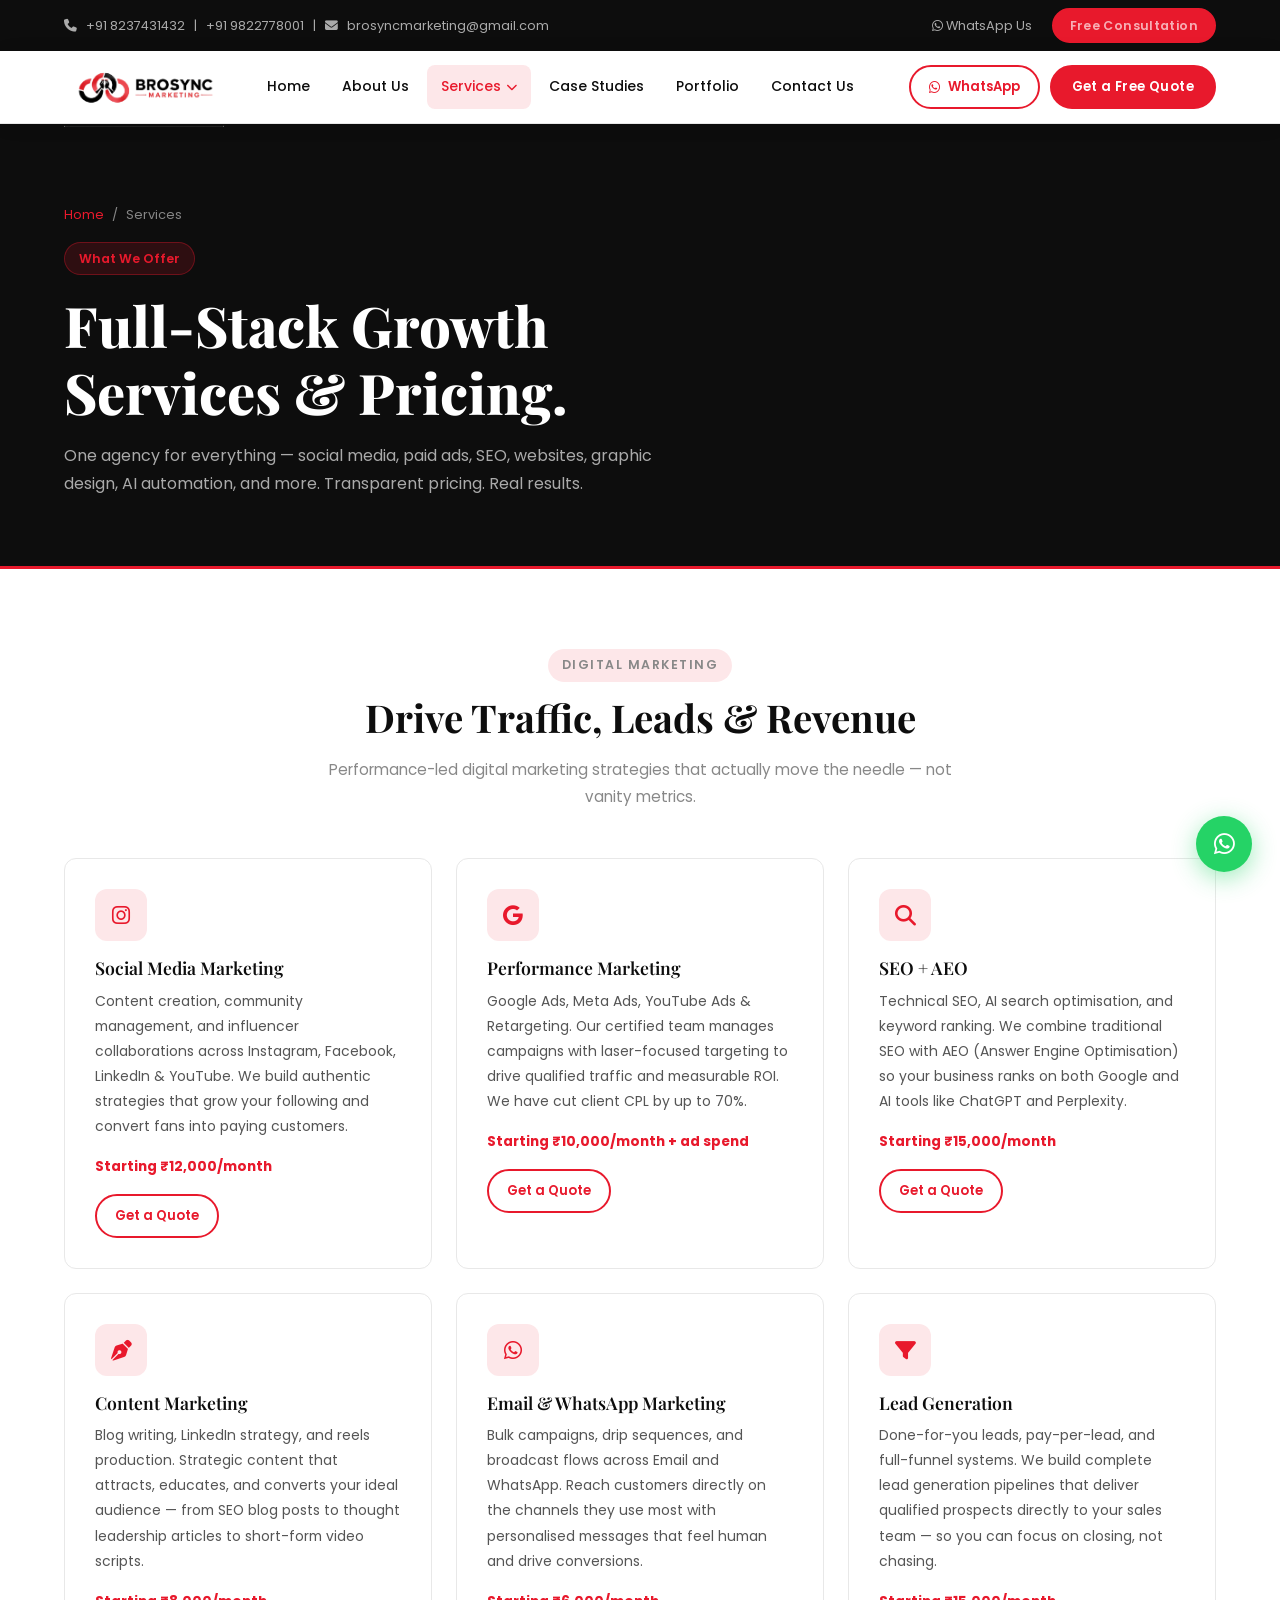
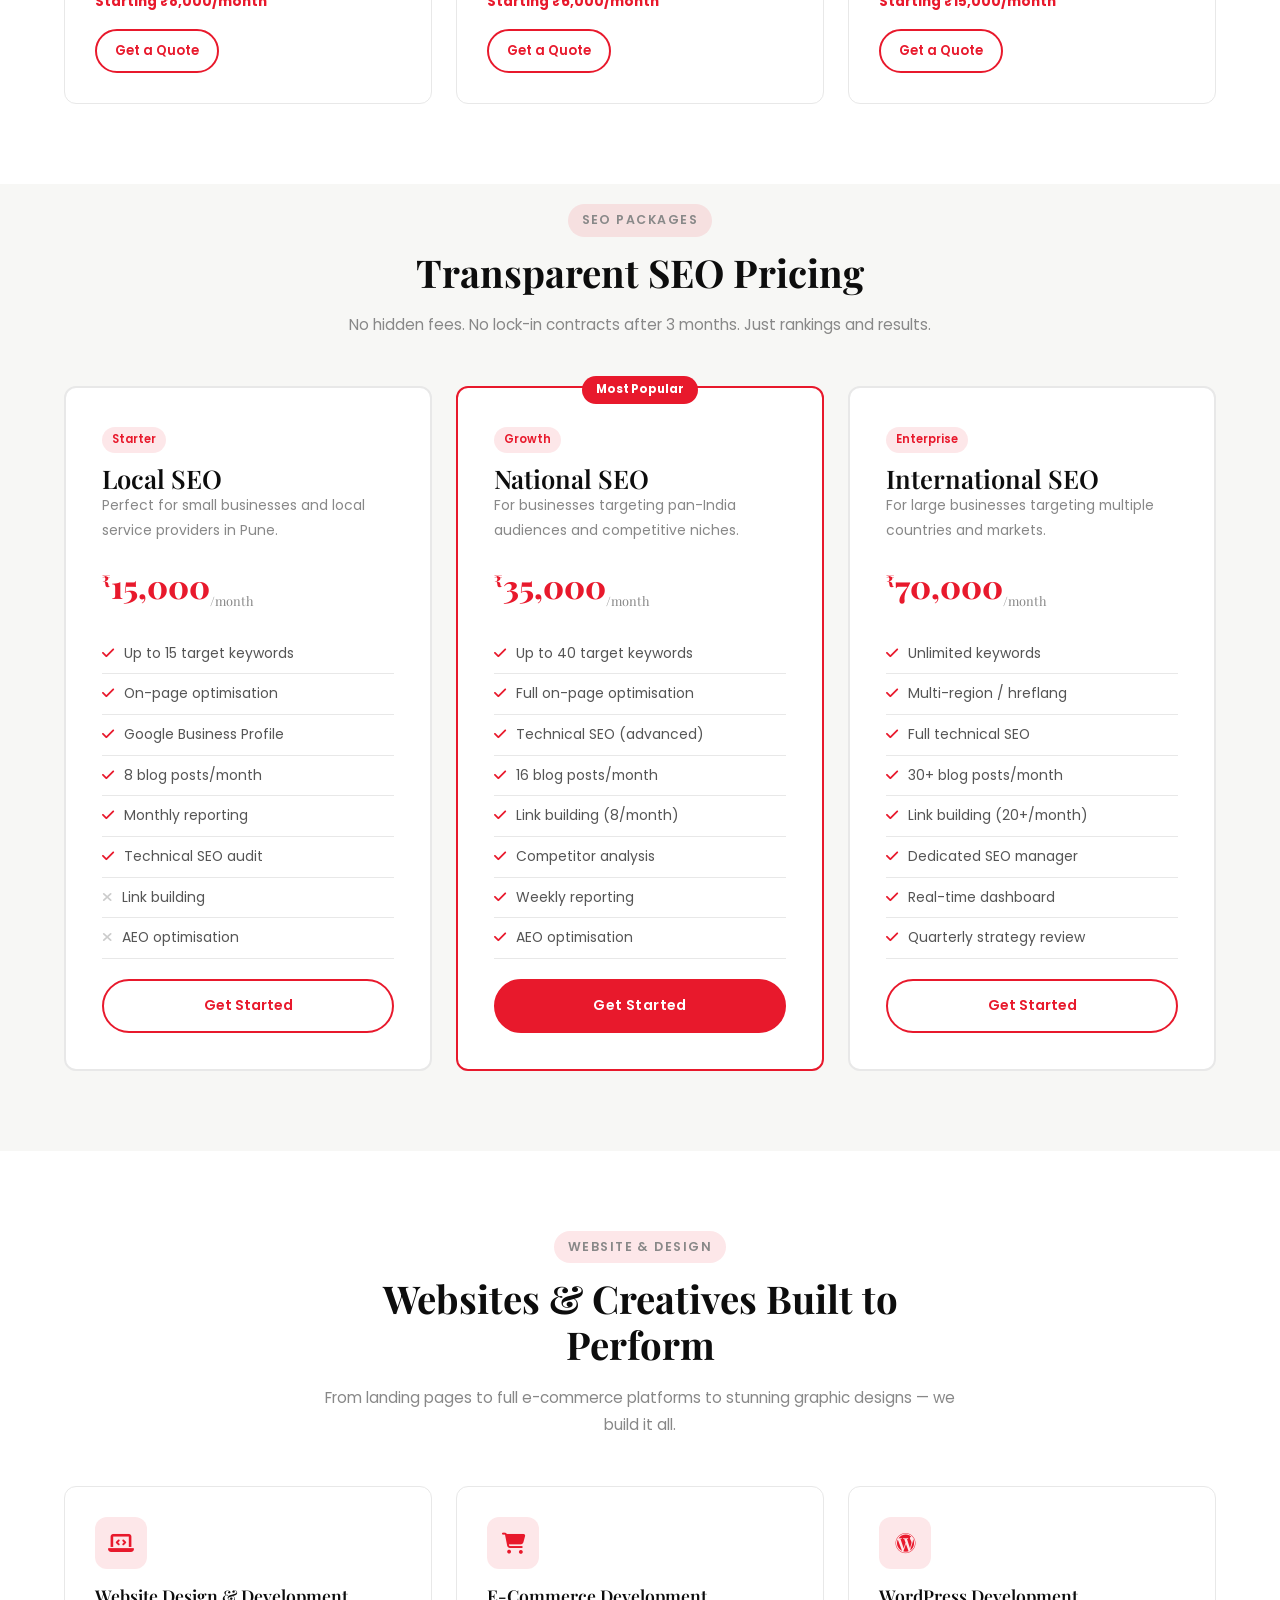
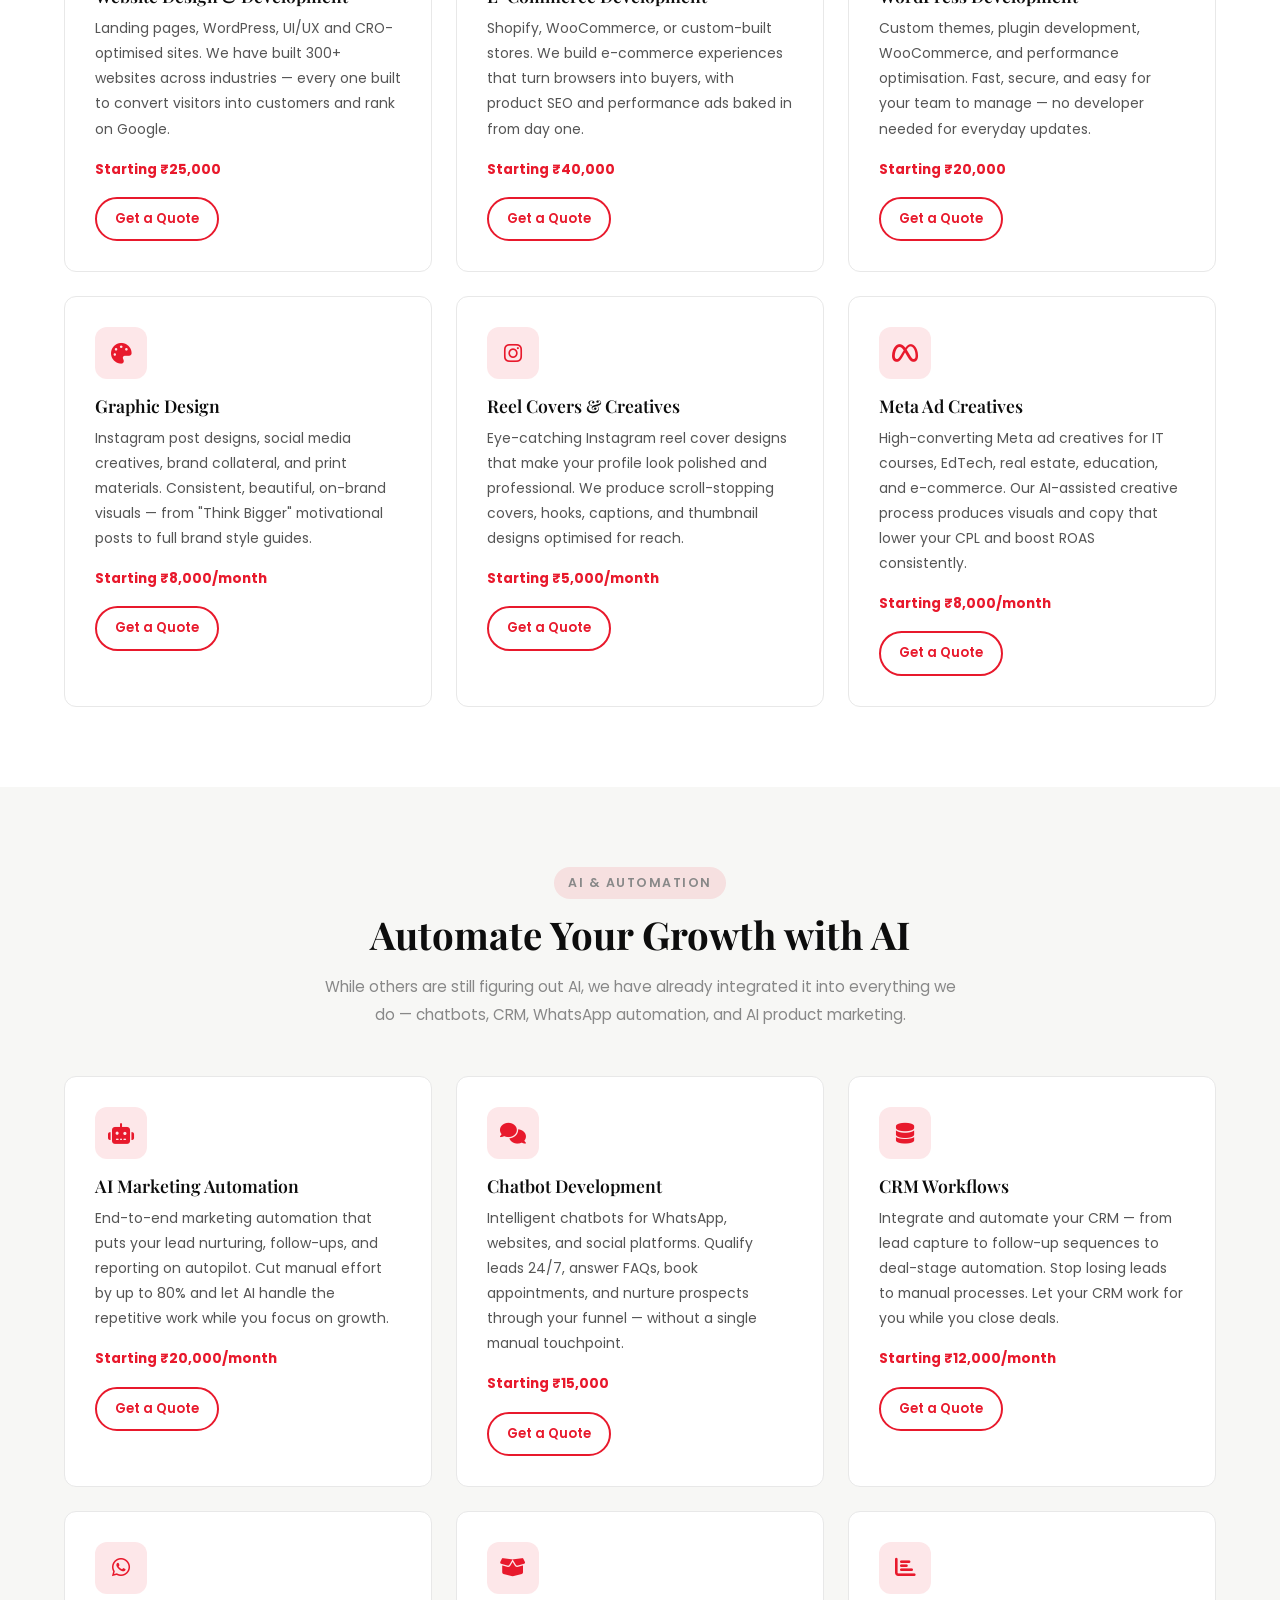
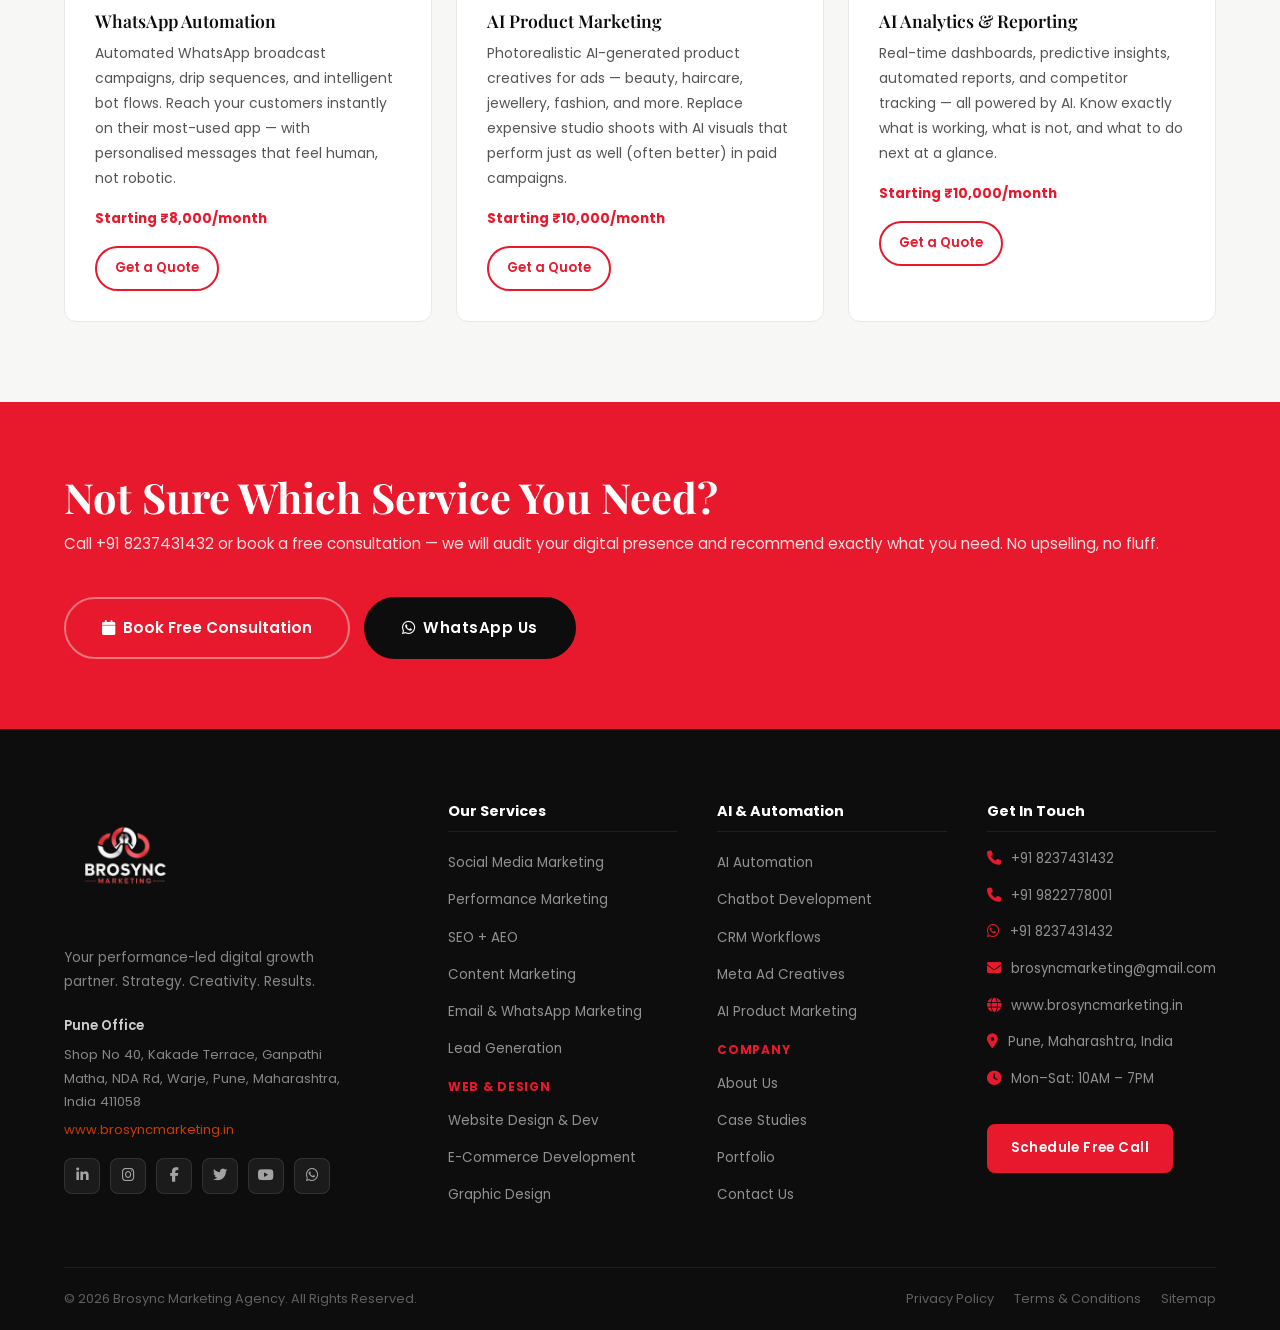
<file: services.html>
<!DOCTYPE html>
<html lang="en">
<head>
  <meta charset="UTF-8" />
  <meta name="viewport" content="width=device-width, initial-scale=1.0" />
  <title>Services & Pricing | Brosync Marketing Agency Pune</title>
  <meta name="description" content="Explore Brosync's full suite — Social Media Marketing, Performance Marketing, SEO, Website Dev, AI Automation, Graphic Design & more. Transparent pricing." />
  <meta name="theme-color" content="#E8192C" />
  <link rel="preconnect" href="https://fonts.googleapis.com" />
  <link rel="preconnect" href="https://fonts.gstatic.com" crossorigin />
  <link href="https://fonts.googleapis.com/css2?family=Playfair+Display:wght@400;500;600;700;800&family=Poppins:wght@300;400;500;600;700&display=swap" rel="stylesheet" />
  <link rel="stylesheet" href="https://cdnjs.cloudflare.com/ajax/libs/font-awesome/6.5.0/css/all.min.css" />
  <link rel="stylesheet" href="assets/css/style.css" />
</head>
<body>

  <section class="page-hero">
    <div class="container">
      <div class="breadcrumb"><a href="index.html">Home</a><span>/</span><span>Services</span></div>
      <span class="page-hero-label">What We Offer</span>
      <h1>Full-Stack Growth<br />Services & Pricing.</h1>
      <p>One agency for everything — social media, paid ads, SEO, websites, graphic design, AI automation, and more. Transparent pricing. Real results.</p>
    </div>
  </section>

  <!-- ===== DIGITAL MARKETING ===== -->
  <section class="section" id="smm">
    <div class="container">
      <div class="section-header fade-in">
        <p class="section-label">Digital Marketing</p>
        <h2 class="section-title">Drive Traffic, Leads & Revenue</h2>
        <p>Performance-led digital marketing strategies that actually move the needle — not vanity metrics.</p>
      </div>
      <div class="services-full-grid">
        <div class="service-card fade-in" id="smm">
          <div class="service-icon"><i class="fab fa-instagram"></i></div>
          <h4>Social Media Marketing</h4>
          <p>Content creation, community management, and influencer collaborations across Instagram, Facebook, LinkedIn & YouTube. We build authentic strategies that grow your following and convert fans into paying customers.</p>
          <div class="service-price">Starting ₹12,000/month</div>
          <a href="contact.html" class="btn-outline" style="margin-top:16px;padding:9px 18px;font-size:0.82rem;">Get a Quote</a>
        </div>
        <div class="service-card fade-in" id="ppc">
          <div class="service-icon"><i class="fab fa-google"></i></div>
          <h4>Performance Marketing</h4>
          <p>Google Ads, Meta Ads, YouTube Ads & Retargeting. Our certified team manages campaigns with laser-focused targeting to drive qualified traffic and measurable ROI. We have cut client CPL by up to 70%.</p>
          <div class="service-price">Starting ₹10,000/month + ad spend</div>
          <a href="contact.html" class="btn-outline" style="margin-top:16px;padding:9px 18px;font-size:0.82rem;">Get a Quote</a>
        </div>
        <div class="service-card fade-in" id="seo">
          <div class="service-icon"><i class="fa fa-search"></i></div>
          <h4>SEO + AEO</h4>
          <p>Technical SEO, AI search optimisation, and keyword ranking. We combine traditional SEO with AEO (Answer Engine Optimisation) so your business ranks on both Google and AI tools like ChatGPT and Perplexity.</p>
          <div class="service-price">Starting ₹15,000/month</div>
          <a href="contact.html" class="btn-outline" style="margin-top:16px;padding:9px 18px;font-size:0.82rem;">Get a Quote</a>
        </div>
        <div class="service-card fade-in" id="content">
          <div class="service-icon"><i class="fa fa-pen-nib"></i></div>
          <h4>Content Marketing</h4>
          <p>Blog writing, LinkedIn strategy, and reels production. Strategic content that attracts, educates, and converts your ideal audience — from SEO blog posts to thought leadership articles to short-form video scripts.</p>
          <div class="service-price">Starting ₹8,000/month</div>
          <a href="contact.html" class="btn-outline" style="margin-top:16px;padding:9px 18px;font-size:0.82rem;">Get a Quote</a>
        </div>
        <div class="service-card fade-in" id="email">
          <div class="service-icon"><i class="fab fa-whatsapp"></i></div>
          <h4>Email & WhatsApp Marketing</h4>
          <p>Bulk campaigns, drip sequences, and broadcast flows across Email and WhatsApp. Reach customers directly on the channels they use most with personalised messages that feel human and drive conversions.</p>
          <div class="service-price">Starting ₹6,000/month</div>
          <a href="contact.html" class="btn-outline" style="margin-top:16px;padding:9px 18px;font-size:0.82rem;">Get a Quote</a>
        </div>
        <div class="service-card fade-in" id="leads">
          <div class="service-icon"><i class="fa fa-filter"></i></div>
          <h4>Lead Generation</h4>
          <p>Done-for-you leads, pay-per-lead, and full-funnel systems. We build complete lead generation pipelines that deliver qualified prospects directly to your sales team — so you can focus on closing, not chasing.</p>
          <div class="service-price">Starting ₹15,000/month</div>
          <a href="contact.html" class="btn-outline" style="margin-top:16px;padding:9px 18px;font-size:0.82rem;">Get a Quote</a>
        </div>
      </div>
    </div>
  </section>

  <!-- ===== SEO PRICING ===== -->
  <section class="section" style="background:var(--light);padding-top:20px;">
    <div class="container">
      <div class="section-header fade-in">
        <p class="section-label">SEO Packages</p>
        <h2 class="section-title">Transparent SEO Pricing</h2>
        <p>No hidden fees. No lock-in contracts after 3 months. Just rankings and results.</p>
      </div>
      <div class="pricing-grid">
        <div class="pricing-card fade-in">
          <div class="pricing-badge">Starter</div>
          <h3>Local SEO</h3>
          <p style="font-size:0.87rem;color:var(--gray);">Perfect for small businesses and local service providers in Pune.</p>
          <div class="pricing-price"><sup>₹</sup>15,000<sub>/month</sub></div>
          <ul class="pricing-features">
            <li><i class="fa fa-check"></i> Up to 15 target keywords</li>
            <li><i class="fa fa-check"></i> On-page optimisation</li>
            <li><i class="fa fa-check"></i> Google Business Profile</li>
            <li><i class="fa fa-check"></i> 8 blog posts/month</li>
            <li><i class="fa fa-check"></i> Monthly reporting</li>
            <li><i class="fa fa-check"></i> Technical SEO audit</li>
            <li><i class="fa fa-times" style="color:#ccc;"></i> Link building</li>
            <li><i class="fa fa-times" style="color:#ccc;"></i> AEO optimisation</li>
          </ul>
          <a href="contact.html" class="btn-outline" style="width:100%;justify-content:center;">Get Started</a>
        </div>
        <div class="pricing-card featured fade-in">
          <div class="pricing-badge">Growth</div>
          <h3>National SEO</h3>
          <p style="font-size:0.87rem;color:var(--gray);">For businesses targeting pan-India audiences and competitive niches.</p>
          <div class="pricing-price"><sup>₹</sup>35,000<sub>/month</sub></div>
          <ul class="pricing-features">
            <li><i class="fa fa-check"></i> Up to 40 target keywords</li>
            <li><i class="fa fa-check"></i> Full on-page optimisation</li>
            <li><i class="fa fa-check"></i> Technical SEO (advanced)</li>
            <li><i class="fa fa-check"></i> 16 blog posts/month</li>
            <li><i class="fa fa-check"></i> Link building (8/month)</li>
            <li><i class="fa fa-check"></i> Competitor analysis</li>
            <li><i class="fa fa-check"></i> Weekly reporting</li>
            <li><i class="fa fa-check"></i> AEO optimisation</li>
          </ul>
          <a href="contact.html" class="btn-primary" style="width:100%;justify-content:center;">Get Started</a>
        </div>
        <div class="pricing-card fade-in">
          <div class="pricing-badge">Enterprise</div>
          <h3>International SEO</h3>
          <p style="font-size:0.87rem;color:var(--gray);">For large businesses targeting multiple countries and markets.</p>
          <div class="pricing-price"><sup>₹</sup>70,000<sub>/month</sub></div>
          <ul class="pricing-features">
            <li><i class="fa fa-check"></i> Unlimited keywords</li>
            <li><i class="fa fa-check"></i> Multi-region / hreflang</li>
            <li><i class="fa fa-check"></i> Full technical SEO</li>
            <li><i class="fa fa-check"></i> 30+ blog posts/month</li>
            <li><i class="fa fa-check"></i> Link building (20+/month)</li>
            <li><i class="fa fa-check"></i> Dedicated SEO manager</li>
            <li><i class="fa fa-check"></i> Real-time dashboard</li>
            <li><i class="fa fa-check"></i> Quarterly strategy review</li>
          </ul>
          <a href="contact.html" class="btn-outline" style="width:100%;justify-content:center;">Get Started</a>
        </div>
      </div>
    </div>
  </section>

  <!-- ===== WEBSITE & DESIGN ===== -->
  <section class="section" id="web">
    <div class="container">
      <div class="section-header fade-in">
        <p class="section-label">Website & Design</p>
        <h2 class="section-title">Websites & Creatives Built to Perform</h2>
        <p>From landing pages to full e-commerce platforms to stunning graphic designs — we build it all.</p>
      </div>
      <div class="services-full-grid">
        <div class="service-card fade-in">
          <div class="service-icon"><i class="fa fa-laptop-code"></i></div>
          <h4>Website Design & Development</h4>
          <p>Landing pages, WordPress, UI/UX and CRO-optimised sites. We have built 300+ websites across industries — every one built to convert visitors into customers and rank on Google.</p>
          <div class="service-price">Starting ₹25,000</div>
          <a href="contact.html" class="btn-outline" style="margin-top:16px;padding:9px 18px;font-size:0.82rem;">Get a Quote</a>
        </div>
        <div class="service-card fade-in" id="ecom">
          <div class="service-icon"><i class="fa fa-shopping-cart"></i></div>
          <h4>E-Commerce Development</h4>
          <p>Shopify, WooCommerce, or custom-built stores. We build e-commerce experiences that turn browsers into buyers, with product SEO and performance ads baked in from day one.</p>
          <div class="service-price">Starting ₹40,000</div>
          <a href="contact.html" class="btn-outline" style="margin-top:16px;padding:9px 18px;font-size:0.82rem;">Get a Quote</a>
        </div>
        <div class="service-card fade-in" id="wordpress">
          <div class="service-icon"><i class="fab fa-wordpress"></i></div>
          <h4>WordPress Development</h4>
          <p>Custom themes, plugin development, WooCommerce, and performance optimisation. Fast, secure, and easy for your team to manage — no developer needed for everyday updates.</p>
          <div class="service-price">Starting ₹20,000</div>
          <a href="contact.html" class="btn-outline" style="margin-top:16px;padding:9px 18px;font-size:0.82rem;">Get a Quote</a>
        </div>
        <div class="service-card fade-in" id="graphic">
          <div class="service-icon"><i class="fa fa-palette"></i></div>
          <h4>Graphic Design</h4>
          <p>Instagram post designs, social media creatives, brand collateral, and print materials. Consistent, beautiful, on-brand visuals — from "Think Bigger" motivational posts to full brand style guides.</p>
          <div class="service-price">Starting ₹8,000/month</div>
          <a href="contact.html" class="btn-outline" style="margin-top:16px;padding:9px 18px;font-size:0.82rem;">Get a Quote</a>
        </div>
        <div class="service-card fade-in" id="reels">
          <div class="service-icon"><i class="fab fa-instagram"></i></div>
          <h4>Reel Covers & Creatives</h4>
          <p>Eye-catching Instagram reel cover designs that make your profile look polished and professional. We produce scroll-stopping covers, hooks, captions, and thumbnail designs optimised for reach.</p>
          <div class="service-price">Starting ₹5,000/month</div>
          <a href="contact.html" class="btn-outline" style="margin-top:16px;padding:9px 18px;font-size:0.82rem;">Get a Quote</a>
        </div>
        <div class="service-card fade-in" id="metaads">
          <div class="service-icon"><i class="fab fa-meta"></i></div>
          <h4>Meta Ad Creatives</h4>
          <p>High-converting Meta ad creatives for IT courses, EdTech, real estate, education, and e-commerce. Our AI-assisted creative process produces visuals and copy that lower your CPL and boost ROAS consistently.</p>
          <div class="service-price">Starting ₹8,000/month</div>
          <a href="contact.html" class="btn-outline" style="margin-top:16px;padding:9px 18px;font-size:0.82rem;">Get a Quote</a>
        </div>
      </div>
    </div>
  </section>

  <!-- ===== AI & AUTOMATION ===== -->
  <section class="section" style="background:var(--light);" id="ai">
    <div class="container">
      <div class="section-header fade-in">
        <p class="section-label">AI & Automation</p>
        <h2 class="section-title">Automate Your Growth with AI</h2>
        <p>While others are still figuring out AI, we have already integrated it into everything we do — chatbots, CRM, WhatsApp automation, and AI product marketing.</p>
      </div>
      <div class="services-full-grid">
        <div class="service-card fade-in">
          <div class="service-icon"><i class="fa fa-robot"></i></div>
          <h4>AI Marketing Automation</h4>
          <p>End-to-end marketing automation that puts your lead nurturing, follow-ups, and reporting on autopilot. Cut manual effort by up to 80% and let AI handle the repetitive work while you focus on growth.</p>
          <div class="service-price">Starting ₹20,000/month</div>
          <a href="contact.html" class="btn-outline" style="margin-top:16px;padding:9px 18px;font-size:0.82rem;">Get a Quote</a>
        </div>
        <div class="service-card fade-in" id="chatbot">
          <div class="service-icon"><i class="fa fa-comments"></i></div>
          <h4>Chatbot Development</h4>
          <p>Intelligent chatbots for WhatsApp, websites, and social platforms. Qualify leads 24/7, answer FAQs, book appointments, and nurture prospects through your funnel — without a single manual touchpoint.</p>
          <div class="service-price">Starting ₹15,000</div>
          <a href="contact.html" class="btn-outline" style="margin-top:16px;padding:9px 18px;font-size:0.82rem;">Get a Quote</a>
        </div>
        <div class="service-card fade-in" id="crm">
          <div class="service-icon"><i class="fa fa-database"></i></div>
          <h4>CRM Workflows</h4>
          <p>Integrate and automate your CRM — from lead capture to follow-up sequences to deal-stage automation. Stop losing leads to manual processes. Let your CRM work for you while you close deals.</p>
          <div class="service-price">Starting ₹12,000/month</div>
          <a href="contact.html" class="btn-outline" style="margin-top:16px;padding:9px 18px;font-size:0.82rem;">Get a Quote</a>
        </div>
        <div class="service-card fade-in">
          <div class="service-icon"><i class="fab fa-whatsapp"></i></div>
          <h4>WhatsApp Automation</h4>
          <p>Automated WhatsApp broadcast campaigns, drip sequences, and intelligent bot flows. Reach your customers instantly on their most-used app — with personalised messages that feel human, not robotic.</p>
          <div class="service-price">Starting ₹8,000/month</div>
          <a href="contact.html" class="btn-outline" style="margin-top:16px;padding:9px 18px;font-size:0.82rem;">Get a Quote</a>
        </div>
        <div class="service-card fade-in" id="product">
          <div class="service-icon"><i class="fa fa-box-open"></i></div>
          <h4>AI Product Marketing</h4>
          <p>Photorealistic AI-generated product creatives for ads — beauty, haircare, jewellery, fashion, and more. Replace expensive studio shoots with AI visuals that perform just as well (often better) in paid campaigns.</p>
          <div class="service-price">Starting ₹10,000/month</div>
          <a href="contact.html" class="btn-outline" style="margin-top:16px;padding:9px 18px;font-size:0.82rem;">Get a Quote</a>
        </div>
        <div class="service-card fade-in">
          <div class="service-icon"><i class="fa fa-chart-bar"></i></div>
          <h4>AI Analytics & Reporting</h4>
          <p>Real-time dashboards, predictive insights, automated reports, and competitor tracking — all powered by AI. Know exactly what is working, what is not, and what to do next at a glance.</p>
          <div class="service-price">Starting ₹10,000/month</div>
          <a href="contact.html" class="btn-outline" style="margin-top:16px;padding:9px 18px;font-size:0.82rem;">Get a Quote</a>
        </div>
      </div>
    </div>
  </section>

  <!-- ===== CTA ===== -->
  <section class="cta-band">
    <div class="container cta-inner">
      <div>
        <h2>Not Sure Which Service You Need?</h2>
        <p>Call +91 8237431432 or book a free consultation — we will audit your digital presence and recommend exactly what you need. No upselling, no fluff.</p>
      </div>
      <div class="cta-actions">
        <a href="contact.html" class="btn-outline-white btn-lg"><i class="fa fa-calendar"></i> Book Free Consultation</a>
        <a href="https://wa.me/918237431432" class="btn-primary btn-lg" style="background:var(--dark);border-color:var(--dark);" target="_blank"><i class="fab fa-whatsapp"></i> WhatsApp Us</a>
      </div>
    </div>
  </section>

  <script src="assets/js/components.js"></script>
  <script src="assets/js/main.js"></script>
</body>
</html>
</file>
<file: assets/css/style.css>
/* ===== BROSYNC — UPDATED WITH REAL BRAND DETAILS ===== */
:root {
  --orange: #E8192C;
  --orange-dark: #c0121f;
  --orange-light: rgba(232,25,44,0.1);
  --dark: #0d0d0d;
  --dark2: #141414;
  --dark3: #1a1a1a;
  --dark4: #222222;
  --gray: #888888;
  --light: #f7f7f5;
  --white: #ffffff;
  --border: #e8e8e8;
  --border-dark: rgba(255,255,255,0.08);
  --font-head: 'Playfair Display', Georgia, serif;
  --font-body: 'Poppins', sans-serif;
  --transition: all 0.3s ease;
  --shadow: 0 4px 30px rgba(0,0,0,0.08);
  --shadow-hover: 0 8px 40px rgba(0,0,0,0.15);
  --radius: 12px;
}

.logo-img {
    height: 80px;
    width: auto;
    display: block;
}
.footer-logo-img {
    height: 120px;
    width: auto;
    display: block;
    margin-bottom: 15px;
}
*, *::before, *::after { margin:0; padding:0; box-sizing:border-box; }
html { scroll-behavior:smooth; }
body { font-family:var(--font-body); color:var(--dark); background:var(--white); overflow-x:hidden; line-height:1.7; }
img { max-width:100%; height:auto; display:block; }
a { text-decoration:none; color:inherit; transition:var(--transition); }
ul { list-style:none; }
button { border:none; cursor:pointer; font-family:var(--font-body); }

::-webkit-scrollbar { width:4px; }
::-webkit-scrollbar-track { background:var(--light); }
::-webkit-scrollbar-thumb { background:var(--orange); border-radius:2px; }

h1,h2,h3,h4 { font-family:var(--font-head); line-height:1.2; }
h1 { font-size:clamp(2rem,5vw,3.5rem); font-weight:800; }
h2 { font-size:clamp(1.6rem,3.5vw,2.6rem); font-weight:700; }
h3 { font-size:clamp(1.2rem,2.5vw,1.6rem); font-weight:600; }
h4 { font-size:1.1rem; font-weight:600; }
p { color:#555; font-size:0.95rem; line-height:1.8; }

.container { max-width:1200px; margin:0 auto; padding:0 1.5rem; }
.section { padding:80px 0; }
.section-label { display:inline-block; font-size:0.78rem; font-weight:600; letter-spacing:0.12em; text-transform:uppercase; color:var(--orange); background:var(--orange-light); padding:5px 14px; border-radius:20px; margin-bottom:12px; }
.section-title { font-family:var(--font-head); font-size:clamp(1.6rem,3vw,2.4rem); font-weight:700; color:var(--dark); margin-bottom:16px; line-height:1.2; }
.section-header { text-align:center; max-width:640px; margin:0 auto 3rem; }
.section-header p { color:var(--gray); }
.text-red { color:var(--orange); }

/* BUTTONS */
.btn-primary { display:inline-flex; align-items:center; gap:8px; background:var(--orange); color:var(--white); padding:13px 28px; border-radius:50px; font-weight:600; font-size:0.88rem; letter-spacing:0.03em; transition:var(--transition); border:2px solid var(--orange); }
.btn-primary:hover { background:var(--orange-dark); border-color:var(--orange-dark); transform:translateY(-2px); box-shadow:0 8px 25px rgba(232,25,44,0.35); color:white; }
.btn-outline { display:inline-flex; align-items:center; gap:8px; background:transparent; color:var(--orange); padding:13px 28px; border-radius:50px; font-weight:600; font-size:0.88rem; border:2px solid var(--orange); transition:var(--transition); }
.btn-outline:hover { background:var(--orange); color:var(--white); transform:translateY(-2px); }
.btn-outline-white { display:inline-flex; align-items:center; gap:8px; background:transparent; color:var(--white); padding:13px 28px; border-radius:50px; font-weight:600; font-size:0.88rem; border:2px solid rgba(255,255,255,0.4); transition:var(--transition); }
.btn-outline-white:hover { background:var(--white); color:var(--orange); border-color:var(--white); }
.btn-lg { padding:16px 36px; font-size:0.95rem; }

/* TOP BAR */
.top-bar { background:var(--dark); color:rgba(255,255,255,0.65); font-size:0.8rem; padding:8px 0; }
.top-bar .container { display:flex; justify-content:space-between; align-items:center; }
.top-bar a { color:rgba(255,255,255,0.65); }
.top-bar a:hover { color:var(--orange); }
.top-bar-right { display:flex; gap:20px; align-items:center; }

/* NAVBAR */
.navbar { background:var(--white); border-bottom:1px solid var(--border); position:sticky; top:0; z-index:1000; box-shadow:0 2px 20px rgba(0,0,0,0.06); transition:var(--transition); }
.navbar.scrolled { box-shadow:0 4px 30px rgba(0,0,0,0.12); }
.nav-inner { display:flex; align-items:center; justify-content:space-between; height:72px; }
.logo { display:flex; align-items:center; gap:10px; }
.logo-icon { width:38px; height:38px; background:var(--orange); border-radius:8px; display:flex; align-items:center; justify-content:center; color:white; font-weight:900; font-size:1rem; font-family:var(--font-head); }
.logo-text { font-family:var(--font-head); font-size:1.6rem; font-weight:800; color:var(--dark); }
.logo-text span { color:var(--orange); }

.nav-menu { display:flex; align-items:center; gap:4px; }
.nav-item { position:relative; }
.nav-link { display:flex; align-items:center; gap:5px; padding:10px 14px; font-size:0.875rem; font-weight:500; color:var(--dark); border-radius:8px; transition:var(--transition); white-space:nowrap; }
.nav-link:hover, .nav-link.active { color:var(--orange); background:var(--orange-light); }
.nav-link i.fa-chevron-down { font-size:0.7rem; transition:var(--transition); }
.nav-item:hover > .nav-link i.fa-chevron-down { transform:rotate(180deg); }

.dropdown { position:absolute; top:calc(100% + 8px); left:0; background:var(--white); border:1px solid var(--border); border-radius:var(--radius); box-shadow:var(--shadow-hover); min-width:220px; padding:12px 0; opacity:0; visibility:hidden; transform:translateY(8px); transition:var(--transition); z-index:999; }
.nav-item:hover .dropdown { opacity:1; visibility:visible; transform:translateY(0); }
.dropdown a { display:block; padding:9px 20px; font-size:0.85rem; color:#444; transition:var(--transition); }
.dropdown a:hover { color:var(--orange); background:var(--orange-light); padding-left:26px; }

.mega-dropdown { position:absolute; top:calc(100% + 8px); left:50%; transform:translateX(-50%) translateY(8px); background:var(--white); border:1px solid var(--border); border-radius:var(--radius); box-shadow:var(--shadow-hover); width:700px; padding:24px; opacity:0; visibility:hidden; transition:var(--transition); z-index:999; display:grid; grid-template-columns:repeat(3,1fr); gap:8px; }
.nav-item:hover .mega-dropdown { opacity:1; visibility:visible; transform:translateX(-50%) translateY(0); }
.mega-col h6 { font-size:0.72rem; font-weight:700; letter-spacing:0.1em; text-transform:uppercase; color:var(--orange); padding:0 12px 8px; border-bottom:1px solid var(--border); margin-bottom:8px; }
.mega-col a { display:block; padding:7px 12px; font-size:0.82rem; color:#444; border-radius:6px; transition:var(--transition); }
.mega-col a:hover { color:var(--orange); background:var(--orange-light); }

.nav-cta { display:flex; align-items:center; gap:10px; margin-left:12px; }
.nav-toggle { display:none; background:none; border:none; cursor:pointer; width:30px; height:30px; flex-direction:column; justify-content:center; gap:5px; }
.nav-toggle span { display:block; height:2px; background:var(--dark); border-radius:2px; transition:var(--transition); }
.nav-toggle.open span:nth-child(1) { transform:rotate(45deg) translate(5px,5px); }
.nav-toggle.open span:nth-child(2) { opacity:0; }
.nav-toggle.open span:nth-child(3) { transform:rotate(-45deg) translate(5px,-5px); }

/* HERO */
.hero { background:var(--dark); color:var(--white); padding:100px 0 80px; position:relative; overflow:hidden; min-height:90vh; display:flex; align-items:center; }
.hero::before { content:''; position:absolute; top:0; right:0; width:55%; height:100%; background:linear-gradient(135deg,#1a0305 0%,#1f0408 100%); clip-path:polygon(8% 0,100% 0,100% 100%,0% 100%); }
.hero-grid { display:grid; grid-template-columns:1fr 1fr; gap:60px; align-items:center; position:relative; z-index:1; }
.hero-tag { display:inline-flex; align-items:center; gap:8px; background:rgba(232,25,44,0.15); border:1px solid rgba(232,25,44,0.35); color:var(--orange); padding:7px 16px; border-radius:50px; font-size:0.8rem; font-weight:600; margin-bottom:24px; }
.hero h1 { color:var(--white); margin-bottom:20px; }
.hero h1 em { color:var(--orange); font-style:normal; }
.hero p { color:rgba(255,255,255,0.7); font-size:1rem; margin-bottom:36px; max-width:500px; }
.hero-services-scroll { display:flex; flex-wrap:wrap; gap:8px; margin-bottom:36px; }
.hero-service-pill { background:rgba(255,255,255,0.06); border:1px solid rgba(255,255,255,0.12); color:rgba(255,255,255,0.8); padding:6px 14px; border-radius:20px; font-size:0.78rem; font-weight:500; transition:var(--transition); }
.hero-service-pill:hover { background:var(--orange); border-color:var(--orange); color:white; }
.hero-actions { display:flex; gap:14px; flex-wrap:wrap; }
.hero-visual { position:relative; }
.hero-card { background:var(--white); border-radius:var(--radius); padding:28px; box-shadow:0 20px 60px rgba(0,0,0,0.4); }
.hero-card-label { font-size:0.72rem; font-weight:700; letter-spacing:0.1em; text-transform:uppercase; color:var(--orange); margin-bottom:6px; }
.hero-card h3 { font-size:1rem; color:var(--dark); margin-bottom:20px; }
.hero-stats { display:grid; grid-template-columns:repeat(3,1fr); gap:16px; }
.hero-stat strong { display:block; font-size:1.6rem; font-weight:800; font-family:var(--font-head); color:var(--orange); }
.hero-stat span { font-size:0.78rem; color:var(--gray); }
.hero-float { position:absolute; bottom:-20px; left:-20px; background:var(--orange); border-radius:var(--radius); padding:16px 20px; color:white; box-shadow:0 10px 30px rgba(232,25,44,0.45); }
.hero-float strong { display:block; font-size:1.4rem; font-weight:800; font-family:var(--font-head); }
.hero-float span { font-size:0.75rem; opacity:0.9; }

/* TICKER */
.ticker-wrap { background:var(--orange); padding:14px 0; overflow:hidden; }
.ticker { display:flex; gap:0; animation:ticker 30s linear infinite; white-space:nowrap; }
.ticker-item { display:flex; align-items:center; gap:20px; color:white; font-size:0.85rem; font-weight:600; padding:0 30px; }
.ticker-item i { font-size:0.5rem; opacity:0.6; }
@keyframes ticker { 0%{transform:translateX(0)} 100%{transform:translateX(-50%)} }

/* CASE STUDIES */
.case-studies { background:var(--light); }
.cs-grid { display:grid; grid-template-columns:repeat(auto-fit,minmax(320px,1fr)); gap:24px; }
.cs-card { background:var(--white); border-radius:var(--radius); overflow:hidden; box-shadow:var(--shadow); transition:var(--transition); border:1px solid var(--border); }
.cs-card:hover { transform:translateY(-6px); box-shadow:var(--shadow-hover); }
.cs-logo { height:140px; display:flex; align-items:center; justify-content:center; padding:24px; background:var(--dark); }
.cs-logo-text { font-family:var(--font-head); font-size:1.4rem; font-weight:700; color:var(--white); }
.cs-body { padding:24px; }
.cs-tag { display:inline-block; background:var(--orange-light); color:var(--orange); padding:3px 10px; border-radius:20px; font-size:0.72rem; font-weight:600; margin-bottom:10px; }
.cs-body h4 { font-size:1rem; margin-bottom:8px; color:var(--dark); }
.cs-body p { font-size:0.85rem; color:var(--gray); margin-bottom:20px; }
.cs-metrics { display:flex; gap:12px; margin-bottom:20px; }
.cs-metric { flex:1; background:var(--light); border-radius:8px; padding:12px; text-align:center; }
.cs-metric strong { display:block; font-size:1.3rem; font-weight:800; font-family:var(--font-head); color:var(--orange); }
.cs-metric span { font-size:0.68rem; color:var(--gray); display:block; margin-top:2px; }
.cs-link { color:var(--orange); font-size:0.85rem; font-weight:600; display:flex; align-items:center; gap:6px; }
.cs-link:hover { gap:10px; }

/* SERVICES TABS */
.tab-nav { display:flex; gap:8px; margin-bottom:40px; flex-wrap:wrap; }
.tab-btn { background:var(--light); border:1px solid var(--border); color:#555; padding:10px 24px; border-radius:50px; font-size:0.85rem; font-weight:600; cursor:pointer; transition:var(--transition); font-family:var(--font-body); }
.tab-btn.active, .tab-btn:hover { background:var(--orange); color:var(--white); border-color:var(--orange); }
.tab-content { display:none; }
.tab-content.active { display:block; }
.services-grid { display:grid; grid-template-columns:280px 1fr; gap:0; border:1px solid var(--border); border-radius:var(--radius); overflow:hidden; }
.service-list { background:var(--dark); }
.service-list-item { padding:16px 24px; color:rgba(255,255,255,0.65); font-size:0.88rem; cursor:pointer; transition:var(--transition); border-left:3px solid transparent; display:flex; align-items:center; justify-content:space-between; }
.service-list-item:hover { color:var(--white); background:rgba(255,255,255,0.05); }
.service-list-item.active { color:var(--orange); border-left-color:var(--orange); background:rgba(232,25,44,0.08); }
.service-list-item i { font-size:0.7rem; opacity:0.5; }
.service-detail { padding:40px; background:var(--white); }
.service-detail-content { display:none; }
.service-detail-content.active { display:block; }
.service-detail h3 { font-size:1.6rem; margin-bottom:12px; }
.service-detail p { color:#666; margin-bottom:20px; font-size:0.92rem; }
.service-detail-actions { display:flex; gap:12px; flex-wrap:wrap; }

/* SIMPLIFY SECTION */
.simplify-section { background:var(--white); }
.simplify-grid { display:grid; grid-template-columns:1fr 1fr; gap:80px; align-items:center; }
.simplify-tab-nav { display:flex; gap:0; border-bottom:1px solid var(--border); margin-bottom:24px; }
.simplify-tab { padding:10px 20px; font-size:0.88rem; font-weight:600; color:var(--gray); cursor:pointer; border-bottom:2px solid transparent; transition:var(--transition); background:none; font-family:var(--font-body); margin-bottom:-1px; }
.simplify-tab.active, .simplify-tab:hover { color:var(--orange); border-bottom-color:var(--orange); }
.simplify-content { display:none; }
.simplify-content.active { display:block; }
.simplify-img-box { border-radius:var(--radius); overflow:hidden; position:relative; background:linear-gradient(135deg,var(--dark) 0%,var(--dark3) 100%); height:450px; display:flex; align-items:flex-end; }
.simplify-img-overlay { padding:30px; width:100%; }
.simplify-badges { display:flex; gap:12px; flex-wrap:wrap; }
.review-badge { background:var(--white); border-radius:10px; padding:14px 18px; box-shadow:0 4px 20px rgba(0,0,0,0.15); display:flex; align-items:center; gap:10px; }
.review-badge .stars { color:#fbbf24; font-size:0.8rem; }
.review-badge strong { display:block; font-size:0.85rem; color:var(--dark); }
.review-badge span { font-size:0.72rem; color:var(--gray); }
.stats-float { position:absolute; top:24px; right:-20px; background:var(--orange); border-radius:var(--radius); padding:20px; color:white; box-shadow:0 10px 30px rgba(232,25,44,0.4); }
.stats-float-grid { display:grid; grid-template-columns:1fr 1fr; gap:16px; }
.sf-item strong { display:block; font-size:1.4rem; font-weight:800; font-family:var(--font-head); }
.sf-item span { font-size:0.72rem; opacity:0.85; }

/* STATS BAND */
.stats-band { background:var(--dark); padding:60px 0; }
.stats-row { display:flex; justify-content:space-between; flex-wrap:wrap; gap:30px; }
.stat-item { text-align:center; flex:1; min-width:120px; }
.stat-item strong { display:block; font-size:clamp(2rem,4vw,3rem); font-weight:800; font-family:var(--font-head); color:var(--orange); }
.stat-item span { color:var(--orange); font-size:1.4rem; font-weight:700; }
.stat-item p { color:rgba(255,255,255,0.5); font-size:0.82rem; margin-top:4px; }

/* TESTIMONIALS */
.testimonials { background:var(--light); }
.testimonial-grid { display:grid; grid-template-columns:repeat(auto-fill,minmax(300px,1fr)); gap:24px; }
.testimonial-card { background:var(--white); border-radius:var(--radius); padding:28px; box-shadow:var(--shadow); border:1px solid var(--border); position:relative; transition:var(--transition); }
.testimonial-card:hover { transform:translateY(-4px); box-shadow:var(--shadow-hover); }
.testimonial-card::before { content:'"'; position:absolute; top:16px; right:24px; font-size:4rem; font-family:var(--font-head); color:rgba(232,25,44,0.1); line-height:1; }
.tc-stars { color:#fbbf24; font-size:0.85rem; margin-bottom:14px; }
.tc-text { font-size:0.88rem; color:#555; margin-bottom:20px; font-style:italic; }
.tc-author { display:flex; align-items:center; gap:12px; }
.tc-avatar { width:44px; height:44px; border-radius:50%; background:var(--orange); display:flex; align-items:center; justify-content:center; color:white; font-weight:700; font-size:0.9rem; font-family:var(--font-head); flex-shrink:0; }
.tc-name { font-weight:600; font-size:0.9rem; color:var(--dark); }
.tc-role { font-size:0.78rem; color:var(--orange); }

/* CTA BAND */
.cta-band { background:var(--orange); padding:70px 0; }
.cta-inner { display:flex; justify-content:space-between; align-items:center; gap:40px; flex-wrap:wrap; }
.cta-inner h2 { color:var(--white); margin-bottom:8px; }
.cta-inner p { color:rgba(255,255,255,0.85); }
.cta-actions { display:flex; gap:14px; flex-wrap:wrap; align-items:center; }

/* FOOTER */
.footer { background:var(--dark); color:rgba(255,255,255,0.65); padding:70px 0 0; }
.footer-grid { display:grid; grid-template-columns:1.5fr 1fr 1fr 1fr; gap:40px; margin-bottom:50px; }
.footer-brand .logo-text { color:var(--white); margin-bottom:14px; display:block; }
.footer-brand p { font-size:0.85rem; color:rgba(255,255,255,0.5); max-width:280px; }
.footer-col h5 { color:var(--white); font-size:0.9rem; font-weight:700; margin-bottom:16px; padding-bottom:8px; border-bottom:1px solid rgba(255,255,255,0.08); }
.footer-col ul li { margin-bottom:10px; }
.footer-col ul li a { font-size:0.84rem; color:rgba(255,255,255,0.55); transition:var(--transition); }
.footer-col ul li a:hover { color:var(--orange); padding-left:4px; }
.footer-sub-heading { color:var(--orange) !important; font-size:0.75rem; font-weight:700; letter-spacing:0.06em; text-transform:uppercase; margin-top:16px; margin-bottom:8px; }
.footer-bottom { border-top:1px solid rgba(255,255,255,0.08); padding:20px 0; display:flex; justify-content:space-between; align-items:center; font-size:0.8rem; color:rgba(255,255,255,0.35); flex-wrap:wrap; gap:12px; }
.footer-bottom a { color:rgba(255,255,255,0.35); }
.footer-bottom a:hover { color:var(--orange); }
.footer-socials { display:flex; gap:10px; margin-top:16px; }
.footer-socials a { width:36px; height:36px; border-radius:8px; background:rgba(255,255,255,0.06); border:1px solid rgba(255,255,255,0.1); display:flex; align-items:center; justify-content:center; color:rgba(255,255,255,0.6); font-size:0.9rem; transition:var(--transition); }
.footer-socials a:hover { background:var(--orange); border-color:var(--orange); color:white; }
.footer-contact-item { display:flex; align-items:flex-start; gap:10px; margin-bottom:14px; }
.footer-contact-item i { color:var(--orange); font-size:0.9rem; margin-top:3px; flex-shrink:0; }
.footer-contact-item a, .footer-contact-item span { font-size:0.83rem; color:rgba(255,255,255,0.55); }
.footer-contact-item a:hover { color:var(--orange); }

/* PAGE HERO */
.page-hero { background:var(--dark); color:var(--white); padding:80px 0 70px; position:relative; overflow:hidden; }
.page-hero::after { content:''; position:absolute; bottom:0; left:0; right:0; height:3px; background:var(--orange); }
.breadcrumb { display:flex; align-items:center; gap:8px; font-size:0.8rem; color:rgba(255,255,255,0.5); margin-bottom:16px; }
.breadcrumb a { color:var(--orange); }
.page-hero-label { display:inline-block; background:rgba(232,25,44,0.15); border:1px solid rgba(232,25,44,0.35); color:var(--orange); padding:5px 14px; border-radius:20px; font-size:0.78rem; font-weight:600; margin-bottom:16px; }
.page-hero h1 { color:var(--white); margin-bottom:16px; }
.page-hero p { color:rgba(255,255,255,0.65); max-width:600px; font-size:1rem; }

/* ABOUT PAGE */
.story-grid { display:grid; grid-template-columns:1fr 1fr; gap:70px; align-items:start; }
.story-highlights { display:grid; grid-template-columns:1fr 1fr; gap:16px; margin-top:36px; }
.highlight-box { background:var(--light); border-radius:var(--radius); padding:20px; text-align:center; border:1px solid var(--border); }
.highlight-box strong { display:block; font-size:1.8rem; font-weight:800; font-family:var(--font-head); color:var(--orange); }
.highlight-box span { font-size:0.8rem; color:var(--gray); }
.story-visual { background:var(--dark); border-radius:var(--radius); padding:36px; }
.story-visual h3 { color:var(--white); margin-bottom:8px; }
.story-tagline { color:var(--orange); font-style:italic; font-family:var(--font-head); font-size:1.1rem; margin-bottom:28px; }
.story-values { display:flex; flex-direction:column; gap:18px; }
.value-item { display:flex; gap:16px; align-items:flex-start; }
.value-icon { width:38px; height:38px; background:rgba(232,25,44,0.15); border:1px solid rgba(232,25,44,0.3); border-radius:8px; display:flex; align-items:center; justify-content:center; color:var(--orange); flex-shrink:0; }
.value-item strong { display:block; color:var(--white); font-size:0.9rem; margin-bottom:3px; }
.value-item span { font-size:0.82rem; color:rgba(255,255,255,0.5); }
.why-us { background:var(--light); }
.why-grid { display:grid; grid-template-columns:repeat(3,1fr); gap:24px; }
.why-card { background:var(--white); border-radius:var(--radius); padding:28px; border:1px solid var(--border); transition:var(--transition); }
.why-card:hover { border-color:var(--orange); transform:translateY(-4px); box-shadow:var(--shadow-hover); }
.why-num { font-family:var(--font-head); font-size:2.2rem; font-weight:800; color:rgba(232,25,44,0.1); margin-bottom:12px; }
.team-grid { display:grid; grid-template-columns:repeat(3,1fr); gap:24px; }
.team-card { background:var(--white); border-radius:var(--radius); padding:28px; border:1px solid var(--border); text-align:center; transition:var(--transition); }
.team-card:hover { border-color:var(--orange); transform:translateY(-4px); box-shadow:var(--shadow); }
.team-avatar { width:64px; height:64px; border-radius:50%; background:var(--orange); color:white; font-family:var(--font-head); font-size:1.2rem; font-weight:700; display:flex; align-items:center; justify-content:center; margin:0 auto 14px; }
.team-card .role { color:var(--orange); font-size:0.82rem; font-weight:600; margin-bottom:10px; }

/* SERVICES PAGE */
.services-full-grid { display:grid; grid-template-columns:repeat(3,1fr); gap:24px; }
.service-card { background:var(--white); border-radius:var(--radius); padding:30px; border:1px solid var(--border); transition:var(--transition); position:relative; overflow:hidden; }
.service-card::before { content:''; position:absolute; bottom:0; left:0; width:0; height:3px; background:var(--orange); transition:var(--transition); }
.service-card:hover::before { width:100%; }
.service-card:hover { transform:translateY(-5px); box-shadow:var(--shadow-hover); }
.service-icon { width:52px; height:52px; border-radius:12px; background:var(--orange-light); display:flex; align-items:center; justify-content:center; color:var(--orange); font-size:1.3rem; margin-bottom:16px; }
.service-card h4 { margin-bottom:10px; }
.service-card p { font-size:0.87rem; margin-bottom:16px; }
.service-price { font-weight:700; color:var(--orange); font-size:0.85rem; }

/* PRICING */
.pricing-grid { display:grid; grid-template-columns:repeat(3,1fr); gap:24px; }
.pricing-card { background:var(--white); border-radius:var(--radius); padding:36px; border:2px solid var(--border); transition:var(--transition); }
.pricing-card.featured { border-color:var(--orange); position:relative; }
.pricing-card.featured::before { content:'Most Popular'; position:absolute; top:-12px; left:50%; transform:translateX(-50%); background:var(--orange); color:white; font-size:0.72rem; font-weight:700; padding:4px 14px; border-radius:20px; white-space:nowrap; }
.pricing-badge { display:inline-block; background:var(--orange-light); color:var(--orange); padding:3px 10px; border-radius:20px; font-size:0.72rem; font-weight:600; margin-bottom:10px; }
.pricing-price { font-size:2rem; font-weight:800; font-family:var(--font-head); color:var(--orange); margin:16px 0; }
.pricing-price sup { font-size:1rem; }
.pricing-price sub { font-size:0.8rem; font-weight:400; color:var(--gray); }
.pricing-features { list-style:none; margin:20px 0; }
.pricing-features li { padding:8px 0; font-size:0.87rem; border-bottom:1px solid var(--border); display:flex; align-items:center; gap:10px; color:#555; }
.pricing-features li i.fa-check { color:var(--orange); }

/* CASE STUDIES PAGE */
.case-hero-stats { display:flex; gap:40px; margin-top:30px; flex-wrap:wrap; }
.case-hero-stat strong { font-size:2rem; font-weight:800; font-family:var(--font-head); color:var(--orange); display:block; }
.case-hero-stat span { color:rgba(255,255,255,0.55); font-size:0.82rem; }
.cs-full-grid { display:grid; grid-template-columns:repeat(2,1fr); gap:32px; }
.cs-full-card { background:var(--white); border-radius:var(--radius); overflow:hidden; box-shadow:var(--shadow); border:1px solid var(--border); transition:var(--transition); }
.cs-full-card:hover { transform:translateY(-6px); box-shadow:var(--shadow-hover); }
.cs-full-header { height:160px; display:flex; align-items:center; justify-content:center; padding:24px; }
.cs-full-body { padding:28px; }
.cs-full-metrics { display:grid; grid-template-columns:repeat(3,1fr); gap:12px; margin:18px 0; }
.cs-full-metric { background:var(--light); border-radius:8px; padding:14px; text-align:center; }
.cs-full-metric strong { display:block; font-size:1.3rem; font-weight:800; font-family:var(--font-head); color:var(--orange); }
.cs-full-metric span { font-size:0.7rem; color:var(--gray); display:block; }

/* PORTFOLIO PAGE */
.portfolio-filters { display:flex; gap:8px; margin-bottom:36px; flex-wrap:wrap; }
.filter-btn { background:var(--light); border:1px solid var(--border); color:#555; padding:9px 22px; border-radius:50px; font-size:0.84rem; font-weight:600; cursor:pointer; transition:var(--transition); font-family:var(--font-body); }
.filter-btn.active, .filter-btn:hover { background:var(--orange); color:white; border-color:var(--orange); }
.portfolio-grid { display:grid; grid-template-columns:repeat(3,1fr); gap:24px; }
.portfolio-card { border-radius:var(--radius); overflow:hidden; box-shadow:var(--shadow); border:1px solid var(--border); transition:var(--transition); }
.portfolio-card:hover { transform:translateY(-6px); box-shadow:var(--shadow-hover); }
.portfolio-img { height:200px; position:relative; overflow:hidden; }
.portfolio-overlay { position:absolute; inset:0; background:rgba(232,25,44,0.88); display:flex; align-items:center; justify-content:center; opacity:0; transition:var(--transition); }
.portfolio-overlay a { color:white; font-weight:600; font-size:0.9rem; display:flex; align-items:center; gap:8px; }
.portfolio-card:hover .portfolio-overlay { opacity:1; }
.portfolio-body { padding:20px; background:var(--white); }
.portfolio-body h4 { margin-bottom:6px; font-size:0.98rem; }
.portfolio-body p { font-size:0.84rem; }

/* CONTACT PAGE */
.contact-grid { display:grid; grid-template-columns:1fr 1.4fr; gap:60px; }
.contact-item { display:flex; align-items:flex-start; gap:14px; }
.c-icon { width:42px; height:42px; border-radius:10px; background:var(--orange-light); display:flex; align-items:center; justify-content:center; color:var(--orange); font-size:1rem; flex-shrink:0; }
.contact-item h5 { font-size:0.82rem; color:var(--gray); margin-bottom:3px; font-weight:600; text-transform:uppercase; letter-spacing:0.06em; }
.contact-item a { font-size:0.9rem; color:var(--dark); font-weight:500; }
.contact-item a:hover { color:var(--orange); }
.contact-item p { font-size:0.9rem; color:var(--dark); font-weight:500; }
.contact-form-wrap { background:var(--light); border-radius:var(--radius); padding:36px; }
.form-row { display:grid; grid-template-columns:1fr 1fr; gap:16px; }
.form-group { margin-bottom:16px; }
.form-group label { display:block; font-size:0.82rem; font-weight:600; color:var(--dark); margin-bottom:6px; }
.form-group input, .form-group select, .form-group textarea { width:100%; padding:11px 14px; border:1.5px solid var(--border); border-radius:8px; font-family:var(--font-body); font-size:0.88rem; background:var(--white); color:var(--dark); transition:var(--transition); outline:none; }
.form-group input:focus, .form-group select:focus, .form-group textarea:focus { border-color:var(--orange); box-shadow:0 0 0 3px rgba(232,25,44,0.1); }
.form-group textarea { height:110px; resize:vertical; }
.form-check { display:flex; flex-wrap:wrap; gap:10px 16px; }
.form-check label { display:flex; align-items:center; gap:6px; font-size:0.85rem; color:#555; cursor:pointer; font-weight:400; }
.form-check input[type="checkbox"] { accent-color:var(--orange); width:15px; height:15px; }
.form-submit { width:100%; margin-top:8px; justify-content:center; padding:14px; }
.form-success { display:none; background:#e6f7e6; border:1px solid #b7ddb7; color:#2d6a2d; padding:14px; border-radius:8px; margin-top:14px; font-size:0.88rem; text-align:center; }
.form-success.show { display:block; }
.map-section { background:var(--light); padding:60px 0; }
.map-wrap { border-radius:var(--radius); overflow:hidden; border:1px solid var(--border); }
.map-placeholder { background:linear-gradient(135deg,var(--dark) 0%,var(--dark3) 100%); height:300px; display:flex; flex-direction:column; align-items:center; justify-content:center; color:white; text-align:center; gap:8px; }
.map-placeholder i { font-size:2.5rem; color:var(--orange); }
.map-placeholder h4 { color:white; }
.map-placeholder p { color:rgba(255,255,255,0.6); }

/* TOOLS BAND */
.tools-band { background:var(--light); padding:40px 0; border-top:1px solid var(--border); border-bottom:1px solid var(--border); }
.tools-row { display:flex; align-items:center; justify-content:center; gap:40px; flex-wrap:wrap; }
.tool-item { display:flex; align-items:center; gap:8px; color:var(--gray); font-size:0.85rem; font-weight:600; opacity:0.7; transition:var(--transition); }
.tool-item:hover { opacity:1; color:var(--dark); }
.tool-item i { font-size:1.3rem; color:var(--orange); }

/* WHATSAPP FLOAT */
.whatsapp-float { position:fixed; bottom:28px; right:28px; width:56px; height:56px; border-radius:50%; background:#25d366; color:white; display:flex; align-items:center; justify-content:center; font-size:1.5rem; box-shadow:0 6px 24px rgba(37,211,102,0.45); z-index:900; transition:var(--transition); animation:pulse 2s ease-in-out infinite; }
.whatsapp-float:hover { transform:scale(1.1); color:white; }
@keyframes pulse { 0%,100%{box-shadow:0 6px 24px rgba(37,211,102,0.45)} 50%{box-shadow:0 6px 36px rgba(37,211,102,0.7)} }

/* ANIMATIONS */
.fade-in { opacity:0; transform:translateY(24px); transition:opacity 0.6s ease,transform 0.6s ease; }
.fade-in.visible { opacity:1; transform:translateY(0); }

/* RESPONSIVE */
@media(max-width:992px){
  .hero-grid,.simplify-grid,.story-grid,.contact-grid{grid-template-columns:1fr;gap:40px}
  .why-grid,.team-grid,.services-full-grid,.pricing-grid{grid-template-columns:repeat(2,1fr)}
  .portfolio-grid{grid-template-columns:repeat(2,1fr)}
  .cs-full-grid{grid-template-columns:1fr}
  .hero::before{display:none}
  .hero{padding:70px 0 60px;min-height:auto}
  .footer-grid{grid-template-columns:1fr 1fr}
  .stats-float{display:none}
  .mega-dropdown{width:100%;left:0;transform:none}
  .nav-item:hover .mega-dropdown{transform:none}
  .services-grid{grid-template-columns:1fr}
}
@media(max-width:768px){
  .section{padding:55px 0}
  .nav-menu,.nav-cta,.top-bar-right .btn-primary{display:none}
  .nav-toggle{display:flex}
  .nav-menu.open{display:flex;flex-direction:column;align-items:stretch;position:fixed;top:72px;left:0;right:0;bottom:0;background:var(--white);overflow-y:auto;padding:20px;z-index:999;gap:4px}
  .nav-menu.open .nav-link{padding:12px 16px;border-radius:8px}
  .nav-menu.open .dropdown,.nav-menu.open .mega-dropdown{position:static;opacity:1;visibility:visible;transform:none;box-shadow:none;border:none;background:var(--light);border-radius:8px;margin-top:4px}
  .nav-menu.open .mega-dropdown{display:block;width:100%;grid-template-columns:1fr}
  .nav-menu.open .nav-cta{display:flex;margin-top:16px;padding-top:16px;border-top:1px solid var(--border)}
  .why-grid,.team-grid,.services-full-grid,.pricing-grid{grid-template-columns:1fr}
  .portfolio-grid{grid-template-columns:1fr}
  .story-highlights,.stats-float-grid{grid-template-columns:1fr 1fr}
  .form-row{grid-template-columns:1fr}
  .hero-stats{grid-template-columns:repeat(3,1fr)}
  .stats-row{justify-content:center}
  .footer-grid{grid-template-columns:1fr}
  .cta-inner{flex-direction:column;text-align:center}
  .cta-actions{justify-content:center}
  .top-bar{display:none}
}
@media(max-width:480px){
  .hero-actions{flex-direction:column}
  .hero-services-scroll{display:none}
  .cs-full-metrics{grid-template-columns:1fr 1fr}
}
</file>
